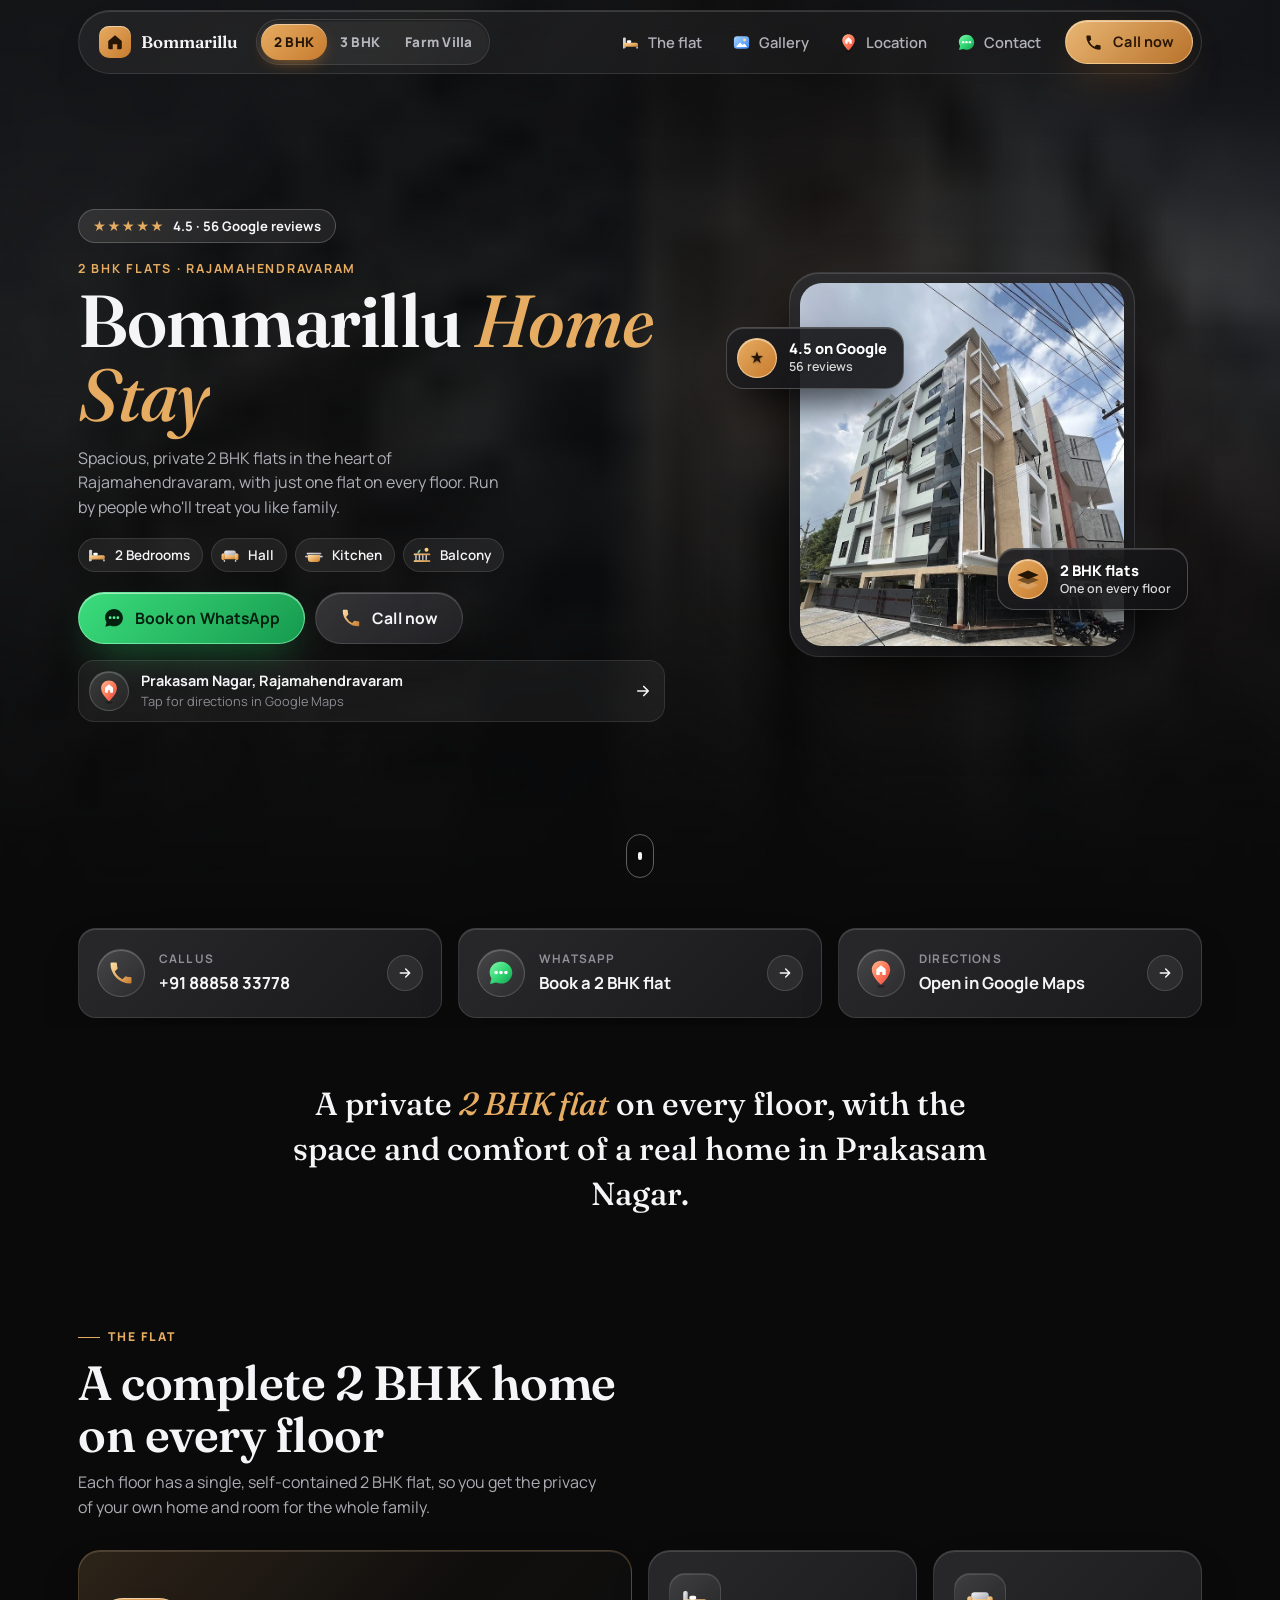
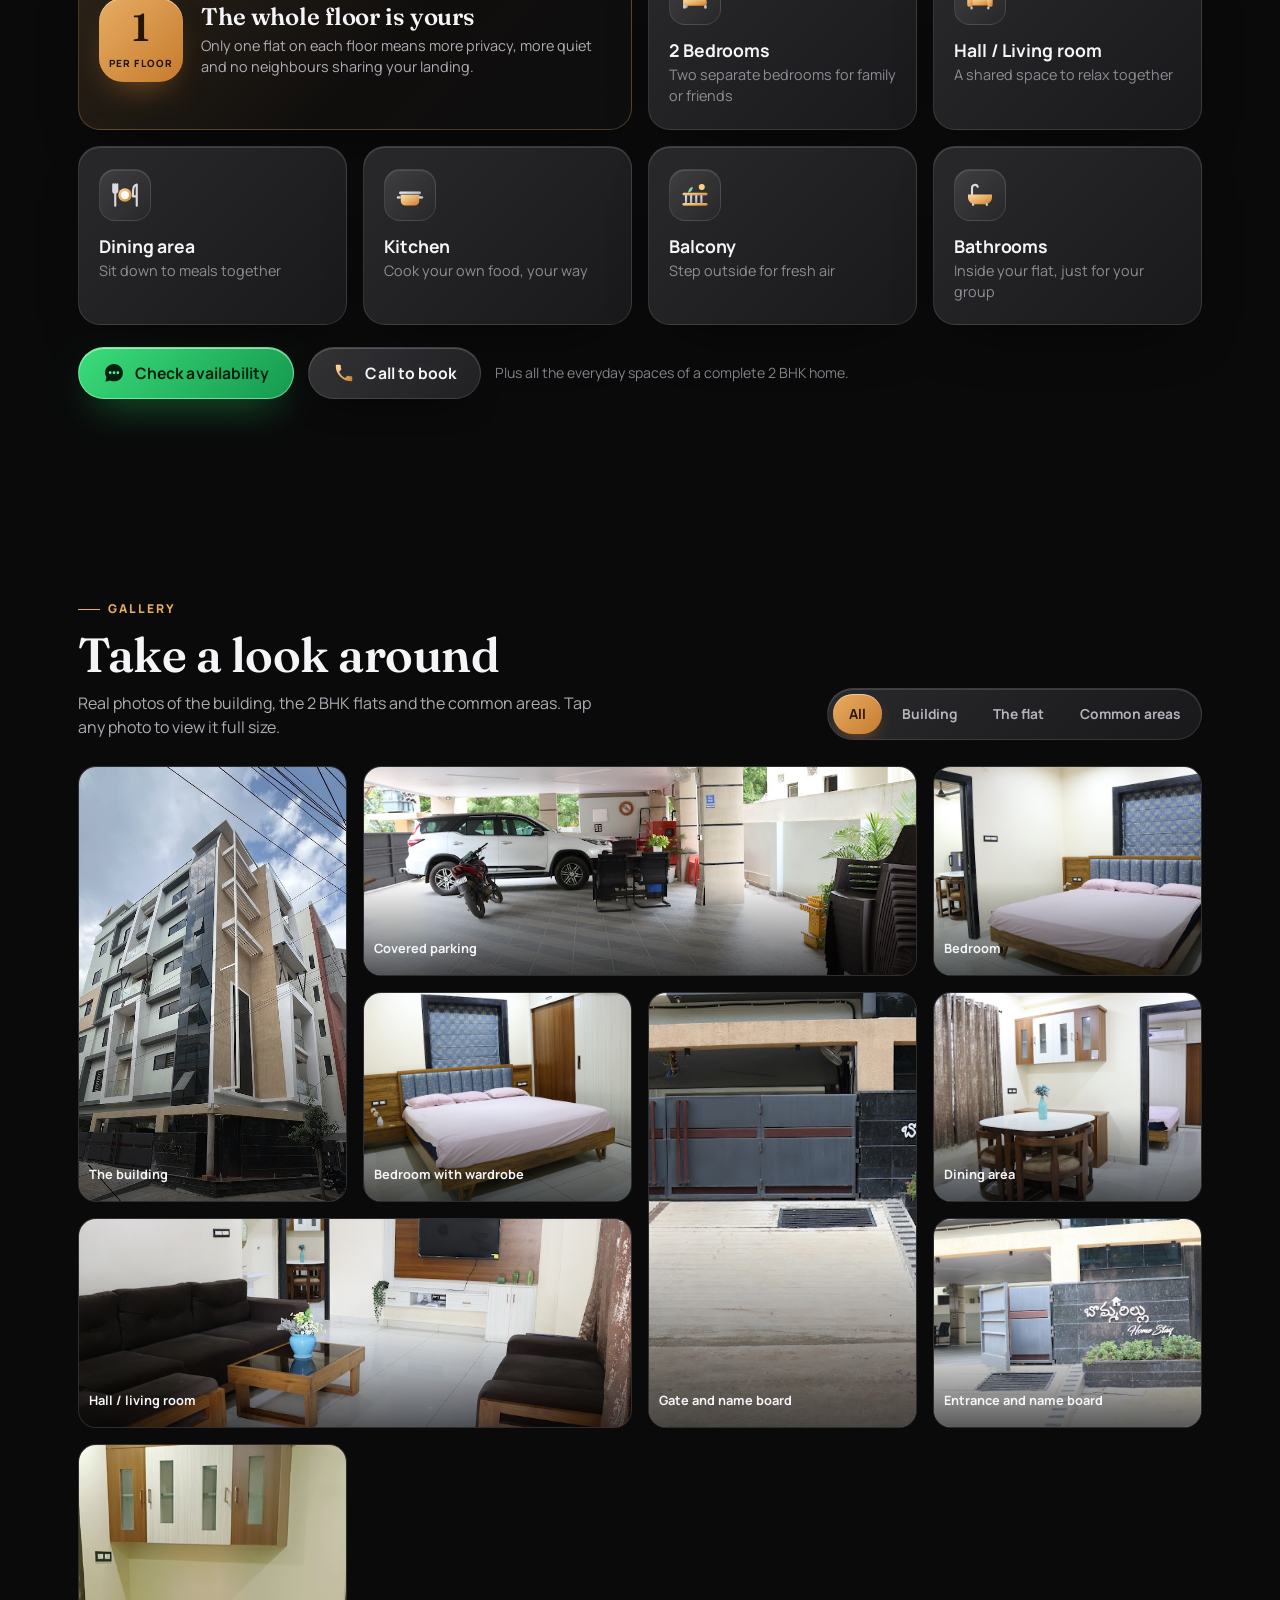
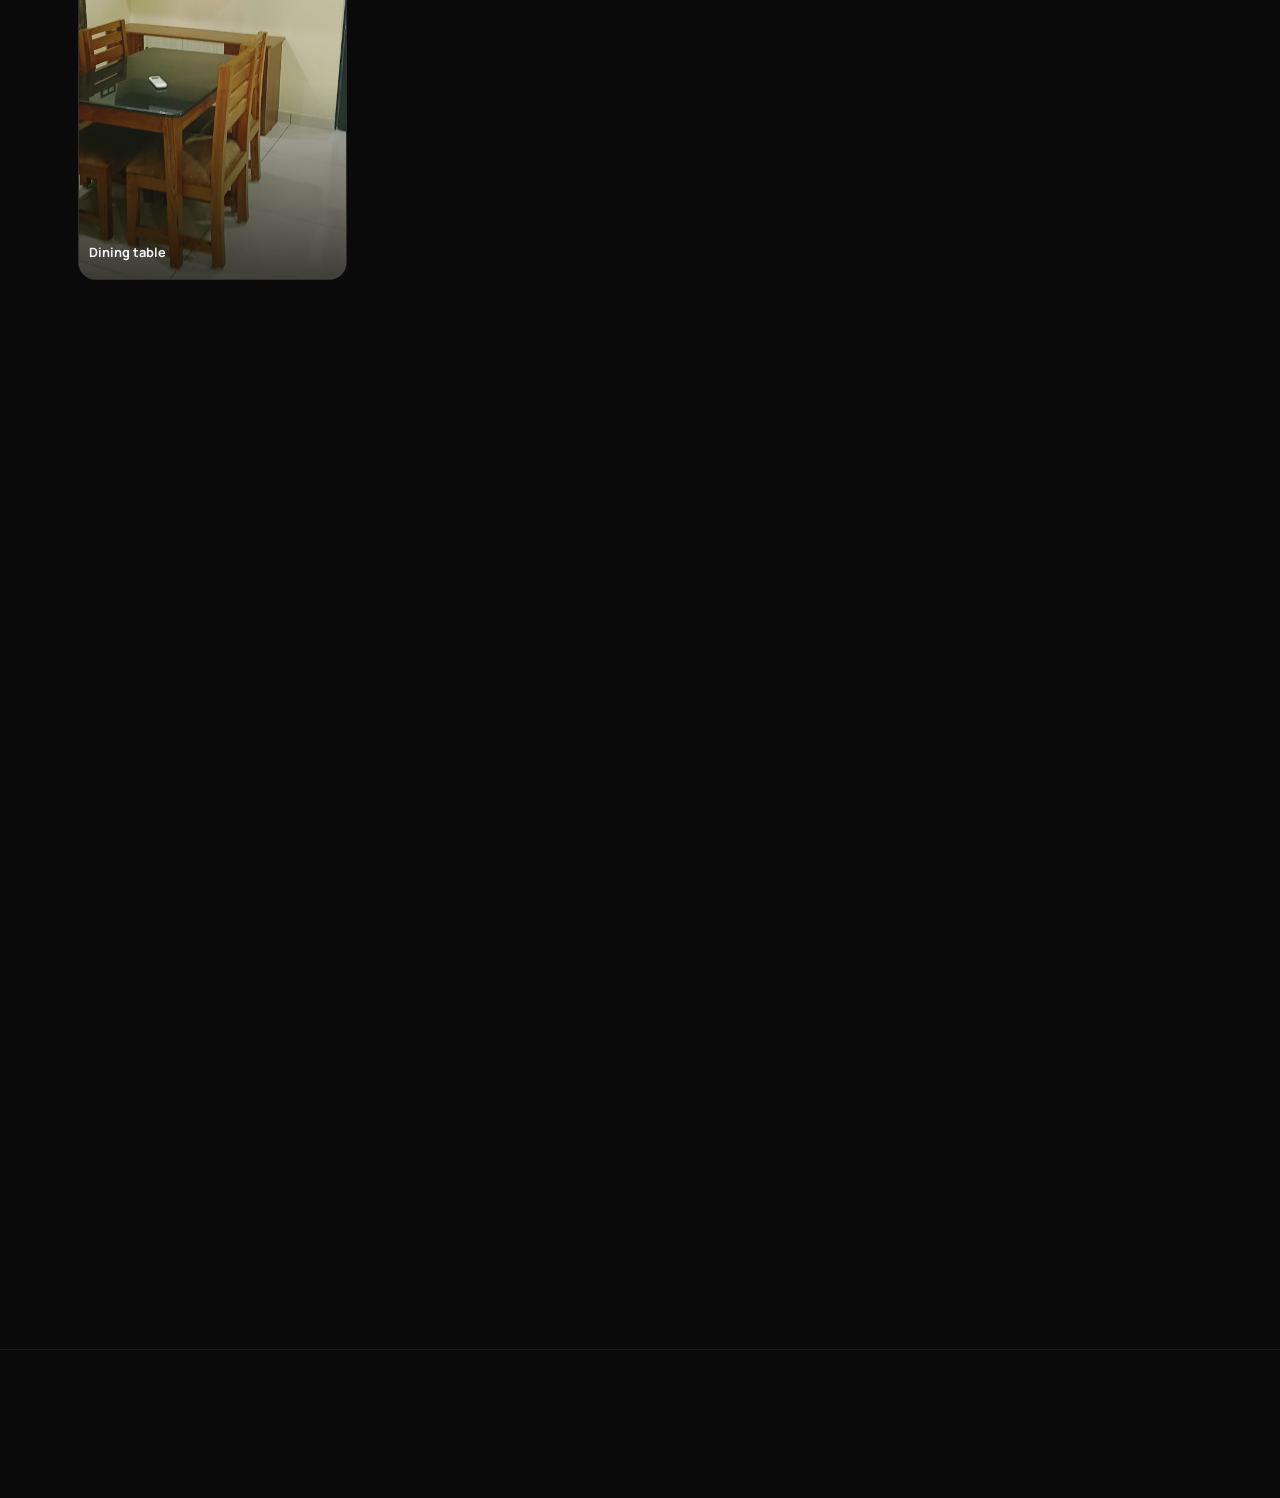
<file: index.html>
<!DOCTYPE html>
<!-- Generated by tools/build.py from src/page.html and src/stays.json. Edit those files, then run: python tools/build.py -->
<html lang="en" data-stay="2bhk" style="--hero-w:739;--hero-h:830;--hero-pos:50% 50%;--hero-pw:739;--hero-ph:830;--hero-ppos:50% 50%;--frame-w:739;--frame-h:830;--frame-pos:50% 50%">
<head>
<meta charset="UTF-8">
<meta name="viewport" content="width=device-width, initial-scale=1.0, viewport-fit=cover">
<meta name="theme-color" content="#0A0A0B">
<meta name="color-scheme" content="dark">
<meta name="format-detection" content="telephone=yes">
<title>Bommarillu Home Stay — 2 BHK Flats in Rajamahendravaram</title>
<meta name="description" content="Private 2 BHK flats in Prakasam Nagar, Rajamahendravaram. One flat per floor with 2 bedrooms, a hall, dining area, kitchen, balcony and bathrooms. Rated 4.5 on Google. Call or WhatsApp +91 88858 33778.">
<link rel="canonical" href="https://akhil8790.github.io/BOMMARILLU-HOME-STAY/">
<meta property="og:type" content="website">
<meta property="og:title" content="Bommarillu Home Stay — 2 BHK Flats in Rajamahendravaram">
<meta property="og:description" content="Private 2 BHK flats, one on every floor, in Prakasam Nagar, Rajamahendravaram. Rated 4.5 on Google. Call or WhatsApp to book.">
<meta property="og:url" content="https://akhil8790.github.io/BOMMARILLU-HOME-STAY/">
<meta property="og:image" content="https://akhil8790.github.io/BOMMARILLU-HOME-STAY/assets/2bhk/hero-og.jpg">
<meta name="twitter:card" content="summary_large_image">
<link rel="icon" href="data:image/svg+xml,%3Csvg xmlns='http://www.w3.org/2000/svg' viewBox='0 0 64 64'%3E%3Crect width='64' height='64' rx='16' fill='%230A0A0B'/%3E%3Cpath d='M14 30 32 15l18 15v19a2 2 0 0 1-2 2H38V38H26v13H16a2 2 0 0 1-2-2z' fill='%23E0A45A'/%3E%3C/svg%3E">
<link rel="preload" as="image" href="assets/2bhk/p1.jpg" fetchpriority="high">
<link rel="prefetch" href="3bhk/">
<link rel="prefetch" href="farm-villa/">
<script type="speculationrules">
{"prerender": [{"source": "list", "urls": ["3bhk/", "farm-villa/"], "eagerness": "eager"}]}
</script>
<link rel="preload" as="font" type="font/woff2" href="assets/fonts/manrope.woff2" crossorigin>
<link rel="preload" as="font" type="font/woff2" href="assets/fonts/fraunces.woff2" crossorigin>
<link rel="preload" as="font" type="font/woff2" href="assets/fonts/fraunces-italic.woff2" crossorigin>
<script>
document.documentElement.classList.add('js');
(function(){
  function markSwitch(){
    try { if (sessionStorage.getItem('stay-switch')) { sessionStorage.removeItem('stay-switch'); document.documentElement.classList.add('switched'); } } catch (e) {}
  }
  if (document.prerendering) document.addEventListener('prerenderingchange', markSwitch, {once: true}); else markSwitch();
})();
</script>
<script>
(function(){
  var ICONS = {
    call: '<svg viewBox="0 0 24 24" class="ai-call"><path class="wave w1" d="M14.6 6.3a3.9 3.9 0 0 1 3.2 3.2"/><path class="wave w2" d="M14.7 2.7a7.4 7.4 0 0 1 6.7 6.7"/><g class="hand"><path class="f" d="M6.62 10.79a15.05 15.05 0 0 0 6.59 6.59l2.2-2.2a1 1 0 0 1 1.02-.24c1.12.37 2.33.57 3.57.57a1 1 0 0 1 1 1V20a1 1 0 0 1-1 1A17 17 0 0 1 3 4a1 1 0 0 1 1-1h3.5a1 1 0 0 1 1 1c0 1.25.2 2.45.57 3.57a1 1 0 0 1-.25 1.02z"/></g></svg>',
    pin: '<svg viewBox="0 0 24 26" class="ai-pin"><ellipse class="ripple" cx="12" cy="23.4" rx="3.2" ry="1.05"/><ellipse class="shadow" cx="12" cy="23.4" rx="3.3" ry="1"/><g class="drop"><path class="f" d="M12 1.6c-4.4 0-7.9 3.35-7.9 7.7 0 5.5 6.5 11.7 7.3 12.4.34.3.86.3 1.2 0 .8-.7 7.3-6.9 7.3-12.4 0-4.35-3.5-7.7-7.9-7.7z"/><path class="d" d="M12 5.3 8 8.7v4.4c0 .36.3.64.65.64h2.25v-2.6h2.2v2.6h2.25c.36 0 .65-.28.65-.64V8.7z"/></g></svg>',
    chat: '<svg viewBox="0 0 24 24" class="ai-chat"><g class="bub"><path class="f" d="M12 2.3c-5.4 0-9.7 4.05-9.7 9.2 0 1.85.56 3.55 1.52 5L2.6 21.5l5.2-1.4c1.27.63 2.7.98 4.2.98 5.4 0 9.7-4.1 9.7-9.2S17.4 2.3 12 2.3z"/><circle class="dot d1" cx="7.8" cy="11.6" r="1.5"/><circle class="dot d2" cx="12" cy="11.6" r="1.5"/><circle class="dot d3" cx="16.2" cy="11.6" r="1.5"/></g></svg>',
    route: '<svg viewBox="0 0 24 24" class="ai-route"><path class="trail" d="M4.6 20c4.2 0 3.6-5.2 7.6-5.6 2.7-.3 4.3-.9 5.3-2.6"/><circle class="start" cx="4.6" cy="20" r="2.2"/><g class="flag"><path class="f" d="M17.6 1.6c-2.6 0-4.7 2-4.7 4.6 0 3.2 3.9 6.9 4.3 7.3.22.2.58.2.8 0 .4-.4 4.3-4.1 4.3-7.3 0-2.6-2.1-4.6-4.7-4.6z"/><circle class="d" cx="17.6" cy="6.2" r="1.7"/></g></svg>',
    photo: '<svg viewBox="0 0 24 24" class="ai-photo"><rect class="f" x="2.4" y="4" width="19.2" height="16" rx="4.2"/><path class="d" d="M5.4 17.2l4.1-4.5c.42-.46 1.13-.46 1.55 0l2.3 2.5 1.35-1.4c.42-.43 1.1-.43 1.5.02l2.4 2.9c.3.35.05.88-.4.88H5.8c-.45 0-.68-.1-.4-.4z"/><circle class="sun" cx="15.9" cy="8.9" r="1.8"/></svg>',
    bed: '<svg viewBox="0 0 24 24" class="ai-spec ai-bed"><rect class="f2" x="2.6" y="5.6" width="3.6" height="13.8" rx="1.6"/><g class="lift"><rect class="f" x="2.6" y="12.2" width="18.8" height="5.2" rx="2"/><rect class="d" x="7.4" y="9.3" width="5.6" height="3.2" rx="1.6"/></g><rect class="f2" x="2.6" y="17" width="2" height="2.8" rx=".9"/><rect class="f2" x="19.4" y="17" width="2" height="2.8" rx=".9"/></svg>',
    sofa: '<svg viewBox="0 0 24 24" class="ai-spec ai-sofa"><rect class="f2" x="5" y="6.5" width="14" height="7.5" rx="2.6"/><g class="lift"><rect class="f" x="4.2" y="12" width="15.6" height="5.2" rx="1.8"/></g><rect class="f" x="1.8" y="9.8" width="4.2" height="8.4" rx="2.1"/><rect class="f" x="18" y="9.8" width="4.2" height="8.4" rx="2.1"/><rect class="f2" x="4.4" y="18" width="1.8" height="2.4" rx=".8"/><rect class="f2" x="17.8" y="18" width="1.8" height="2.4" rx=".8"/></svg>',
    dine: '<svg viewBox="0 0 24 24" class="ai-spec ai-dine"><path class="ln" d="M2.6 3.5v5.2a1.6 1.6 0 0 0 3.2 0V3.5M4.2 3.5v17"/><path class="ln" d="M21.4 20.5V3.6c-1.9.6-3 2.6-3 5.2v4.3h3"/><g class="lift"><circle class="f" cx="12" cy="12" r="5.4"/><circle class="d" cx="12" cy="12" r="3.3"/></g></svg>',
    kitchen: '<svg viewBox="0 0 24 24" class="ai-spec ai-kitchen"><path class="ln steam s1" d="M8.6 7.2c-.9-1-.9-2.1 0-3.1"/><path class="ln steam s2" d="M12 7.2c-.9-1-.9-2.1 0-3.1"/><path class="ln steam s3" d="M15.4 7.2c-.9-1-.9-2.1 0-3.1"/><rect class="f2" x="3.2" y="9.2" width="17.6" height="2.3" rx="1.15"/><path class="f" d="M4.6 12h14.8v4.8a3.6 3.6 0 0 1-3.6 3.6H8.2a3.6 3.6 0 0 1-3.6-3.6z"/><rect class="f2" x="1.4" y="13" width="3.6" height="1.9" rx=".95"/><rect class="f2" x="19" y="13" width="3.6" height="1.9" rx=".95"/></svg>',
    balcony: '<svg viewBox="0 0 24 24" class="ai-spec ai-balcony"><circle class="sun" cx="17.4" cy="5.6" r="2.4"/><path class="leaf" d="M6.5 10.2c0-2.6 1.4-4.4 3.8-4.9-.2 2.5-1.5 4.3-3.8 4.9z"/><rect class="f" x="2" y="10.2" width="20" height="2.1" rx="1.05"/><rect class="f2" x="4" y="12" width="1.7" height="6.6" rx=".85"/><rect class="f2" x="8.1" y="12" width="1.7" height="6.6" rx=".85"/><rect class="f2" x="12.2" y="12" width="1.7" height="6.6" rx=".85"/><rect class="f2" x="16.3" y="12" width="1.7" height="6.6" rx=".85"/><rect class="f" x="2" y="18.4" width="20" height="2.1" rx="1.05"/></svg>',
    bath: '<svg viewBox="0 0 24 24" class="ai-spec ai-bath"><path class="ln" d="M5.6 11.5V6.4a2.4 2.4 0 0 1 4.6-1"/><circle class="bubble b1" cx="13.2" cy="8.6" r="1.25"/><circle class="bubble b2" cx="16.6" cy="7.2" r=".95"/><circle class="bubble b3" cx="15.4" cy="10" r=".75"/><path class="f" d="M2.4 11.5h19.2v2.4a5.4 5.4 0 0 1-5.4 5.4H7.8a5.4 5.4 0 0 1-5.4-5.4z"/><rect class="f2" x="5.6" y="18.6" width="1.8" height="2.2" rx=".8"/><rect class="f2" x="16.6" y="18.6" width="1.8" height="2.2" rx=".8"/></svg>',
    floor: '<svg viewBox="0 0 24 24" class="ai-spec ai-floor"><path class="f3" d="M12 21 2.8 17.3 12 13.6l9.2 3.7z"/><path class="f2" d="M12 16.6 2.8 12.9 12 9.2l9.2 3.7z"/><path class="f top" d="M12 12.2 2.8 8.5 12 4.8l9.2 3.7z"/></svg>',
    pool: '<svg viewBox="0 0 24 24" class="ai-spec ai-pool"><path class="ln" d="M8.2 14V6.6a2.3 2.3 0 0 0-2.3-2.3M15.8 14V6.6a2.3 2.3 0 0 0-2.3-2.3M8.2 8.4h7.6M8.2 11.4h7.6"/><path class="f water" d="M1.8 15.6c1.7 0 1.7-1.3 3.4-1.3s1.7 1.3 3.4 1.3 1.7-1.3 3.4-1.3 1.7 1.3 3.4 1.3 1.7-1.3 3.4-1.3 1.7 1.3 3.4 1.3v4.6a1.6 1.6 0 0 1-1.6 1.6H3.4a1.6 1.6 0 0 1-1.6-1.6z"/></svg>',
    theatre: '<svg viewBox="0 0 24 24" class="ai-spec ai-theatre"><rect class="f2" x="2.4" y="3.8" width="19.2" height="12.8" rx="2.4"/><path class="f play" d="M10.2 7.4v5.6l4.8-2.8z"/><path class="ln" d="M8 20.4h8M12 16.6v3.8"/></svg>',
    fire: '<svg viewBox="0 0 24 24" class="ai-spec ai-fire"><rect class="f2" x="3" y="17.4" width="18" height="2.6" rx="1.3" transform="rotate(-11 12 18.7)"/><rect class="f2" x="3" y="17.4" width="18" height="2.6" rx="1.3" transform="rotate(11 12 18.7)"/><g class="flame"><path class="fl" d="M12 2.8c.7 2.6 4.2 4.1 4.2 7.9a4.2 4.2 0 0 1-8.4 0c0-1.9 1.1-3.1 2-4-.1 1.5.5 2.5 1.5 2.8-.3-2.5.1-4.8.7-6.7z"/><path class="d2" d="M12 9.6c1 1.1 1.8 2 1.8 3.2a1.8 1.8 0 0 1-3.6 0c0-1.1.8-2 1.8-3.2z"/></g></svg>',
    lift: '<svg viewBox="0 0 24 24" class="ai-spec ai-lift"><rect class="f2" x="4" y="2.4" width="16" height="19.2" rx="2.6"/><path class="f up" d="M12 5.6l3.2 3.6H8.8z"/><path class="f dn" d="M12 18.4l-3.2-3.6h6.4z"/><path class="ln" d="M12 10.6v2.8"/></svg>',
    speaker: '<svg viewBox="0 0 24 24" class="ai-spec ai-speaker"><rect class="f2" x="5.2" y="2.4" width="13.6" height="19.2" rx="3"/><circle class="f" cx="12" cy="14.2" r="4.3"/><circle class="d" cx="12" cy="14.2" r="1.5"/><circle class="d" cx="12" cy="6.4" r="1.6"/><path class="ln wave w1" d="M20.6 10.2a5 5 0 0 1 0 8"/><path class="ln wave w2" d="M3.4 10.2a5 5 0 0 0 0 8"/></svg>',
    shield: '<svg viewBox="0 0 24 24" class="ai-spec ai-shield"><path class="f" d="M12 2.4 4.4 5.3v5.9c0 4.7 3.2 8.8 7.6 10.4 4.4-1.6 7.6-5.7 7.6-10.4V5.3z"/><path class="ck" d="M8.4 12.2l2.5 2.5 4.8-5.1"/></svg>'
  };
  // A cross-page transition the browser decides to skip (e.g. tab in the background) is not an error.
  window.addEventListener('unhandledrejection', function(e){
    if (e.reason && e.reason.name === 'AbortError' && /transition/i.test(e.reason.message || '')) e.preventDefault();
  });
  // Stays sit in toggle order, so a switch can slide forward (to the right of the toggle) or back.
  var STAY_PATHS = ["", "3bhk/", "farm-villa/"];
  function stayIndex(url){
    var path = new URL(url, location.href).pathname, best = -1, len = -1;
    STAY_PATHS.forEach(function(p, i){
      if ((p === '' || path.slice(-p.length - 1) === '/' + p) && p.length > len) { best = i; len = p.length; }
    });
    return best;
  }
  function switchType(from, to){
    if (!from || !to) return null;
    var a = stayIndex(from), b = stayIndex(to);
    return a < 0 || b < 0 || a === b ? null : (b > a ? 'forward' : 'back');
  }
  ['pageswap', 'pagereveal'].forEach(function(type){
    window.addEventListener(type, function(e){
      var vt = e.viewTransition;
      if (!vt) return;
      [vt.ready, vt.finished, vt.updateCallbackDone].forEach(function(p){ if (p) p.catch(function(){}); });
      var act = type === 'pageswap' ? e.activation : (window.navigation && navigation.activation);
      var dir = act && act.from && act.entry && switchType(act.from.url, act.entry.url);
      if (type === 'pageswap' && act && act.entry) dir = switchType(location.href, act.entry.url);
      if (dir && vt.types) vt.types.add(dir);
    });
  });
  // Browsers without cross-page transitions get a short fade instead of a hard cut.
  if (!('onpagereveal' in window)) document.documentElement.classList.add('no-vt');
  customElements.define('bm-icon', class extends HTMLElement {
    connectedCallback(){
      if (this.firstChild) return;
      this.setAttribute('aria-hidden', 'true');
      this.innerHTML = ICONS[this.getAttribute('name')] || '';
    }
  });
})();
</script>
<script type="application/ld+json">
{
  "@context": "https://schema.org",
  "@type": "LodgingBusiness",
  "name": "Bommarillu Home Stay",
  "description": "Private 2 BHK flats in Prakasam Nagar, Rajamahendravaram, with one flat on each floor.",
  "url": "https://akhil8790.github.io/BOMMARILLU-HOME-STAY/",
  "containsPlace": {
    "@type": "Apartment",
    "name": "2 BHK flat",
    "numberOfBedrooms": 2,
    "accommodationCategory": "2 BHK flat"
  },
  "telephone": "+91-8885833778",
  "image": "https://akhil8790.github.io/BOMMARILLU-HOME-STAY/assets/2bhk/hero-og.jpg",
  "address": {
    "@type": "PostalAddress",
    "streetAddress": "Savera Bar Street, D.No:54-07-14/2, Anala Venkatappa Rao Rd, Sheela Nagar, Prakasam Nagar",
    "addressLocality": "Rajamahendravaram",
    "addressRegion": "Andhra Pradesh",
    "postalCode": "533103",
    "addressCountry": "IN"
  },
  "geo": {
    "@type": "GeoCoordinates",
    "latitude": 17.011994,
    "longitude": 81.7957109
  },
  "hasMap": "https://www.google.com/maps/place/BOMMARILLU+HOME+STAY/@17.0119429,81.7932099,17z/data=!4m6!3m5!1s0x3a37a34ad8bc8c2d:0x29eae7fe3744b1fa!8m2!3d17.011994!4d81.7957109!16s%2Fg%2F11ltjmh80h"
}
</script>
<style>
  @font-face{font-family:'Manrope';font-style:normal;font-weight:400 800;font-display:optional;src:url(assets/fonts/manrope.woff2) format('woff2');}
  @font-face{font-family:'Fraunces';font-style:normal;font-weight:500 600;font-display:optional;src:url(assets/fonts/fraunces.woff2) format('woff2');}
  @font-face{font-family:'Fraunces';font-style:italic;font-weight:500;font-display:optional;src:url(assets/fonts/fraunces-italic.woff2) format('woff2');}
  :root{
    --bg:#0A0A0B;
    --bg-2:#0E0E10;
    --surface:#161618;
    --ink:#F5F5F7;
    --muted:rgba(235,235,245,.72);
    --faint:rgba(235,235,245,.54);
    --brass:#E6AC62;
    --brass-2:#C77B2E;
    --wa:#25D366;
    --wa-2:#128C4A;
    --glass-1:rgba(255,255,255,.085);
    --glass-2:rgba(255,255,255,.025);
    --glass-line:rgba(255,255,255,.11);
    --glass-hi:rgba(255,255,255,.14);
    --blur:18px;
    --r-lg:26px;
    --r-md:18px;
    --ease:cubic-bezier(.22,1,.36,1);
    --smooth:cubic-bezier(.2,.8,.2,1);
    --font-display:'Fraunces', Georgia, 'Times New Roman', serif;
    --font-body:'Manrope', -apple-system, BlinkMacSystemFont, 'Segoe UI', Roboto, system-ui, sans-serif;
    --st:env(safe-area-inset-top,0px);
    --sb:env(safe-area-inset-bottom,0px);
    --sl:env(safe-area-inset-left,0px);
    --sr:env(safe-area-inset-right,0px);
    --crop-ar:1170/1804;
    --crop-pos:50% 66.8%;
  }

  *,*::before,*::after{box-sizing:border-box;}
  html{scroll-behavior:smooth;-webkit-text-size-adjust:100%;text-size-adjust:100%;scroll-padding-top:96px;}
  body{
    margin:0;min-height:100vh;
    background:var(--bg);
    color:var(--ink);
    font-family:var(--font-body);
    line-height:1.55;
    -webkit-font-smoothing:antialiased;
    -webkit-tap-highlight-color:transparent;
    overflow-x:hidden;
  }
  img{display:block;max-width:100%;}
  a{color:inherit;text-decoration:none;}
  button{font:inherit;color:inherit;}
  svg{flex:none;}
  :focus-visible{outline:2px solid var(--brass);outline-offset:3px;border-radius:12px;}
  ::selection{background:rgba(230,172,98,.32);color:#fff;}
  .wrap{width:100%;max-width:1180px;margin:0 auto;padding-left:max(18px,var(--sl));padding-right:max(18px,var(--sr));}
  @media (min-width:700px){.wrap{padding-left:max(28px,var(--sl));padding-right:max(28px,var(--sr));}}
  .sr-only{position:absolute;width:1px;height:1px;overflow:hidden;clip:rect(0 0 0 0);white-space:nowrap;}

  /* ---------- Ambient background ---------- */
  .ambient{position:fixed;inset:0;z-index:-1;pointer-events:none;overflow:hidden;
    background:
      radial-gradient(1200px 700px at 110% -10%, rgba(230,172,98,.07), transparent 60%),
      radial-gradient(1000px 760px at -20% 40%, rgba(150,150,170,.09), transparent 62%),
      linear-gradient(180deg,var(--bg) 0%, var(--bg-2) 100%);
  }
  .orb{position:absolute;border-radius:50%;opacity:.6;will-change:transform;}
  .orb.a{width:46vmax;height:46vmax;left:-12vmax;top:55vh;background:radial-gradient(circle,rgba(160,160,180,.12),transparent 65%);animation:drift 22s ease-in-out infinite alternate;}
  .orb.b{width:38vmax;height:38vmax;right:-10vmax;top:120vh;background:radial-gradient(circle,rgba(230,172,98,.10),transparent 65%);animation:drift 28s ease-in-out infinite alternate-reverse;}
  @keyframes drift{from{transform:translate3d(0,0,0);}to{transform:translate3d(6vmax,-8vmax,0);}}

  /* ---------- Glass primitives ---------- */
  /* Cards use a layered fill instead of backdrop blur: blur re-renders every frame and was the main source of lag. */
  .glass{
    background:linear-gradient(135deg,var(--glass-1),var(--glass-2)), rgba(24,24,27,.82);
    border:1px solid var(--glass-line);
    box-shadow:inset 0 1px 0 var(--glass-hi), 0 24px 60px -30px rgba(0,0,0,.75);
  }
  .nav-bar.glass{
    background:linear-gradient(135deg,rgba(255,255,255,.08),rgba(255,255,255,.025)), rgba(14,14,16,.55);
    -webkit-backdrop-filter:blur(12px);backdrop-filter:blur(12px);
  }

  /* ---------- Buttons ---------- */
  .btn{
    position:relative;isolation:isolate;overflow:hidden;
    display:inline-flex;align-items:center;justify-content:center;gap:10px;
    min-height:52px;padding:0 24px;border-radius:999px;
    font-weight:700;font-size:.98rem;letter-spacing:.005em;white-space:nowrap;
    cursor:pointer;border:1px solid var(--glass-line);
    background:linear-gradient(135deg,rgba(255,255,255,.12),rgba(255,255,255,.04)), rgba(28,28,31,.78);
    box-shadow:inset 0 1px 0 rgba(255,255,255,.2), 0 14px 34px -18px rgba(0,0,0,.9);
    transition:transform .2s var(--smooth), box-shadow .2s var(--smooth), background .2s var(--smooth), border-color .2s var(--smooth);
    -webkit-user-select:none;user-select:none;
  }
  .btn::before{
    content:"";position:absolute;inset:0;z-index:-1;pointer-events:none;
    background:linear-gradient(115deg,transparent 30%,rgba(255,255,255,.42) 48%,rgba(255,255,255,.08) 56%,transparent 70%);
    transform:translateX(-130%);
    transition:transform .9s var(--ease);
  }
  .btn:active{transform:scale(.965);}
  @media (hover:hover){
    .btn:hover{transform:translateY(-3px);border-color:rgba(255,255,255,.34);box-shadow:inset 0 1px 0 rgba(255,255,255,.35), 0 22px 44px -20px rgba(0,0,0,.85);}
    .btn:hover::before{transform:translateX(130%);}
    .btn:hover .ico-arrow{transform:translateX(4px);}
  }
  .btn-wa{
    color:#04210F;border-color:rgba(160,255,200,.55);
    background:linear-gradient(135deg,rgba(62,232,130,.95),rgba(24,170,86,.9));
    box-shadow:inset 0 1px 0 rgba(255,255,255,.55), 0 16px 40px -16px rgba(37,211,102,.65);
  }
  .btn-wa::before{animation:sheen 4.5s var(--ease) 1.6s infinite;}
  @keyframes sheen{0%,70%{transform:translateX(-130%);}100%{transform:translateX(130%);}}
  @media (hover:hover){.btn-wa:hover{box-shadow:inset 0 1px 0 rgba(255,255,255,.6), 0 24px 50px -16px rgba(37,211,102,.8);}}
  .btn-brass{
    color:#2A1604;border-color:rgba(255,215,160,.6);
    background:linear-gradient(135deg,rgba(242,190,120,.96),rgba(199,123,46,.92));
    box-shadow:inset 0 1px 0 rgba(255,255,255,.5), 0 16px 40px -16px rgba(199,123,46,.7);
  }
  .btn-sm{min-height:44px;padding:0 18px;font-size:.9rem;}
  .ico-arrow{transition:transform .25s var(--smooth);}

  .ripple{
    position:absolute;border-radius:50%;pointer-events:none;z-index:-1;
    width:16px;height:16px;margin:-8px 0 0 -8px;
    background:radial-gradient(circle,rgba(255,255,255,.55),rgba(255,255,255,0) 70%);
    transform:scale(0);animation:ripple .7s var(--ease) forwards;
  }
  @keyframes ripple{to{transform:scale(26);opacity:0;}}

  /* ---------- Animated icon badges ---------- */
  .badge{
    position:relative;display:grid;place-items:center;
    width:48px;height:48px;border-radius:50%;
    background:linear-gradient(135deg,rgba(255,255,255,.14),rgba(255,255,255,.035));
    border:1px solid rgba(255,255,255,.16);
    box-shadow:inset 0 1px 0 rgba(255,255,255,.2);
    color:var(--brass);
  }
  .badge::after{
    content:"";position:absolute;inset:-1px;border-radius:50%;
    border:1.5px solid currentColor;opacity:0;
    animation:halo 2.8s var(--ease) infinite;
  }
  @keyframes halo{0%{transform:scale(1);opacity:.55;}80%,100%{transform:scale(1.75);opacity:0;}}
  .badge.wa{color:var(--wa);}
  /* ---------- Animated icons ---------- */
  bm-icon{display:inline-grid;place-items:center;flex:none;width:22px;height:22px;
    --ic-brass:url(#gr-brass);--ic-coral:url(#gr-coral);--ic-green:url(#gr-green);--ic-sky:url(#gr-sky);--ic-silver:url(#gr-silver);
    --ic-detail:#fff;--ic-line:#F6C88C;--ic-line2:#FF9A76;--ic-shadow:rgba(0,0,0,.35);--spd:1;--play:running;}
  bm-icon svg{display:block;width:100%;height:100%;overflow:visible;}
  bm-icon svg *{animation-play-state:var(--play) !important;}

  .ai-call .f{fill:var(--ic-fill,var(--ic-brass));}
  .ai-call .hand{transform-box:fill-box;transform-origin:50% 50%;animation:icRing calc(2.6s * var(--spd)) ease-in-out infinite;}
  .ai-call .wave{fill:none;stroke:var(--ic-line);stroke-width:2.1;stroke-linecap:round;opacity:0;animation:icWave calc(2.6s * var(--spd)) ease-out infinite;}
  .ai-call .w2{animation-delay:calc(.18s * var(--spd));}
  @keyframes icRing{0%,34%,70%,100%{transform:rotate(0)}38%{transform:rotate(-14deg)}44%{transform:rotate(12deg)}50%{transform:rotate(-10deg)}56%{transform:rotate(8deg)}62%{transform:rotate(-4deg)}}
  @keyframes icWave{0%,36%{opacity:0;transform:translate(-2px,2px)}50%{opacity:1;transform:translate(0,0)}80%,100%{opacity:0;transform:translate(1.5px,-1.5px)}}

  .ai-pin .f{fill:var(--ic-fill,var(--ic-coral));}
  .ai-pin .d{fill:var(--ic-detail);}
  .ai-pin .drop{transform-box:fill-box;transform-origin:50% 100%;animation:icDrop calc(2.4s * var(--spd)) cubic-bezier(.3,.7,.4,1) infinite;}
  .ai-pin .shadow{fill:var(--ic-shadow);transform-box:fill-box;transform-origin:50% 50%;animation:icShadow calc(2.4s * var(--spd)) cubic-bezier(.3,.7,.4,1) infinite;}
  .ai-pin .ripple{fill:none;stroke:var(--ic-line2);stroke-width:1;transform-box:fill-box;transform-origin:50% 50%;opacity:0;animation:icRipple calc(2.4s * var(--spd)) ease-out infinite;}
  @keyframes icDrop{0%,100%{transform:translateY(0) scale(1)}28%{transform:translateY(-3.4px) scale(.97,1.04)}48%{transform:translateY(0) scale(1.1,.88)}58%{transform:translateY(0) scale(.96,1.04)}68%{transform:translateY(0) scale(1)}}
  @keyframes icShadow{0%,100%{transform:scale(1);opacity:.9}28%{transform:scale(.55);opacity:.4}48%{transform:scale(1.18);opacity:1}68%{transform:scale(1)}}
  @keyframes icRipple{0%,46%{opacity:0;transform:scale(.6)}52%{opacity:.9}100%{opacity:0;transform:scale(2.9)}}

  .ai-chat .f{fill:var(--ic-fill,var(--ic-green));}
  .ai-chat .dot{fill:var(--ic-detail);transform-box:fill-box;transform-origin:50% 50%;animation:icType calc(1.5s * var(--spd)) ease-in-out infinite;}
  .ai-chat .d2{animation-delay:calc(.15s * var(--spd));}
  .ai-chat .d3{animation-delay:calc(.3s * var(--spd));}
  .ai-chat .bub{transform-box:fill-box;transform-origin:15% 90%;animation:icPop calc(3.2s * var(--spd)) ease-in-out infinite;}
  @keyframes icType{0%,60%,100%{transform:translateY(0);opacity:.7}30%{transform:translateY(-2px);opacity:1}}
  @keyframes icPop{0%,70%,100%{transform:scale(1) rotate(0)}78%{transform:scale(1.1) rotate(-5deg)}86%{transform:scale(.97) rotate(1deg)}93%{transform:scale(1.02) rotate(0)}}

  .ai-route .f{fill:var(--ic-fill,var(--ic-brass));}
  .ai-route .d{fill:var(--ic-detail);}
  .ai-route .trail{fill:none;stroke:var(--ic-line);stroke-width:2;stroke-linecap:round;stroke-dasharray:.1 3.3;animation:icMarch calc(1.1s * var(--spd)) linear infinite;}
  .ai-route .start{fill:var(--ic-line);transform-box:fill-box;transform-origin:50% 50%;animation:icBeat calc(1.4s * var(--spd)) ease-in-out infinite;}
  .ai-route .flag{transform-box:fill-box;transform-origin:50% 100%;animation:icDrop calc(2.4s * var(--spd)) cubic-bezier(.3,.7,.4,1) infinite;}
  @keyframes icMarch{to{stroke-dashoffset:-6.8}}
  @keyframes icBeat{0%,100%{transform:scale(1)}50%{transform:scale(.68)}}

  .ai-photo .f{fill:var(--ic-fill,var(--ic-sky));}
  .ai-photo .d{fill:var(--ic-detail);}
  .ai-photo .sun{fill:#FFE08A;transform-box:fill-box;transform-origin:50% 50%;animation:icSun calc(2.8s * var(--spd)) ease-in-out infinite;}
  @keyframes icSun{0%,100%{transform:scale(1)}50%{transform:scale(1.35)}}

  .ai-spec .f{fill:var(--ic-fill,var(--ic-brass));}
  .ai-spec .f2{fill:var(--ic-fill2,var(--ic-silver));}
  .ai-spec .f3{fill:rgba(255,255,255,.16);}
  .ai-spec .d{fill:var(--ic-detail);}
  .ai-spec .ln{fill:none;stroke:var(--ic-stroke,#DADAE0);stroke-width:1.7;stroke-linecap:round;stroke-linejoin:round;}
  .ai-spec .lift{transform-box:fill-box;transition:transform .25s var(--smooth);}
  .ai-spec .steam{transform-box:fill-box;opacity:0;animation:icSteam calc(2.6s * var(--spd)) ease-out infinite;}
  .ai-spec .s2{animation-delay:calc(.35s * var(--spd));}
  .ai-spec .s3{animation-delay:calc(.7s * var(--spd));}
  @keyframes icSteam{0%{opacity:0;transform:translateY(2px)}35%{opacity:.95}100%{opacity:0;transform:translateY(-3px)}}
  .ai-spec .bubble{fill:#EDEDF2;transform-box:fill-box;transform-origin:50% 50%;opacity:0;animation:icBubble calc(3s * var(--spd)) ease-in-out infinite;}
  .ai-spec .b2{animation-delay:calc(.6s * var(--spd));}
  .ai-spec .b3{animation-delay:calc(1.2s * var(--spd));}
  @keyframes icBubble{0%{opacity:0;transform:translateY(2px) scale(.5)}30%{opacity:1}100%{opacity:0;transform:translateY(-4px) scale(1)}}
  .ai-spec .sun{fill:#FFD27A;transform-box:fill-box;transform-origin:50% 50%;animation:icSun calc(3.2s * var(--spd)) ease-in-out infinite;}
  .ai-spec .leaf{fill:#8FD19E;transform-box:fill-box;transform-origin:0% 100%;animation:icSway calc(3.4s * var(--spd)) ease-in-out infinite;}
  @keyframes icSway{0%,100%{transform:rotate(0)}50%{transform:rotate(-9deg)}}
  .ai-floor .top{transform-box:fill-box;animation:icFloat calc(3s * var(--spd)) ease-in-out infinite;}
  .ai-pool .water{fill:var(--ic-fill,var(--ic-sky));transform-box:fill-box;animation:icWater calc(2.8s * var(--spd)) ease-in-out infinite;}
  @keyframes icWater{0%,100%{transform:translateX(0)}50%{transform:translateX(-1.4px)}}
  .ai-lift .up,.ai-lift .dn{transform-box:fill-box;animation:icLiftUp calc(2.4s * var(--spd)) ease-in-out infinite;}
  .ai-lift .dn{animation-name:icLiftDn;}
  .ai-lift .ln{stroke-width:1.3;opacity:.55;}
  @keyframes icLiftUp{0%,100%{transform:translateY(0);opacity:1}25%{transform:translateY(-1.6px);opacity:.55}50%{transform:translateY(0);opacity:1}}
  @keyframes icLiftDn{0%,50%,100%{transform:translateY(0);opacity:1}75%{transform:translateY(1.6px);opacity:.55}}
  .ai-speaker .f{transform-box:fill-box;transform-origin:50% 50%;animation:icThump calc(.9s * var(--spd)) ease-in-out infinite;}
  .ai-speaker .wave{stroke:var(--ic-line);opacity:0;animation:icWaveOut calc(1.8s * var(--spd)) ease-out infinite;}
  .ai-speaker .w2{animation-delay:calc(.3s * var(--spd));}
  @keyframes icThump{0%,100%{transform:scale(1)}50%{transform:scale(1.14)}}
  @keyframes icWaveOut{0%{opacity:0;transform:scale(.8)}30%{opacity:.9}100%{opacity:0;transform:scale(1.25)}}
  .ai-speaker .wave{transform-box:fill-box;transform-origin:50% 50%;}
  .ai-theatre .play{transform-box:fill-box;transform-origin:50% 50%;animation:icBeat calc(2s * var(--spd)) ease-in-out infinite;}
  .ai-fire .fl{fill:var(--ic-fill,var(--ic-coral));}
  .ai-fire .d2{fill:#FFE08A;}
  .ai-fire .flame{transform-box:fill-box;transform-origin:50% 100%;animation:icFlicker calc(1.6s * var(--spd)) ease-in-out infinite;}
  @keyframes icFlicker{0%,100%{transform:scale(1,1) rotate(0)}25%{transform:scale(.94,1.06) rotate(-2deg)}55%{transform:scale(1.04,.95) rotate(1.5deg)}80%{transform:scale(.97,1.03) rotate(-1deg)}}
  .ai-shield .ck{fill:none;stroke:var(--ic-detail);stroke-width:2.1;stroke-linecap:round;stroke-linejoin:round;stroke-dasharray:12;stroke-dashoffset:0;animation:icCheck calc(3s * var(--spd)) ease-in-out infinite;}
  @keyframes icCheck{0%,15%{stroke-dashoffset:12}40%,100%{stroke-dashoffset:0}}
  @keyframes icFloat{0%,100%{transform:translateY(0)}50%{transform:translateY(-1.8px)}}

  .badge bm-icon{width:28px;height:28px;}
  .addr-link .badge bm-icon{width:24px;height:24px;}
  .btn bm-icon{width:22px;height:22px;}
  .btn-sm bm-icon{width:19px;height:19px;}
  .btn-brass bm-icon{--ic-fill:#2A1604;--ic-detail:#F7C98A;--ic-line:#2A1604;--ic-line2:#2A1604;--ic-shadow:rgba(42,22,4,.3);}
  .btn-wa bm-icon{--ic-fill:#04210F;--ic-detail:#5CF29A;--ic-line:#04210F;--ic-line2:#04210F;--ic-shadow:rgba(4,33,15,.3);}
  .fab bm-icon{width:32px;height:32px;--ic-fill:#fff;--ic-detail:#15A34A;}
  .nav-links bm-icon{width:19px;height:19px;}
  .drawer nav bm-icon{width:24px;height:24px;}
  @media (hover:hover){
    .nav-links bm-icon{--play:paused;}
    .nav-links a:hover bm-icon{--play:running;}
    .tile:hover bm-icon,.row:hover bm-icon,.btn:hover bm-icon,.addr-link:hover bm-icon,.fab:hover bm-icon{--spd:.6;}
  }

  /* ---------- Nav ---------- */
  .nav{position:fixed;left:0;right:0;top:0;z-index:50;padding-top:calc(10px + var(--st));transition:padding .4s var(--ease);}
  .nav-bar{
    display:flex;align-items:center;justify-content:space-between;gap:10px;
    height:60px;padding:0 8px 0 16px;border-radius:999px;
    transition:background .2s var(--smooth), box-shadow .2s var(--smooth);
    transform:translateZ(0);
  }
  .nav.scrolled .nav-bar.glass{background:linear-gradient(135deg,rgba(255,255,255,.06),rgba(255,255,255,.02)), rgba(14,14,16,.82);}
  .brand{display:flex;align-items:center;gap:10px;font-family:var(--font-display);font-weight:600;font-size:1.06rem;white-space:nowrap;}
  .brand-mark{width:32px;height:32px;border-radius:10px;display:grid;place-items:center;background:linear-gradient(135deg,var(--brass),var(--brass-2));color:#241505;box-shadow:inset 0 1px 0 rgba(255,255,255,.5);}
  .nav-links{display:none;list-style:none;margin:0;padding:0;gap:2px;}
  .nav-links a{display:flex;align-items:center;gap:8px;padding:10px 14px;border-radius:999px;font-weight:600;font-size:.92rem;color:var(--muted);transition:color .2s var(--smooth), background .2s var(--smooth);}
  .nav-links a:hover{color:var(--ink);background:rgba(255,255,255,.08);}
  .nav-actions{display:flex;align-items:center;gap:8px;}
  .nav-call{min-height:44px;width:44px;padding:0;}
  .nav-call .lbl{display:none;}
  .menu-btn{width:44px;height:44px;border-radius:50%;display:grid;place-items:center;cursor:pointer;border:1px solid var(--glass-line);background:rgba(255,255,255,.06);}
  .menu-btn:active{transform:scale(.94);}
  .nav-bar .brand{min-width:0;}
  @media (max-width:479px){ .nav-bar .brand-name{display:none;} }
  @media (min-width:900px){
    .nav-call{width:auto;padding:0 18px;}
    .nav-call .lbl{display:inline;}
    .nav-bar{padding:0 8px 0 20px;height:64px;}
  }
  @media (min-width:1140px){
    .nav-links{display:flex;}
    .menu-btn{display:none;}
  }

  /* ---------- Stay toggle ---------- */
  .stay-toggle{
    position:relative;isolation:isolate;flex:none;display:flex;
    margin:0 auto;padding:4px;border-radius:999px;
    background:rgba(255,255,255,.06);border:1px solid rgba(255,255,255,.1);
    box-shadow:inset 0 1px 2px rgba(0,0,0,.35);
  }
  .st-pill{
    position:absolute;z-index:-1;top:4px;bottom:4px;left:0;width:0;border-radius:999px;opacity:0;
    background:linear-gradient(135deg,var(--brass),var(--brass-2));
    box-shadow:inset 0 1px 0 rgba(255,255,255,.45), 0 6px 16px -6px rgba(199,123,46,.75);
    view-transition-name:stay-pill;
  }
  .stay-toggle.ready .st-pill{opacity:1;}
  .stay-toggle.animate .st-pill{transition:left .2s var(--smooth), width .2s var(--smooth);}
  .st-opt{
    display:grid;place-items:center;min-width:56px;height:36px;padding:0 12px;border-radius:999px;
    font-weight:800;font-size:.8rem;letter-spacing:.02em;white-space:nowrap;color:var(--muted);
    transition:color .2s var(--smooth);-webkit-tap-highlight-color:transparent;
  }
  .stay-toggle:not(.ready) .st-opt[aria-current="page"]{background:linear-gradient(135deg,var(--brass),var(--brass-2));}
  .st-opt[aria-current="page"]{color:#241505;}
  .st-opt:not([aria-current]):hover{color:var(--ink);}
  .st-opt:active{transform:scale(.96);}
  @media (hover:none){ .st-opt{height:40px;} }
  @media (max-width:479px){
    .nav-call{display:none;}
    .st-opt{min-width:50px;padding:0 10px;font-size:.76rem;}
  }
  @media (max-width:359px){ .nav-bar .brand{display:none;} .st-opt{padding:0 8px;} }
  @media (min-width:900px){ .stay-toggle{margin:0 auto 0 8px;} .st-opt{min-width:66px;font-size:.84rem;} }

  /* Cross-page switch between stays */
  /* The nav stays put, the pill glides to the new stay, the hero photo dissolves on its own layer,
     and the page content slides a little in the direction of the switch. Only opacity and transform
     are animated, so it all runs on the compositor. */
  @view-transition{navigation:auto;}
  .nav-bar{view-transition-name:site-nav;}
  .hero-bg{view-transition-name:hero-media;}
  .frame{view-transition-name:hero-frame;}
  .st-opt:nth-of-type(1){view-transition-name:st-opt-1;}
  .st-opt:nth-of-type(2){view-transition-name:st-opt-2;}
  .st-opt:nth-of-type(3){view-transition-name:st-opt-3;}
  ::view-transition-group(*){animation-duration:.5s;animation-timing-function:var(--ease);}
  ::view-transition-group(stay-pill){animation-duration:.42s;animation-timing-function:cubic-bezier(.3,1.25,.4,1);}
  ::view-transition-old(root){animation:vt-fade-out .22s cubic-bezier(.4,0,1,1) both;}
  ::view-transition-new(root){animation:vt-fade-in .5s var(--ease) both;}
  ::view-transition-old(hero-media),::view-transition-old(hero-frame){animation:vt-fade-out .5s var(--ease) both;}
  ::view-transition-new(hero-media),::view-transition-new(hero-frame){animation:vt-media-in .7s var(--ease) both;}
  ::view-transition-old(hero-frame),::view-transition-new(hero-frame){height:100%;object-fit:cover;overflow:hidden;border-radius:30px;}
  html:active-view-transition-type(forward)::view-transition-old(root){animation-name:vt-out-left;}
  html:active-view-transition-type(forward)::view-transition-new(root){animation-name:vt-in-right;}
  html:active-view-transition-type(back)::view-transition-old(root){animation-name:vt-out-right;}
  html:active-view-transition-type(back)::view-transition-new(root){animation-name:vt-in-left;}
  @keyframes vt-fade-out{to{opacity:0;}}
  @keyframes vt-fade-in{from{opacity:0;}}
  @keyframes vt-media-in{from{opacity:0;transform:scale(1.04);}}
  @keyframes vt-out-left{to{opacity:0;transform:translate3d(-28px,0,0);}}
  @keyframes vt-out-right{to{opacity:0;transform:translate3d(28px,0,0);}}
  @keyframes vt-in-right{from{opacity:0;transform:translate3d(40px,0,0);}}
  @keyframes vt-in-left{from{opacity:0;transform:translate3d(-40px,0,0);}}

  /* Fallback without view transitions: fade the page out on click and back in on arrival. */
  html.no-vt.leaving body{opacity:0;transition:opacity .18s cubic-bezier(.4,0,1,1);}
  html.no-vt.switched body{animation:vt-fade-in .45s var(--ease) both;}

  /* ---------- Drawer ---------- */
  .scrim{position:fixed;inset:0;z-index:60;background:rgba(0,0,0,.68);opacity:0;pointer-events:none;transition:opacity .25s var(--smooth);}
  .scrim.open{opacity:1;pointer-events:auto;}
  .drawer{
    position:fixed;z-index:70;left:10px;right:10px;top:calc(10px + var(--st));
    border-radius:var(--r-lg);padding:14px;
    background:linear-gradient(160deg,rgba(40,40,44,.97),rgba(18,18,20,.97));
    transform:translateY(-16px) scale(.97);opacity:0;pointer-events:none;
    transition:transform .25s var(--smooth), opacity .35s var(--ease);
  }
  .drawer.open{transform:none;opacity:1;pointer-events:auto;}
  .drawer-top{display:flex;align-items:center;justify-content:space-between;padding:2px 2px 10px 6px;}
  .drawer nav .dl{display:flex;align-items:center;gap:12px;}
  .drawer nav a{display:flex;align-items:center;justify-content:space-between;padding:16px 14px;border-radius:14px;font-weight:600;font-size:1.05rem;}
  .drawer nav a:active{background:rgba(255,255,255,.08);}
  .drawer nav a + a{border-top:1px solid rgba(255,255,255,.07);}
  .drawer-cta{display:grid;grid-template-columns:1fr 1fr;gap:10px;margin-top:12px;}
  .drawer-cta .btn{padding:0 12px;}
  @media (max-width:359px){ .drawer-cta{grid-template-columns:1fr;} }

  /* ---------- Hero ---------- */
  .hero{position:relative;min-height:100vh;min-height:100svh;display:flex;align-items:flex-end;overflow:hidden;isolation:isolate;}
  .hero-bg{position:absolute;inset:0;z-index:-2;overflow:hidden;container-type:size;background:#0A0A0B;}
  .shot{position:relative;overflow:hidden;aspect-ratio:var(--crop-ar);}
  .shot img{width:100%;height:100%;object-fit:cover;object-position:var(--crop-pos);}
  .shot picture{display:block;width:100%;height:100%;}
  .hero-bg .shot{
    position:absolute;left:50%;top:50%;
    aspect-ratio:var(--hero-w) / var(--hero-h);
    width:100%;
    width:max(100cqw, calc(100cqh * var(--hero-w) / var(--hero-h)));
    transform:translate(-50%,-50%) scale(1.08);
    animation:heroZoom 16s var(--ease) forwards;
    will-change:transform;
  }
  .hero-bg .shot img{object-position:var(--hero-pos);}
  @media (max-width:979px) and (orientation:portrait){
    .hero-bg .shot{aspect-ratio:var(--hero-pw) / var(--hero-ph);width:max(100cqw, calc(100cqh * var(--hero-pw) / var(--hero-ph)));}
    .hero-bg .shot img{object-position:var(--hero-ppos);}
    .hero-bg.top-fit .shot{top:0;width:100cqw;transform:translate(-50%,0) scale(1.06);animation:heroZoomTop 16s var(--ease) forwards;
      -webkit-mask-image:linear-gradient(#000 62%,transparent 100%);mask-image:linear-gradient(#000 62%,transparent 100%);}
    @keyframes heroZoomTop{to{transform:translate(-50%,0) scale(1);}}
  }
  @keyframes heroZoom{to{transform:translate(-50%,-50%) scale(1);}}
  .hero-bg .shot{translate:0 var(--py, 0px);}
  .hero-card{will-change:transform,opacity;}
  .hero-veil{position:absolute;inset:0;z-index:-1;
    background:
      linear-gradient(180deg,rgba(10,10,11,.55) 0%,rgba(10,10,11,0) 22%,rgba(10,10,11,0) 38%,rgba(10,10,11,.8) 70%,var(--bg) 100%);
  }
  .hero-grid{position:relative;display:grid;grid-template-columns:minmax(0,1fr);gap:32px;padding-top:110px;padding-bottom:calc(28px + var(--sb));}
  .hero-card{border-radius:var(--r-lg);padding:22px 20px 20px;}
  .chip{
    display:inline-flex;align-items:center;gap:8px;min-height:34px;padding:0 14px;border-radius:999px;
    font-size:.82rem;font-weight:700;color:var(--ink);
    background:linear-gradient(135deg,rgba(255,255,255,.12),rgba(255,255,255,.06)), rgba(20,20,22,.7);border:1px solid rgba(255,255,255,.2);
    transition:background .2s var(--smooth), transform .25s var(--smooth);
  }
  a.chip:hover{background:rgba(255,255,255,.18);transform:translateY(-2px);}
  .stars{color:var(--brass);letter-spacing:1.5px;font-size:.9rem;}
  .eyebrow{margin:16px 0 6px;font-size:.78rem;font-weight:700;letter-spacing:.14em;text-transform:uppercase;color:var(--brass);}
  .hero h1{
    margin:0;font-family:var(--font-display);font-weight:600;
    font-size:clamp(2rem, 10.5vw, 4.6rem);line-height:1;letter-spacing:-.015em;
  }
  .hero h1 em{font-style:italic;font-weight:500;color:var(--brass);
    background:linear-gradient(110deg,var(--brass) 0%,var(--brass) 40%,#FFF1D6 50%,var(--brass) 60%,var(--brass) 100%);
    background-size:250% 100%;-webkit-background-clip:text;background-clip:text;-webkit-text-fill-color:transparent;
    animation:shine 7s linear 1.4s infinite;}
  @keyframes shine{0%{background-position:120% 0}18%{background-position:-120% 0}100%{background-position:-120% 0}}
  .lede{margin:14px 0 0;color:var(--muted);font-size:1rem;max-width:44ch;}
  .hero-actions{display:grid;grid-template-columns:1fr 1fr;gap:10px;margin-top:20px;}
  .hero-actions .btn{padding:0 12px;}
  @media (max-width:399px){ .hero-actions .btn{padding:0 8px;gap:8px;} }
  @media (max-width:359px){ .hero-actions{grid-template-columns:1fr;} }
  .addr-link{
    display:flex;align-items:center;gap:12px;margin-top:16px;padding:10px 12px 10px 10px;border-radius:16px;
    background:rgba(255,255,255,.05);border:1px solid rgba(255,255,255,.1);
    transition:background .2s var(--smooth), transform .25s var(--smooth), border-color .2s var(--smooth);
  }
  .addr-link .badge{width:40px;height:40px;}
  .addr-link .t{flex:1;min-width:0;font-size:.9rem;line-height:1.35;}
  .addr-link .t b{display:block;font-weight:700;}
  .addr-link .t span{color:var(--faint);font-size:.8rem;}
  .addr-link:active{transform:scale(.98);}
  @media (hover:hover){.addr-link:hover{background:rgba(255,255,255,.1);border-color:rgba(255,255,255,.2);transform:translateY(-2px);} .addr-link:hover .ico-arrow{transform:translateX(4px);}}

  .hero-visual{display:none;}
  .scroll-cue{display:none;}
  .lg{display:none;}
  @media (min-width:600px){ .sm{display:none;} }
  .lede{display:none;}
  @media (min-width:600px){ .lg{display:inline;} .lede{display:block;} }

  @media (min-width:380px){ .hero-card{padding:24px;} }
  @media (min-width:600px){
    .hero-card{max-width:560px;padding:30px;}
    .hero-actions{display:flex;flex-wrap:wrap;}
    .hero-actions .btn{padding:0 24px;}
  }
  @media (min-width:980px){
    .hero{align-items:center;}
    .hero-bg .shot img{filter:brightness(.55);}
    .hero-bg .shot{transform:translate(-50%,-50%) scale(1.2);animation:none;}
    .hero-veil{background:
      radial-gradient(900px 600px at 78% 50%, rgba(10,10,11,.2), rgba(10,10,11,.78) 70%),
      linear-gradient(180deg,rgba(10,10,11,.45) 0%,rgba(10,10,11,.25) 40%,var(--bg) 100%);}
    .hero-grid{grid-template-columns:minmax(0,1.1fr) minmax(0,.9fr);align-items:center;gap:56px;padding-top:120px;padding-bottom:90px;}
    .hero-card{background:none;border:0;box-shadow:none;-webkit-backdrop-filter:none;backdrop-filter:none;padding:0;max-width:600px;}
    .hero-visual{display:block;position:relative;justify-self:center;perspective:1200px;}
    .frame{
      position:relative;width:clamp(300px,27vw,390px);border-radius:30px;padding:10px;
      transform-style:preserve-3d;will-change:transform;
    }
    .frame .shot{border-radius:22px;box-shadow:0 40px 80px -30px rgba(0,0,0,.9);aspect-ratio:var(--frame-w) / var(--frame-h);}
    .frame .shot img{object-position:var(--frame-pos);}
    .frame .shot::after{content:"";position:absolute;inset:0;border-radius:inherit;pointer-events:none;
      background:linear-gradient(125deg,rgba(255,255,255,.22) 0%,rgba(255,255,255,0) 35%);}
    .float-chip{position:absolute;z-index:2;display:flex;align-items:center;gap:12px;padding:10px 16px 10px 10px;border-radius:18px;
      font-size:.92rem;font-weight:800;line-height:1.2;white-space:nowrap;color:#fff;
      background:linear-gradient(135deg,rgba(30,30,33,.94),rgba(16,16,18,.88));
      border:1px solid rgba(255,255,255,.22);
      box-shadow:inset 0 1px 0 rgba(255,255,255,.16), 0 18px 40px -12px rgba(0,0,0,.85);
      text-shadow:0 1px 2px rgba(0,0,0,.35);}
    .float-chip small{display:block;margin-top:2px;font-weight:600;color:rgba(255,255,255,.82);font-size:.78rem;}
    .float-chip .badge{width:40px;height:40px;color:#241505;border-color:rgba(255,220,170,.7);
      background:linear-gradient(135deg,var(--brass),var(--brass-2));box-shadow:inset 0 1px 0 rgba(255,255,255,.5);}
    .float-chip .badge::after{display:none;}
    .float-chip .badge .stars{color:#241505 !important;}
    .float-chip .badge bm-icon{--ic-fill:#241505;--ic-fill2:rgba(36,21,5,.55);}
    .float-chip.one{left:-64px;top:var(--chip1-top,14%);animation:bob 6s ease-in-out infinite;}
    .float-chip.two{right:-54px;bottom:12%;animation:bob 7s ease-in-out -2s infinite;}
    @keyframes bob{0%,100%{translate:0 0;}50%{translate:0 -10px;}}
    .scroll-cue{display:grid;place-items:center;position:absolute;left:50%;bottom:22px;translate:-50% 0;width:28px;height:44px;border-radius:999px;border:1.5px solid rgba(255,255,255,.35);}
    .scroll-cue::after{content:"";width:4px;height:8px;border-radius:4px;background:var(--ink);animation:cue 1.8s var(--ease) infinite;}
    @keyframes cue{0%{transform:translateY(-8px);opacity:0;}40%{opacity:1;}100%{transform:translateY(8px);opacity:0;}}
  }

  /* Hero entrance */
  .rise{opacity:0;transform:translateY(18px);animation:rise .9s var(--ease) forwards;}
  .d1{animation-delay:.1s}.d2{animation-delay:.2s}.d3{animation-delay:.3s}.d4{animation-delay:.42s}.d5{animation-delay:.54s}.d6{animation-delay:.66s}
  @keyframes rise{to{opacity:1;transform:none;}}
  .switched .rise{animation:none;opacity:1;transform:none;}
  .switched .reveal{opacity:1 !important;transform:none !important;transition:none !important;}
  .switched .grid .g{opacity:1 !important;transform:none !important;animation:none !important;}

  /* ---------- Quick action tiles ---------- */
  .quick{position:relative;z-index:2;padding:28px 0 8px;}
  .tiles{display:grid;gap:12px;}
  .tile{
    position:relative;isolation:isolate;overflow:hidden;
    display:flex;align-items:center;gap:14px;padding:16px 16px 16px 14px;border-radius:var(--r-md);
    transition:transform .25s var(--smooth), border-color .2s var(--smooth), box-shadow .2s var(--smooth), opacity .9s var(--ease);
  }
  .tile::before{
    content:"";position:absolute;inset:0;z-index:-1;pointer-events:none;
    background:linear-gradient(115deg,transparent 30%,rgba(255,255,255,.16) 48%,transparent 66%);
    transform:translateX(-130%);transition:transform 1s var(--ease);
  }
  .tile .t{flex:1;min-width:0;}
  .tile .k{display:block;font-size:.74rem;font-weight:700;letter-spacing:.1em;text-transform:uppercase;color:var(--faint);}
  .tile .v{display:block;font-weight:700;font-size:1.04rem;margin-top:2px;overflow-wrap:anywhere;}
  .tile .go{width:36px;height:36px;border-radius:50%;display:grid;place-items:center;background:rgba(255,255,255,.08);border:1px solid rgba(255,255,255,.14);transition:background .2s var(--smooth), transform .25s var(--smooth);}
  .tile:active{transform:scale(.975);}
  @media (hover:hover){
    .tile:hover{transform:translateY(-5px);border-color:rgba(255,255,255,.3);box-shadow:inset 0 1px 0 var(--glass-hi), 0 30px 60px -28px rgba(0,0,0,.9);}
    .tile:hover::before{transform:translateX(130%);}
    .tile:hover .go{background:var(--brass);color:#241505;transform:rotate(-45deg);}
  }
  @media (min-width:760px){ .tiles{grid-template-columns:repeat(3,1fr);gap:16px;} .tile{padding:20px 18px;} }

  /* ---------- Sections ---------- */
  .section,.quick,.welcome,footer{content-visibility:auto;contain-intrinsic-size:auto 700px;}
  .section{padding:64px 0;}
  @media (min-width:760px){.section{padding:96px 0;}}
  .kicker{display:inline-flex;align-items:center;gap:8px;font-size:.76rem;font-weight:800;letter-spacing:.16em;text-transform:uppercase;color:var(--brass);}
  .kicker::before{content:"";width:22px;height:1.5px;background:currentColor;}
  .section h2{margin:10px 0 10px;font-family:var(--font-display);font-weight:600;font-size:clamp(1.8rem,6vw,3rem);line-height:1.08;letter-spacing:-.01em;}
  .section-lede{margin:0;color:var(--muted);max-width:52ch;}

  .welcome{padding:56px 0 8px;text-align:center;}
  .welcome p{margin:0 auto;max-width:34ch;font-family:var(--font-display);font-size:clamp(1.3rem,4.6vw,2rem);line-height:1.4;}
  .welcome p em{color:var(--brass);}

  /* ---------- The flat ---------- */
  .flat-head{display:flex;flex-wrap:wrap;align-items:flex-end;justify-content:space-between;gap:18px 32px;}
  .flat-grid{display:grid;grid-template-columns:repeat(2,minmax(0,1fr));gap:12px;margin-top:30px;}
  @media (min-width:760px){.flat-grid{grid-template-columns:repeat(3,minmax(0,1fr));gap:16px;}}
  @media (min-width:1040px){.flat-grid{grid-template-columns:repeat(4,minmax(0,1fr));}}
  .spec{
    position:relative;isolation:isolate;overflow:hidden;border-radius:22px;padding:18px 16px 18px;
    display:flex;flex-direction:column;gap:14px;min-height:152px;
    transition:transform .25s var(--smooth), border-color .2s var(--smooth), box-shadow .2s var(--smooth);
  }
  @media (min-width:600px){.spec{padding:22px 20px;min-height:172px;}}
  .spec .ic{width:52px;height:52px;border-radius:16px;display:grid;place-items:center;
    background:linear-gradient(135deg,rgba(255,255,255,.11),rgba(255,255,255,.02));border:1px solid rgba(255,255,255,.1);
    box-shadow:inset 0 1px 0 rgba(255,255,255,.12);}
  .spec .ic bm-icon{width:30px;height:30px;}
  .spec h3{margin:auto 0 0;font-size:1.02rem;font-weight:700;letter-spacing:-.005em;line-height:1.25;}
  @media (min-width:600px){.spec h3{font-size:1.1rem;}}
  .spec p{margin:4px 0 0;color:var(--faint);font-size:.84rem;line-height:1.45;}
  @media (min-width:600px){.spec p{font-size:.9rem;}}
  .spec:active{transform:scale(.98);}
  @media (hover:hover){
    .spec:hover{transform:translateY(-5px);border-color:rgba(255,255,255,.2);box-shadow:inset 0 1px 0 var(--glass-hi), 0 30px 60px -30px rgba(0,0,0,.95);}
    .spec:hover .lift{transform:translateY(-2px);}
    .spec:hover bm-icon{--spd:.6;}
  }
  .spec.hl{
    grid-column:1 / -1;flex-direction:row;align-items:center;gap:18px;min-height:0;
    background:linear-gradient(135deg,rgba(230,172,98,.16),rgba(230,172,98,.03) 55%,rgba(255,255,255,.02));
    border-color:rgba(230,172,98,.28);
  }
  @media (min-width:1040px){.spec.hl{grid-column:span 2;}}
  .spec.hl .stat{flex:none;display:grid;place-items:center;width:84px;height:84px;border-radius:24px;
    background:linear-gradient(135deg,var(--brass),var(--brass-2));color:#241505;box-shadow:inset 0 1px 0 rgba(255,255,255,.5), 0 16px 34px -16px rgba(199,123,46,.7);}
  .spec.hl .stat b{font-family:var(--font-display);font-size:2.4rem;line-height:1;font-weight:600;}
  .spec.hl .stat span{display:block;font-size:.62rem;font-weight:800;letter-spacing:.12em;text-transform:uppercase;margin-top:-10px;}
  @media (max-width:599px){
    .spec.hl{gap:14px;padding:16px;}
    .spec.hl .stat{width:66px;height:66px;border-radius:20px;}
    .spec.hl .stat b{font-size:1.9rem;}
    .spec.hl .stat span{font-size:.54rem;margin-top:-6px;}
    .spec.hl h3{font-size:1.18rem;}
  }
  .spec.hl h3{margin:0;font-family:var(--font-display);font-weight:600;font-size:1.3rem;}
  @media (min-width:600px){.spec.hl h3{font-size:1.5rem;}}
  .spec.hl p{color:var(--muted);}
  .flat-cta{display:flex;flex-wrap:wrap;align-items:center;gap:10px 14px;margin-top:22px;}
  .flat-cta .note{color:var(--faint);font-size:.88rem;}
  @media (max-width:520px){.flat-cta .btn{flex:1 1 100%;}.flat-cta .note{width:100%;text-align:center;}}

  .facts{display:none;list-style:none;margin:18px 0 0;padding:0;flex-wrap:wrap;gap:8px;}
  .facts li{display:inline-flex;align-items:center;gap:8px;min-height:34px;padding:0 12px 0 8px;border-radius:999px;font-size:.84rem;font-weight:600;color:var(--ink);
    background:rgba(255,255,255,.07);border:1px solid rgba(255,255,255,.11);}
  .facts bm-icon{width:20px;height:20px;}
  @media (min-width:600px){.facts{display:flex;}}

  /* ---------- Gallery ---------- */
  .g-head{display:flex;flex-wrap:wrap;align-items:flex-end;justify-content:space-between;gap:18px;margin-bottom:26px;}
  .filters{position:relative;display:flex;gap:4px;padding:5px;border-radius:999px;max-width:100%;overflow-x:auto;scrollbar-width:none;}
  .filters::-webkit-scrollbar{display:none;}
  @media (max-width:599px){ .filters{width:100%;} .filter-btn{flex:1 1 auto !important;padding:0 10px !important;font-size:.82rem !important;} }
  .filter-btn{position:relative;z-index:1;flex:none;min-height:40px;padding:0 16px;border-radius:999px;border:0;background:transparent;font-weight:700;font-size:.86rem;color:var(--muted);cursor:pointer;transition:color .2s var(--smooth);}
  .filter-btn.active{color:#241505;}
  .filter-pill{position:absolute;z-index:0;top:5px;bottom:5px;left:0;width:0;border-radius:999px;background:linear-gradient(135deg,var(--brass),var(--brass-2));box-shadow:inset 0 1px 0 rgba(255,255,255,.45), 0 8px 20px -8px rgba(199,123,46,.7);transition:left .25s var(--smooth), width .25s var(--smooth);}

  .grid{display:grid;grid-template-columns:repeat(2,1fr);grid-auto-rows:150px;grid-auto-flow:dense;gap:10px;}
  @media (min-width:600px){.grid{grid-auto-rows:190px;gap:14px;}}
  @media (min-width:900px){.grid{grid-template-columns:repeat(4,1fr);grid-auto-rows:210px;gap:16px;}}
  .g{
    position:relative;overflow:hidden;border-radius:18px;cursor:zoom-in;border:1px solid rgba(255,255,255,.1);
    background:var(--surface);padding:0;
    transition:transform .25s var(--smooth), opacity .45s var(--ease), box-shadow .2s var(--smooth);
  }
  .g.tall{grid-row:span 2;}
  @media (max-width:899px){.g.mtall{grid-row:span 2;}}
  @media (min-width:900px){.g.wide{grid-column:span 2;}}
  .g img{width:100%;height:100%;object-fit:cover;transition:transform .55s var(--smooth);}
  .g.has-crop{container-type:size;}
  .gcrop{position:absolute;left:50%;top:50%;overflow:hidden;aspect-ratio:var(--crop-ar);width:100%;width:max(100cqw, calc(100cqh * 1170 / 1804));transform:translate(-50%,-50%);}
  .gcrop img{object-position:var(--crop-pos);}
  .g::after{content:"";position:absolute;inset:0;background:linear-gradient(180deg,transparent 55%,rgba(0,0,0,.72));opacity:.9;transition:opacity .4s;}
  .g .cap{position:absolute;z-index:1;left:10px;right:10px;bottom:10px;display:flex;align-items:center;justify-content:space-between;gap:8px;text-align:left;transition:transform .35s var(--smooth);}
  @media (hover:hover){.g:hover .cap{transform:translateY(-4px);}}
  .g .cap span{font-size:.8rem;font-weight:700;line-height:1.25;}
  .g .zoom{width:34px;height:34px;border-radius:50%;display:grid;place-items:center;flex:none;background:rgba(30,30,32,.6);border:1px solid rgba(255,255,255,.22);opacity:0;transform:scale(.6);transition:opacity .35s, transform .25s var(--smooth);}
  .g:active{transform:scale(.97);}
  @media (hover:hover){
    .g:hover img{transform:scale(1.06);}
    .g:hover .zoom{opacity:1;transform:none;}
    .g:hover{box-shadow:0 30px 60px -30px rgba(0,0,0,.9);}
  }
  @media (hover:none){.g .zoom{opacity:1;transform:none;width:30px;height:30px;}}
  .g.is-hidden{display:none;}
  .g.pop{animation:pop .25s var(--smooth) both;}
  @keyframes pop{from{opacity:0;transform:scale(.92) translateY(10px);}to{opacity:1;transform:none;}}

  /* ---------- Lightbox ---------- */
  .lb{position:fixed;inset:0;z-index:100;display:flex;align-items:center;justify-content:center;padding:calc(64px + var(--st)) 12px calc(96px + var(--sb));
    background:rgba(0,0,0,.94);
    opacity:0;visibility:hidden;transition:opacity .35s var(--ease), visibility 0s linear .35s;}
  .lb.open{opacity:1;visibility:visible;transition:opacity .35s var(--ease);}
  .lb-img{max-width:100%;max-height:100%;border-radius:16px;box-shadow:0 40px 90px -30px rgba(0,0,0,.9);transform:scale(.94);opacity:0;transition:transform .25s var(--smooth), opacity .35s var(--ease);object-fit:cover;}
  .lb.open .lb-img.ready{transform:none;opacity:1;}
  .lb-btn{position:absolute;width:48px;height:48px;border-radius:50%;display:grid;place-items:center;cursor:pointer;
    background:rgba(40,40,44,.85);border:1px solid rgba(255,255,255,.22);
    transition:background .2s var(--smooth), transform .25s var(--smooth);}
  .lb-btn:hover{background:rgba(255,255,255,.2);}
  .lb-btn:active{transform:scale(.9);}
  .lb-close{top:calc(12px + var(--st));right:12px;}
  .lb-prev{left:12px;bottom:calc(22px + var(--sb));}
  .lb-next{right:12px;bottom:calc(22px + var(--sb));}
  .lb-meta{position:absolute;left:72px;right:72px;bottom:calc(22px + var(--sb));min-height:48px;display:flex;flex-direction:column;align-items:center;justify-content:center;text-align:center;}
  .lb-meta b{font-size:.95rem;}
  .lb-meta span{font-size:.78rem;color:var(--faint);}
  .lb-count{position:absolute;top:calc(22px + var(--st));left:18px;font-size:.85rem;font-weight:700;color:var(--muted);}
  @media (min-width:900px){
    .lb{padding:70px 110px 110px;}
    .lb-prev{left:24px;top:50%;bottom:auto;translate:0 -50%;}
    .lb-next{right:24px;top:50%;bottom:auto;translate:0 -50%;}
    .lb-meta{bottom:28px;}
    .lb-close{top:20px;right:24px;}
  }

  /* ---------- Visit ---------- */
  .visit-grid{display:grid;gap:16px;margin-top:30px;}
  @media (min-width:960px){.visit-grid{grid-template-columns:1fr 1.15fr;gap:22px;}}
  .card{border-radius:var(--r-lg);padding:18px;}
  @media (min-width:600px){.card{padding:26px;}}
  .card h3{margin:0 0 6px 4px;font-family:var(--font-display);font-weight:600;font-size:1.45rem;}
  .card .sub{margin:0 0 14px 4px;color:var(--faint);font-size:.88rem;}
  .row{
    position:relative;isolation:isolate;overflow:hidden;
    display:flex;align-items:center;gap:14px;padding:14px 12px;border-radius:16px;
    border:1px solid transparent;
    transition:background .2s var(--smooth), border-color .2s var(--smooth), transform .25s var(--smooth);
  }
  .row + .row{margin-top:6px;}
  .row .t{flex:1;min-width:0;}
  .row .k{display:block;font-size:.72rem;font-weight:800;letter-spacing:.12em;text-transform:uppercase;color:var(--faint);}
  .row .v{display:block;font-weight:600;font-size:.98rem;line-height:1.4;margin-top:2px;overflow-wrap:anywhere;}
  .row .hint{display:inline-flex;align-items:center;gap:6px;margin-top:6px;font-size:.78rem;font-weight:700;color:var(--brass);}
  .row:active{transform:scale(.98);background:rgba(255,255,255,.08);}
  @media (hover:hover){
    .row:hover{background:rgba(255,255,255,.07);border-color:rgba(255,255,255,.14);transform:translateX(4px);}
    .row:hover .ico-arrow{transform:translateX(4px);}
  }
  .card-actions{display:flex;flex-wrap:wrap;gap:10px;margin-top:16px;}
  .card-actions .btn{flex:1 1 auto;padding:0 20px;}
  .map{position:relative;border-radius:var(--r-lg);overflow:hidden;min-height:340px;padding:8px;}
  .map iframe{display:block;width:100%;height:100%;min-height:324px;border:0;border-radius:20px;background:var(--surface);}
  .map .btn{position:absolute;right:20px;bottom:20px;}
  @media (min-width:960px){.map{min-height:100%;}}

  /* ---------- Footer ---------- */
  footer{padding:30px 0 calc(110px + var(--sb));border-top:1px solid rgba(255,255,255,.08);margin-top:30px;}
  .foot{display:flex;flex-wrap:wrap;gap:18px 30px;align-items:center;justify-content:space-between;}
  .foot .brand{font-size:1.1rem;}
  .foot-links{display:flex;flex-wrap:wrap;gap:8px;}
  .foot small{display:block;width:100%;color:var(--faint);font-size:.8rem;}
  @media (min-width:760px){footer{padding-bottom:calc(36px + var(--sb));}}

  /* ---------- Floating WhatsApp ---------- */
  .fab{
    position:fixed;z-index:45;right:max(16px,var(--sr));bottom:calc(16px + var(--sb));
    width:60px;height:60px;border-radius:50%;display:grid;place-items:center;color:#04210F;
    background:linear-gradient(135deg,rgba(62,232,130,.96),rgba(24,170,86,.92));
    border:1px solid rgba(180,255,210,.6);
    box-shadow:inset 0 1px 0 rgba(255,255,255,.55), 0 18px 40px -12px rgba(37,211,102,.6);
    transform:translateY(120px) scale(.6);opacity:0;
    transition:transform .25s var(--smooth), opacity .4s var(--ease);
  }
  .fab.show{transform:none;opacity:1;}
  .fab::before,.fab::after{content:"";position:absolute;inset:-1px;border-radius:50%;border:2px solid var(--wa);opacity:0;animation:halo 3s var(--ease) infinite;}
  .fab::after{animation-delay:1.1s;}
  .fab:active{transform:scale(.92);}
  .fab-tip{position:absolute;right:calc(100% + 12px);top:50%;margin-top:-19px;height:38px;display:flex;align-items:center;white-space:nowrap;padding:0 14px;
    border-radius:14px 14px 4px 14px;font-weight:700;font-size:.86rem;color:var(--ink);
    background:linear-gradient(135deg,rgba(40,40,44,.96),rgba(22,22,24,.94));border:1px solid rgba(255,255,255,.18);
    box-shadow:0 14px 30px -12px rgba(0,0,0,.8);opacity:0;transform:translateX(10px) scale(.9);transform-origin:100% 50%;
    transition:opacity .35s var(--ease),transform .25s var(--smooth);pointer-events:none;}
  .fab.tip .fab-tip{opacity:1;transform:none;}
  @media (hover:hover){.fab:hover .fab-tip{opacity:1;transform:none;}}
  @media (hover:hover){.fab:hover{transform:translateY(-4px) scale(1.05);}}

  /* ---------- Toast ---------- */
  .toast{position:fixed;z-index:120;left:50%;bottom:calc(92px + var(--sb));translate:-50% 0;padding:12px 18px;border-radius:999px;font-weight:700;font-size:.9rem;
    display:flex;align-items:center;gap:8px;opacity:0;transform:translateY(16px) scale(.96);pointer-events:none;transition:opacity .35s var(--ease), transform .25s var(--smooth);}
  .toast.show{opacity:1;transform:none;}
  .toast svg{color:var(--wa);}

  /* ---------- Reveal ---------- */
  .js .reveal{opacity:0;transform:translateY(28px);transition:opacity .9s var(--ease), transform .9s var(--ease);}
  .js .reveal.in{opacity:1;transform:none;}
  .js .reveal.r2{transition-delay:.08s}.js .reveal.r3{transition-delay:.16s}
  .js .reveal[style*="--rd"]{transition-delay:var(--rd);}
  .js .grid .g{opacity:0;transform:translateY(22px) scale(.97);}
  .js .grid.in .g{animation:gIn .55s var(--smooth) both;animation-delay:var(--d,0s);}
  @keyframes gIn{to{opacity:1;transform:none;}}
  .grid.in .g.pop{animation:pop .25s var(--smooth) both;}

  @media (prefers-reduced-motion:reduce){
    @view-transition{navigation:none;}
    *,*::before,*::after{animation-duration:.001ms !important;animation-iteration-count:1 !important;animation-delay:0s !important;transition-duration:.001ms !important;}
    html{scroll-behavior:auto;}
    .js .reveal{opacity:1;transform:none;}
  }
</style>
</head>
<body>

<div class="ambient" aria-hidden="true"><div class="orb a"></div><div class="orb b"></div></div>

<svg width="0" height="0" style="position:absolute" aria-hidden="true">
  <defs>
    <linearGradient id="gr-brass" x1="0" y1="0" x2="1" y2="1"><stop offset="0" stop-color="#FFDDA6"/><stop offset=".55" stop-color="#E6AC62"/><stop offset="1" stop-color="#C77B2E"/></linearGradient>
    <linearGradient id="gr-coral" x1="0" y1="0" x2="1" y2="1"><stop offset="0" stop-color="#FFB38E"/><stop offset=".5" stop-color="#FF7A59"/><stop offset="1" stop-color="#E0473F"/></linearGradient>
    <linearGradient id="gr-green" x1="0" y1="0" x2="1" y2="1"><stop offset="0" stop-color="#86F7AF"/><stop offset=".5" stop-color="#34D876"/><stop offset="1" stop-color="#12A04F"/></linearGradient>
    <linearGradient id="gr-sky" x1="0" y1="0" x2="1" y2="1"><stop offset="0" stop-color="#A9D6FF"/><stop offset="1" stop-color="#3D86F5"/></linearGradient>
    <linearGradient id="gr-silver" x1="0" y1="0" x2="1" y2="1"><stop offset="0" stop-color="#F4F4F7"/><stop offset="1" stop-color="#9C9CA6"/></linearGradient>
    <symbol id="i-arrow" viewBox="0 0 24 24"><path fill="none" stroke="currentColor" stroke-width="2.2" stroke-linecap="round" stroke-linejoin="round" d="M5 12h14M13 6l6 6-6 6"/></symbol>
    <symbol id="i-copy" viewBox="0 0 24 24"><rect x="9" y="9" width="12" height="12" rx="2.5" fill="none" stroke="currentColor" stroke-width="2"/><path fill="none" stroke="currentColor" stroke-width="2" stroke-linecap="round" d="M5 15H4a2 2 0 0 1-2-2V4a2 2 0 0 1 2-2h9a2 2 0 0 1 2 2v1"/></symbol>
    <symbol id="i-check" viewBox="0 0 24 24"><path fill="none" stroke="currentColor" stroke-width="2.6" stroke-linecap="round" stroke-linejoin="round" d="M20 6 9 17l-5-5"/></symbol>
    <symbol id="i-expand" viewBox="0 0 24 24"><path fill="none" stroke="currentColor" stroke-width="2" stroke-linecap="round" stroke-linejoin="round" d="M15 3h6v6M9 21H3v-6M21 3l-7 7M3 21l7-7"/></symbol>
    <symbol id="i-house" viewBox="0 0 24 24"><path fill="currentColor" d="M3 10.6 12 3l9 7.6V20a1.5 1.5 0 0 1-1.5 1.5H15v-6.5H9v6.5H4.5A1.5 1.5 0 0 1 3 20z"/></symbol>
  </defs>
</svg>

<!-- Nav -->
<header class="nav" id="nav">
  <div class="wrap">
    <div class="nav-bar glass">
      <a href="#top" class="brand" aria-label="Bommarillu Home Stay, back to top">
        <span class="brand-mark"><svg width="18" height="18"><use href="#i-house"/></svg></span>
        <span class="brand-name">Bommarillu</span>
      </a>
      <nav class="stay-toggle" aria-label="Choose your stay">
        <span class="st-pill" aria-hidden="true"></span>
        <a class="st-opt" href="./" aria-current="page" title="Bommarillu Home Stay">2 BHK</a>
        <a class="st-opt" href="3bhk/" title="Bommarillu Vididillu">3 BHK</a>
        <a class="st-opt" href="farm-villa/" title="Farm Villa">Farm Villa</a>
      </nav>
      <ul class="nav-links">
        <li><a href="#flat"><bm-icon name="bed"></bm-icon>The flat</a></li>
        <li><a href="#gallery"><bm-icon name="photo"></bm-icon>Gallery</a></li>
        <li><a href="#visit"><bm-icon name="pin"></bm-icon>Location</a></li>
        <li><a href="#contact"><bm-icon name="chat"></bm-icon>Contact</a></li>
      </ul>
      <div class="nav-actions">
        <a class="btn btn-brass btn-sm nav-call" href="tel:+918885833778" aria-label="Call +91 88858 33778">
          <bm-icon name="call"></bm-icon><span class="lbl">Call now</span>
        </a>
        <button class="menu-btn" id="menuBtn" aria-label="Open menu" aria-expanded="false" aria-controls="drawer">
          <svg width="20" height="20" viewBox="0 0 24 24" fill="none" stroke="currentColor" stroke-width="2" stroke-linecap="round"><path d="M4 8h16M4 16h10"/></svg>
        </button>
      </div>
    </div>
  </div>
</header>

<div class="scrim" id="scrim"></div>
<div class="drawer glass" id="drawer" role="dialog" aria-modal="true" aria-label="Menu" aria-hidden="true">
  <div class="drawer-top">
    <span class="brand"><span class="brand-mark"><svg width="18" height="18"><use href="#i-house"/></svg></span>Bommarillu</span>
    <button class="menu-btn" id="drawerClose" aria-label="Close menu">
      <svg width="20" height="20" viewBox="0 0 24 24" fill="none" stroke="currentColor" stroke-width="2" stroke-linecap="round"><path d="M18 6 6 18M6 6l12 12"/></svg>
    </button>
  </div>
  <nav>
    <a href="#flat"><span class="dl"><bm-icon name="bed"></bm-icon>The flat</span><svg width="18" height="18"><use href="#i-arrow"/></svg></a>
    <a href="#gallery"><span class="dl"><bm-icon name="photo"></bm-icon>Gallery</span><svg width="18" height="18"><use href="#i-arrow"/></svg></a>
    <a href="#visit"><span class="dl"><bm-icon name="pin"></bm-icon>Location</span><svg width="18" height="18"><use href="#i-arrow"/></svg></a>
    <a href="#contact"><span class="dl"><bm-icon name="chat"></bm-icon>Contact</span><svg width="18" height="18"><use href="#i-arrow"/></svg></a>
  </nav>
  <div class="drawer-cta">
    <a class="btn btn-wa" href="https://wa.me/918885833778?text=Hi%2C%20I%27d%20like%20to%20book%20a%202%20BHK%20flat%20at%20Bommarillu%20Home%20Stay" target="_blank" rel="noopener"><bm-icon name="chat"></bm-icon>WhatsApp</a>
    <a class="btn btn-brass" href="tel:+918885833778"><bm-icon name="call"></bm-icon>Call</a>
  </div>
</div>

<main>
<!-- Hero -->
<section class="hero" id="top">
  <div class="hero-bg" aria-hidden="true">
    <div class="shot"><picture><source media="(min-width: 980px)" srcset="assets/2bhk/hero-tiny.jpg"><img src="assets/2bhk/p1.jpg" alt="" width="739" height="830" fetchpriority="high" decoding="async"></picture></div>
  </div>
  <div class="hero-veil"></div>

  <div class="wrap hero-grid">
    <div class="hero-card glass">
      <a class="chip rise d1" href="https://www.google.com/maps/place/BOMMARILLU+HOME+STAY/@17.0119429,81.7932099,17z/data=!4m6!3m5!1s0x3a37a34ad8bc8c2d:0x29eae7fe3744b1fa!8m2!3d17.011994!4d81.7957109!16s%2Fg%2F11ltjmh80h" target="_blank" rel="noopener" aria-label="Rated 4.5 out of 5 from 56 Google reviews">
        <span class="stars" aria-hidden="true">★★★★★</span> 4.5 · 56 Google reviews
      </a>
      <p class="eyebrow rise d2">2 BHK flats<span class="sm"> · One per floor</span><span class="lg"> · Rajamahendravaram</span></p>
      <h1 class="rise d3">Bommarillu <em>Home Stay</em></h1>
      <p class="lede rise d4">Spacious, private 2 BHK flats in the heart of Rajamahendravaram, with just one flat on every floor. Run by people who'll treat you like family.</p>
      <ul class="facts rise d4" aria-label="What each flat has">
        <li><bm-icon name="bed"></bm-icon>2 Bedrooms</li>
        <li><bm-icon name="sofa"></bm-icon>Hall</li>
        <li><bm-icon name="kitchen"></bm-icon>Kitchen</li>
        <li><bm-icon name="balcony"></bm-icon>Balcony</li>
      </ul>
      <div class="hero-actions rise d5">
        <a class="btn btn-wa" href="https://wa.me/918885833778?text=Hi%2C%20I%27d%20like%20to%20book%20a%202%20BHK%20flat%20at%20Bommarillu%20Home%20Stay" target="_blank" rel="noopener">
          <bm-icon name="chat"></bm-icon><span><span class="lg">Book on </span>WhatsApp</span>
        </a>
        <a class="btn" href="tel:+918885833778">
          <bm-icon name="call"></bm-icon>Call now
        </a>
      </div>
      <a class="addr-link rise d6" href="https://www.google.com/maps/place/BOMMARILLU+HOME+STAY/@17.0119429,81.7932099,17z/data=!4m6!3m5!1s0x3a37a34ad8bc8c2d:0x29eae7fe3744b1fa!8m2!3d17.011994!4d81.7957109!16s%2Fg%2F11ltjmh80h" target="_blank" rel="noopener">
        <span class="badge" aria-hidden="true">
          <bm-icon name="pin"></bm-icon>
        </span>
        <span class="t"><b>Prakasam Nagar, Rajamahendravaram</b><span>Tap for directions in Google Maps</span></span>
        <svg class="ico-arrow" width="18" height="18" aria-hidden="true"><use href="#i-arrow"/></svg>
      </a>
    </div>

    <div class="hero-visual" aria-hidden="true">
      <div class="frame glass" id="tilt">
        <div class="shot"><img src="assets/2bhk/p1.jpg" alt="" loading="lazy" decoding="async"></div>
        <div class="float-chip one glass"><span class="badge"><span class="stars" style="font-size:1rem;letter-spacing:0">★</span></span><span>4.5 on Google<small>56 reviews</small></span></div>
        <div class="float-chip two glass"><span class="badge"><bm-icon name="floor"></bm-icon></span><span>2 BHK flats<small>One on every floor</small></span></div>
      </div>
    </div>
  </div>
  <a class="scroll-cue" href="#quick" aria-label="Scroll down"></a>
</section>

<!-- Quick actions -->
<section class="quick" id="quick" aria-label="Contact quick actions">
  <div class="wrap tiles">
    <a class="tile glass reveal" href="tel:+918885833778">
      <span class="badge" aria-hidden="true"><bm-icon name="call"></bm-icon></span>
      <span class="t"><span class="k">Call us</span><span class="v">+91 88858 33778</span></span>
      <span class="go" aria-hidden="true"><svg width="16" height="16"><use href="#i-arrow"/></svg></span>
    </a>
    <a class="tile glass reveal r2" href="https://wa.me/918885833778?text=Hi%2C%20I%27d%20like%20to%20book%20a%202%20BHK%20flat%20at%20Bommarillu%20Home%20Stay" target="_blank" rel="noopener">
      <span class="badge wa" aria-hidden="true"><bm-icon name="chat"></bm-icon></span>
      <span class="t"><span class="k">WhatsApp</span><span class="v">Book a 2 BHK flat</span></span>
      <span class="go" aria-hidden="true"><svg width="16" height="16"><use href="#i-arrow"/></svg></span>
    </a>
    <a class="tile glass reveal r3" href="https://www.google.com/maps/place/BOMMARILLU+HOME+STAY/@17.0119429,81.7932099,17z/data=!4m6!3m5!1s0x3a37a34ad8bc8c2d:0x29eae7fe3744b1fa!8m2!3d17.011994!4d81.7957109!16s%2Fg%2F11ltjmh80h" target="_blank" rel="noopener">
      <span class="badge" aria-hidden="true">
        <bm-icon name="pin"></bm-icon>
      </span>
      <span class="t"><span class="k">Directions</span><span class="v">Open in Google Maps</span></span>
      <span class="go" aria-hidden="true"><svg width="16" height="16"><use href="#i-arrow"/></svg></span>
    </a>
  </div>
</section>

<section class="welcome wrap reveal">
  <p>A private <em>2 BHK flat</em> on every floor, with the space and comfort of a real home in Prakasam Nagar.</p>
</section>

<!-- The flat -->
<section class="section" id="flat">
  <div class="wrap">
    <div class="flat-head">
      <div class="reveal">
        <span class="kicker">The flat</span>
        <h2>A complete 2 BHK home<br>on every floor</h2>
        <p class="section-lede">Each floor has a single, self-contained 2 BHK flat, so you get the privacy of your own home and room for the whole family.</p>
      </div>
    </div>

    <div class="flat-grid">
      <article class="spec hl glass reveal">
        <div class="stat" aria-hidden="true"><b>1</b><span>per floor</span></div>
        <div>
          <h3>The whole floor is yours</h3>
          <p>Only one flat on each floor means more privacy, more quiet and no neighbours sharing your landing.</p>
        </div>
      </article>
      <article class="spec glass reveal">
        <span class="ic"><bm-icon name="bed"></bm-icon></span>
        <div><h3>2 Bedrooms</h3><p>Two separate bedrooms for family or friends</p></div>
      </article>
      <article class="spec glass reveal">
        <span class="ic"><bm-icon name="sofa"></bm-icon></span>
        <div><h3>Hall / Living room</h3><p>A shared space to relax together</p></div>
      </article>
      <article class="spec glass reveal">
        <span class="ic"><bm-icon name="dine"></bm-icon></span>
        <div><h3>Dining area</h3><p>Sit down to meals together</p></div>
      </article>
      <article class="spec glass reveal">
        <span class="ic"><bm-icon name="kitchen"></bm-icon></span>
        <div><h3>Kitchen</h3><p>Cook your own food, your way</p></div>
      </article>
      <article class="spec glass reveal">
        <span class="ic"><bm-icon name="balcony"></bm-icon></span>
        <div><h3>Balcony</h3><p>Step outside for fresh air</p></div>
      </article>
      <article class="spec glass reveal">
        <span class="ic"><bm-icon name="bath"></bm-icon></span>
        <div><h3>Bathrooms</h3><p>Inside your flat, just for your group</p></div>
      </article>
    </div>

    <div class="flat-cta reveal">
      <a class="btn btn-wa" href="https://wa.me/918885833778?text=Hi%2C%20I%27d%20like%20to%20book%20a%202%20BHK%20flat%20at%20Bommarillu%20Home%20Stay" target="_blank" rel="noopener"><bm-icon name="chat"></bm-icon>Check availability</a>
      <a class="btn" href="tel:+918885833778"><bm-icon name="call"></bm-icon>Call to book</a>
      <span class="note">Plus all the everyday spaces of a complete 2 BHK home.</span>
    </div>
  </div>
</section>

<!-- Gallery -->
<section class="section" id="gallery">
  <div class="wrap">
    <div class="g-head">
      <div class="reveal">
        <span class="kicker">Gallery</span>
        <h2>Take a look around</h2>
        <p class="section-lede">Real photos of the building, the 2 BHK flats and the common areas. Tap any photo to view it full size.</p>
      </div>
      <div class="filters glass reveal r2" role="tablist" aria-label="Filter photos" id="filters">
        <span class="filter-pill" id="filterPill" aria-hidden="true"></span>
        <button class="filter-btn active" role="tab" aria-selected="true" data-filter="all">All</button>
        <button class="filter-btn" role="tab" aria-selected="false" data-filter="building">Building</button>
        <button class="filter-btn" role="tab" aria-selected="false" data-filter="flat">The flat</button>
        <button class="filter-btn" role="tab" aria-selected="false" data-filter="common">Common areas</button>
      </div>
    </div>
    <div class="grid" id="grid"></div>
  </div>
</section>

<!-- Visit -->
<section class="section" id="visit">
  <div class="wrap">
    <div class="reveal">
      <span class="kicker">Location</span>
      <h2>Find your way here</h2>
      <p class="section-lede">Tap the address to open turn-by-turn directions, or tap the number to call.</p>
    </div>
    <div class="visit-grid" id="contact">
      <div class="card glass reveal">
        <h3>Bommarillu Home Stay</h3>
        <p class="sub">2 BHK flats · One per floor · 4.5 ★ on Google</p>

        <a class="row" href="https://www.google.com/maps/place/BOMMARILLU+HOME+STAY/@17.0119429,81.7932099,17z/data=!4m6!3m5!1s0x3a37a34ad8bc8c2d:0x29eae7fe3744b1fa!8m2!3d17.011994!4d81.7957109!16s%2Fg%2F11ltjmh80h" target="_blank" rel="noopener">
          <span class="badge" aria-hidden="true">
            <bm-icon name="pin"></bm-icon>
          </span>
          <span class="t">
            <span class="k">Address</span>
            <span class="v" id="addrText" data-name="Bommarillu Home Stay">Savera Bar Street, D.No:54-07-14/2, Anala Venkatappa Rao Rd, Sheela Nagar, Prakasam Nagar, Rajamahendravaram, Andhra Pradesh 533103</span>
            <span class="hint">Get directions <svg class="ico-arrow" width="14" height="14"><use href="#i-arrow"/></svg></span>
          </span>
        </a>

        <a class="row" href="tel:+918885833778">
          <span class="badge" aria-hidden="true"><bm-icon name="call"></bm-icon></span>
          <span class="t">
            <span class="k">Phone</span>
            <span class="v">+91 88858 33778</span>
            <span class="hint">Tap to call <svg class="ico-arrow" width="14" height="14"><use href="#i-arrow"/></svg></span>
          </span>
        </a>

        <a class="row" href="https://wa.me/918885833778?text=Hi%2C%20I%27d%20like%20to%20book%20a%202%20BHK%20flat%20at%20Bommarillu%20Home%20Stay" target="_blank" rel="noopener">
          <span class="badge wa" aria-hidden="true"><bm-icon name="chat"></bm-icon></span>
          <span class="t">
            <span class="k">WhatsApp</span>
            <span class="v">+91 88858 33778</span>
            <span class="hint" style="color:var(--wa)">Start a chat <svg class="ico-arrow" width="14" height="14"><use href="#i-arrow"/></svg></span>
          </span>
        </a>

        <div class="card-actions">
          <a class="btn btn-brass" href="https://www.google.com/maps/place/BOMMARILLU+HOME+STAY/@17.0119429,81.7932099,17z/data=!4m6!3m5!1s0x3a37a34ad8bc8c2d:0x29eae7fe3744b1fa!8m2!3d17.011994!4d81.7957109!16s%2Fg%2F11ltjmh80h" target="_blank" rel="noopener">
            <bm-icon name="route"></bm-icon>Get directions
          </a>
          <button class="btn" type="button" id="copyAddr">
            <svg width="18" height="18" id="copyIcon"><use href="#i-copy"/></svg><span id="copyLbl">Copy address</span>
          </button>
        </div>
      </div>

      <div class="map glass reveal r2">
        <iframe data-src="https://www.google.com/maps?q=17.011994,81.7957109&amp;z=17&amp;output=embed" loading="lazy" title="Map showing Bommarillu Home Stay" referrerpolicy="no-referrer-when-downgrade" allowfullscreen></iframe>
        <a class="btn btn-sm" href="https://www.google.com/maps/place/BOMMARILLU+HOME+STAY/@17.0119429,81.7932099,17z/data=!4m6!3m5!1s0x3a37a34ad8bc8c2d:0x29eae7fe3744b1fa!8m2!3d17.011994!4d81.7957109!16s%2Fg%2F11ltjmh80h" target="_blank" rel="noopener" style="background:linear-gradient(135deg,rgba(24,24,26,.86),rgba(18,18,20,.72))">
          <bm-icon name="route"></bm-icon>Open in Maps<svg class="ico-arrow" width="16" height="16"><use href="#i-arrow"/></svg>
        </a>
      </div>
    </div>
  </div>
</section>
</main>

<footer>
  <div class="wrap foot">
    <span class="brand"><span class="brand-mark"><svg width="18" height="18"><use href="#i-house"/></svg></span>Bommarillu Home Stay</span>
    <div class="foot-links">
      <a class="btn btn-sm" href="tel:+918885833778"><bm-icon name="call"></bm-icon>Call</a>
      <a class="btn btn-sm" href="https://wa.me/918885833778?text=Hi%2C%20I%27d%20like%20to%20book%20a%202%20BHK%20flat%20at%20Bommarillu%20Home%20Stay" target="_blank" rel="noopener"><bm-icon name="chat"></bm-icon>WhatsApp</a>
      <a class="btn btn-sm" href="https://www.google.com/maps/place/BOMMARILLU+HOME+STAY/@17.0119429,81.7932099,17z/data=!4m6!3m5!1s0x3a37a34ad8bc8c2d:0x29eae7fe3744b1fa!8m2!3d17.011994!4d81.7957109!16s%2Fg%2F11ltjmh80h" target="_blank" rel="noopener"><bm-icon name="pin"></bm-icon>Maps</a>
    </div>
    <small>© <span id="year">2026</span> Bommarillu Home Stay · 2 BHK flats · Prakasam Nagar, Rajamahendravaram, Andhra Pradesh 533103</small>
  </div>
</footer>

<a class="fab" id="fab" href="https://wa.me/918885833778?text=Hi%2C%20I%27d%20like%20to%20book%20a%202%20BHK%20flat%20at%20Bommarillu%20Home%20Stay" target="_blank" rel="noopener" aria-label="Chat on WhatsApp">
  <bm-icon name="chat"></bm-icon>
  <span class="fab-tip">Chat with us</span>
</a>

<div class="lb" id="lb" role="dialog" aria-modal="true" aria-label="Photo viewer" aria-hidden="true">
  <span class="lb-count" id="lbCount"></span>
  <button class="lb-btn lb-close" id="lbClose" aria-label="Close photo viewer"><svg width="20" height="20" viewBox="0 0 24 24" fill="none" stroke="currentColor" stroke-width="2" stroke-linecap="round"><path d="M18 6 6 18M6 6l12 12"/></svg></button>
  <img class="lb-img" id="lbImg" alt="">
  <button class="lb-btn lb-prev" id="lbPrev" aria-label="Previous photo"><svg width="20" height="20" viewBox="0 0 24 24" fill="none" stroke="currentColor" stroke-width="2.2" stroke-linecap="round" stroke-linejoin="round"><path d="M15 18l-6-6 6-6"/></svg></button>
  <div class="lb-meta"><b id="lbCap"></b><span id="lbCat"></span></div>
  <button class="lb-btn lb-next" id="lbNext" aria-label="Next photo"><svg width="20" height="20" viewBox="0 0 24 24" fill="none" stroke="currentColor" stroke-width="2.2" stroke-linecap="round" stroke-linejoin="round"><path d="M9 18l6-6-6-6"/></svg></button>
</div>

<div class="toast glass" id="toast" role="status" aria-live="polite"><svg width="18" height="18"><use href="#i-check"/></svg><span id="toastText"></span></div>

<script>
(function(){
  var reduce = window.matchMedia('(prefers-reduced-motion: reduce)').matches;
  var finePointer = window.matchMedia('(hover: hover) and (pointer: fine)').matches;
  var CAT = {"building": "Building", "flat": "Inside the 2 BHK flat", "common": "Common areas"};
  var PHOTOS = [{"src": "assets/2bhk/p1.jpg", "thumb": "assets/2bhk/p1-800.jpg", "local": true, "cat": "building", "cap": "The building", "size": "tall", "w": 739, "pos": "50% 50%"}, {"src": "assets/2bhk/p5.jpg", "thumb": "assets/2bhk/p5-800.jpg", "local": true, "cat": "common", "cap": "Covered parking", "size": "wide", "w": 1600}, {"src": "assets/2bhk/p4.jpg", "thumb": "assets/2bhk/p4-800.jpg", "local": true, "cat": "flat", "cap": "Bedroom", "w": 1600}, {"src": "assets/2bhk/p6.jpg", "thumb": "assets/2bhk/p6-800.jpg", "local": true, "cat": "flat", "cap": "Bedroom with wardrobe", "w": 1600}, {"src": "assets/2bhk/p10.jpg", "thumb": "assets/2bhk/p10-800.jpg", "local": true, "cat": "building", "cap": "Gate and name board", "size": "tall", "w": 1600}, {"src": "assets/2bhk/p9.jpg", "thumb": "assets/2bhk/p9-800.jpg", "local": true, "cat": "flat", "cap": "Hall / living room", "size": "wide", "w": 1600}, {"src": "assets/2bhk/p7.jpg", "thumb": "assets/2bhk/p7-800.jpg", "local": true, "cat": "flat", "cap": "Dining area", "w": 1600}, {"src": "assets/2bhk/p8.jpg", "thumb": "assets/2bhk/p8-800.jpg", "local": true, "cat": "building", "cap": "Entrance and name board", "w": 1600}, {"src": "assets/2bhk/p3.jpg", "thumb": "assets/2bhk/p3-800.jpg", "local": true, "cat": "flat", "cap": "Dining table", "size": "tall", "w": 900}];

  function url(p, w, h){
    if (p.local) return (w > 900 || h > 900) ? p.src : (p.thumb || p.src);
    return p.src + '=w' + w + '-h' + h + (p.g ? '-k-no-rj-l80' : '-no');
  }

  /* Ripple */
  document.addEventListener('pointerdown', function(e){
    var el = e.target.closest('.btn, .tile, .row');
    if(!el || reduce) return;
    var r = el.getBoundingClientRect();
    var s = document.createElement('span');
    s.className = 'ripple';
    s.style.left = (e.clientX - r.left) + 'px';
    s.style.top = (e.clientY - r.top) + 'px';
    el.appendChild(s);
    s.addEventListener('animationend', function(){ s.remove(); });
  }, {passive:true});

  /* Nav + FAB on scroll */
  var nav = document.getElementById('nav');
  var fab = document.getElementById('fab');
  var ticking = false;
  var tipShown = false;
  var heroBg = document.querySelector('.hero-bg .shot');
  var heroCard = document.querySelector('.hero-card');
  function onScroll(){
    var y = window.scrollY;
    nav.classList.toggle('scrolled', y > 40);
    if(!reduce && y < window.innerHeight){
      heroBg.style.setProperty('--py', (y * .28).toFixed(1) + 'px');
      heroCard.style.transform = 'translateY(' + (y * .12).toFixed(1) + 'px)';
      heroCard.style.opacity = Math.max(0, 1 - y / (window.innerHeight * .85)).toFixed(3);
    }
    var showFab = y > window.innerHeight * 0.55;
    fab.classList.toggle('show', showFab);
    if (showFab && !tipShown) {
      tipShown = true;
      setTimeout(function(){ fab.classList.add('tip'); }, 700);
      setTimeout(function(){ fab.classList.remove('tip'); }, 4700);
    }
    ticking = false;
  }
  window.addEventListener('scroll', function(){ if(!ticking){ ticking = true; requestAnimationFrame(onScroll); } }, {passive:true});
  onScroll();

  /* Drawer */
  var drawer = document.getElementById('drawer');
  var scrim = document.getElementById('scrim');
  var menuBtn = document.getElementById('menuBtn');
  function setDrawer(open){
    drawer.classList.toggle('open', open);
    scrim.classList.toggle('open', open);
    drawer.setAttribute('aria-hidden', String(!open));
    menuBtn.setAttribute('aria-expanded', String(open));
    document.documentElement.style.overflow = open ? 'hidden' : '';
    if(open) document.getElementById('drawerClose').focus(); else menuBtn.focus({preventScroll:true});
  }
  menuBtn.addEventListener('click', function(){ setDrawer(true); });
  document.getElementById('drawerClose').addEventListener('click', function(){ setDrawer(false); });
  scrim.addEventListener('click', function(){ setDrawer(false); });
  drawer.querySelectorAll('a').forEach(function(a){ a.addEventListener('click', function(){ setDrawer(false); }); });

  /* Stay toggle: the pill tracks the current stay; clicking slides it, and the link loads that stay's page */
  var stayToggle = document.querySelector('.stay-toggle');
  if(stayToggle){
    var stayPill = stayToggle.querySelector('.st-pill');
    var currentOpt = stayToggle.querySelector('.st-opt[aria-current]');
    var placePill = function(opt){ stayPill.style.left = opt.offsetLeft + 'px'; stayPill.style.width = opt.offsetWidth + 'px'; };
    placePill(currentOpt);
    stayToggle.classList.add('ready');
    requestAnimationFrame(function(){ stayToggle.classList.add('animate'); });
    stayToggle.querySelectorAll('.st-opt').forEach(function(a){
      a.addEventListener('click', function(e){
        if(a === currentOpt || e.metaKey || e.ctrlKey || e.shiftKey || e.button) return;
        try { sessionStorage.setItem('stay-switch', '1'); } catch (err) {}
        // With view transitions the pill glides across as part of the page switch.
        if(!document.documentElement.classList.contains('no-vt')) return;
        e.preventDefault();
        placePill(a);
        document.documentElement.classList.add('leaving');
        setTimeout(function(){ location.href = a.href; }, reduce ? 0 : 180);
      });
    });
    window.addEventListener('resize', function(){ placePill(currentOpt); });
    window.addEventListener('pageshow', function(){ document.documentElement.classList.remove('leaving'); placePill(currentOpt); });
    if(document.fonts && document.fonts.ready) document.fonts.ready.then(function(){ placePill(currentOpt); });
  }

  /* Gallery */
  var grid = document.getElementById('grid');
  PHOTOS.forEach(function(p, i){
    var b = document.createElement('button');
    b.type = 'button';
    b.className = 'g' + (p.size ? ' ' + p.size : '');
    b.dataset.cat = p.cat;
    b.dataset.i = i;
    b.setAttribute('aria-label', 'View photo: ' + p.cap);
    var tall = /\btall\b/.test(p.size || '');
    var tw = p.tw || (p.crop ? 700 : (tall ? 600 : 800)), th = p.th || (p.crop ? 1520 : (tall ? 900 : 600));
    var srcset = (p.local && p.thumb) ? ' srcset="' + p.thumb + ' 800w, ' + p.src + ' ' + (p.w || 1440) + 'w" sizes="(min-width: 900px) 560px, 50vw"' : '';
    var img = '<img loading="lazy" decoding="async" alt="' + p.cap + '" src="' + url(p, tw, th) + '"' + srcset + (p.pos ? ' style="object-position:' + p.pos + '"' : '') + '>';
    if(p.crop){ b.className += ' has-crop'; img = '<span class="gcrop">' + img + '</span>'; }
    b.innerHTML = img + '<span class="cap"><span>' + p.cap + '</span><span class="zoom" aria-hidden="true"><svg width="15" height="15"><use href="#i-expand"/></svg></span></span>';
    grid.appendChild(b);
  });

  var filters = document.getElementById('filters');
  var pill = document.getElementById('filterPill');
  function movePill(btn){
    pill.style.left = btn.offsetLeft + 'px';
    pill.style.width = btn.offsetWidth + 'px';
  }
  var activeBtn = filters.querySelector('.filter-btn.active');
  movePill(activeBtn);
  window.addEventListener('resize', function(){ movePill(filters.querySelector('.filter-btn.active')); });
  if(document.fonts && document.fonts.ready) document.fonts.ready.then(function(){ movePill(filters.querySelector('.filter-btn.active')); });

  filters.addEventListener('click', function(e){
    var btn = e.target.closest('.filter-btn');
    if(!btn) return;
    filters.querySelectorAll('.filter-btn').forEach(function(b){ b.classList.remove('active'); b.setAttribute('aria-selected','false'); });
    btn.classList.add('active'); btn.setAttribute('aria-selected','true');
    movePill(btn);
    var f = btn.dataset.filter;
    grid.querySelectorAll('.g').forEach(function(g, idx){
      var show = f === 'all' || g.dataset.cat === f;
      g.classList.toggle('is-hidden', !show);
      g.classList.remove('pop');
      if(show && !reduce){ void g.offsetWidth; g.style.animationDelay = (idx * 35) + 'ms'; g.classList.add('pop'); }
    });
  });

  /* Lightbox */
  var lb = document.getElementById('lb');
  var lbImg = document.getElementById('lbImg');
  var cur = 0, list = [], lastFocus = null, seq = 0;

  function visible(){ return Array.prototype.filter.call(grid.querySelectorAll('.g'), function(g){ return !g.classList.contains('is-hidden'); }); }

  function show(k){
    cur = (k + list.length) % list.length;
    var p = PHOTOS[+list[cur].dataset.i];
    lbImg.classList.remove('ready');
    var big = p.crop ? url(p, 1100, 2400) : url(p, 1600, 1600);
    var token = ++seq;
    var pre = new Image();
    pre.onload = function(){
      if(token !== seq) return;
      lbImg.src = big;
      lbImg.alt = p.cap;
      if(p.crop){
        lbImg.style.aspectRatio = p.crop[0] + '/' + p.crop[1];
        lbImg.style.objectPosition = p.crop[2];
      } else {
        lbImg.style.aspectRatio = pre.naturalWidth + '/' + pre.naturalHeight;
        lbImg.style.objectPosition = '50% 50%';
      }
      void lbImg.offsetWidth;
      lbImg.classList.add('ready');
    };
    pre.src = big;
    document.getElementById('lbCap').textContent = p.cap;
    document.getElementById('lbCat').textContent = CAT[p.cat];
    document.getElementById('lbCount').textContent = (cur + 1) + ' / ' + list.length;
    var n1 = PHOTOS[+list[(cur + 1) % list.length].dataset.i];
    new Image().src = n1.crop ? url(n1, 1100, 2400) : url(n1, 1600, 1600);
  }
  function openLb(btn){
    list = visible();
    lastFocus = btn;
    lb.classList.add('open');
    lb.setAttribute('aria-hidden','false');
    document.documentElement.style.overflow = 'hidden';
    show(list.indexOf(btn));
    document.getElementById('lbClose').focus();
  }
  function closeLb(){
    lb.classList.remove('open');
    lb.setAttribute('aria-hidden','true');
    document.documentElement.style.overflow = '';
    if(lastFocus) lastFocus.focus({preventScroll:true});
  }
  grid.addEventListener('click', function(e){ var g = e.target.closest('.g'); if(g) openLb(g); });
  document.getElementById('lbClose').addEventListener('click', closeLb);
  document.getElementById('lbPrev').addEventListener('click', function(){ show(cur - 1); });
  document.getElementById('lbNext').addEventListener('click', function(){ show(cur + 1); });
  lb.addEventListener('click', function(e){ if(e.target === lb) closeLb(); });
  document.addEventListener('keydown', function(e){
    if(e.key === 'Escape'){ if(lb.classList.contains('open')) closeLb(); else if(drawer.classList.contains('open')) setDrawer(false); }
    if(!lb.classList.contains('open')) return;
    if(e.key === 'ArrowLeft') show(cur - 1);
    if(e.key === 'ArrowRight') show(cur + 1);
  });
  var sx = 0, sy = 0;
  lb.addEventListener('touchstart', function(e){ sx = e.changedTouches[0].clientX; sy = e.changedTouches[0].clientY; }, {passive:true});
  lb.addEventListener('touchend', function(e){
    var dx = e.changedTouches[0].clientX - sx, dy = e.changedTouches[0].clientY - sy;
    if(Math.abs(dx) > 45 && Math.abs(dx) > Math.abs(dy)) show(cur + (dx < 0 ? 1 : -1));
    else if(dy > 90 && Math.abs(dy) > Math.abs(dx)) closeLb();
  }, {passive:true});

  /* Copy address */
  var toast = document.getElementById('toast');
  var toastTimer;
  function notify(msg){
    document.getElementById('toastText').textContent = msg;
    toast.classList.add('show');
    clearTimeout(toastTimer);
    toastTimer = setTimeout(function(){ toast.classList.remove('show'); }, 2200);
  }
  document.getElementById('copyAddr').addEventListener('click', function(){
    var addr = document.getElementById('addrText');
    var text = addr.dataset.name + ', ' + addr.textContent;
    function done(){
      notify('Address copied');
      document.getElementById('copyLbl').textContent = 'Copied';
      document.querySelector('#copyIcon use').setAttribute('href', '#i-check');
      setTimeout(function(){
        document.getElementById('copyLbl').textContent = 'Copy address';
        document.querySelector('#copyIcon use').setAttribute('href', '#i-copy');
      }, 2200);
    }
    if(navigator.clipboard && window.isSecureContext){
      navigator.clipboard.writeText(text).then(done, fallback);
    } else { fallback(); }
    function fallback(){
      var ta = document.createElement('textarea');
      ta.value = text; ta.setAttribute('readonly',''); ta.style.position = 'fixed'; ta.style.opacity = '0';
      document.body.appendChild(ta); ta.select();
      try { document.execCommand('copy'); done(); } catch(err){ notify('Press and hold the address to copy'); }
      ta.remove();
    }
  });

  /* Tilt on desktop */
  var tilt = document.getElementById('tilt');
  if(tilt && finePointer && !reduce){
    var hero = document.getElementById('top');
    var tx = 0, ty = 0, cx = 0, cy = 0, tiltRaf = 0;
    function tiltStep(){
      cx += (tx - cx) * .08; cy += (ty - cy) * .08;
      tilt.style.transform = 'rotateY(' + cx.toFixed(2) + 'deg) rotateX(' + cy.toFixed(2) + 'deg)';
      if(Math.abs(tx - cx) > .02 || Math.abs(ty - cy) > .02) tiltRaf = requestAnimationFrame(tiltStep); else tiltRaf = 0;
    }
    function tiltTo(x, y){ tx = x; ty = y; if(!tiltRaf) tiltRaf = requestAnimationFrame(tiltStep); }
    hero.addEventListener('pointermove', function(e){
      var r = hero.getBoundingClientRect();
      tiltTo(((e.clientX - r.left) / r.width - .5) * 5, -((e.clientY - r.top) / r.height - .5) * 4);
    });
    hero.addEventListener('pointerleave', function(){ tiltTo(0, 0); });
  }

  /* Reveal on scroll */
  document.querySelectorAll('.flat-grid, .tiles').forEach(function(group){
    group.querySelectorAll('.reveal').forEach(function(el, i){ el.style.setProperty('--rd', (i * 70) + 'ms'); });
  });
  grid.querySelectorAll('.g').forEach(function(el, i){ el.style.setProperty('--d', (i * 55) + 'ms'); });
  function countUp(el){
    var raw = el.textContent.trim(), num = parseFloat(raw);
    if(isNaN(num)) return;
    var dec = (raw.split('.')[1] || '').length, t0 = performance.now(), dur = 900;
    (function tick(t){
      var k = Math.min(1, (t - t0) / dur); k = 1 - Math.pow(1 - k, 3);
      el.textContent = (num * k).toFixed(dec);
      if(k < 1) requestAnimationFrame(tick); else el.textContent = raw;
    })(t0);
    setTimeout(function(){ el.textContent = raw; }, dur + 100);
  }
  var reveals = Array.prototype.slice.call(document.querySelectorAll('.reveal, .grid'));
  function revealNow(el){
    if(el.classList.contains('in')) return;
    el.classList.add('in');
    var stat = el.querySelector('.stat b'); if(stat && !reduce && !document.documentElement.classList.contains('switched')) countUp(stat);
  }
  if('IntersectionObserver' in window && !reduce){
    var io = new IntersectionObserver(function(entries){
      entries.forEach(function(en){ if(en.isIntersecting){ revealNow(en.target); io.unobserve(en.target); } });
    }, {rootMargin:'0px 0px -8% 0px', threshold:.08});
    reveals.forEach(function(el){ io.observe(el); });
    // Safety net: anything already on screen after a scroll is revealed even if the observer is late.
    window.addEventListener('scroll', function(){
      var vh = window.innerHeight;
      reveals = reveals.filter(function(el){
        if(el.classList.contains('in')) return false;
        if(el.getBoundingClientRect().top < vh * .92){ revealNow(el); io.unobserve(el); return false; }
        return true;
      });
    }, {passive:true});
  } else {
    reveals.forEach(function(el){ el.classList.add('in'); });
  }

  document.getElementById('year').textContent = new Date().getFullYear();

  var OTHER_HEROES = [{"portrait": "assets/3bhk/hero-portrait.jpg", "src": "assets/3bhk/p1.jpg", "frame": "assets/3bhk/hero-portrait.jpg", "bg": "assets/3bhk/hero-tiny.jpg"}, {"portrait": "assets/farm-villa/night-portrait.jpg", "src": "assets/farm-villa/night.jpg", "frame": "assets/farm-villa/night.jpg", "bg": "assets/farm-villa/night-tiny.jpg"}];
  function warmHeroes(){
    var portrait = window.matchMedia('(max-width: 979px) and (orientation: portrait)').matches;
    var desktop = window.matchMedia('(min-width: 980px)').matches;
    OTHER_HEROES.forEach(function(h){
      var pick = portrait && h.portrait ? h.portrait : (desktop ? [h.bg, h.frame] : h.src);
      [].concat(pick).forEach(function(u){ if(u) new Image().src = u; });
    });
  }
  if(!(navigator.connection && navigator.connection.saveData)){
    window.addEventListener('load', function(){
      if('requestIdleCallback' in window) requestIdleCallback(warmHeroes, {timeout: 2500}); else setTimeout(warmHeroes, 1500);
    });
  }

  /* Map: load Google Maps only when the location section is close */
  var mapFrame = document.querySelector('.map iframe[data-src]');
  if(mapFrame){
    var loadMap = function(){ mapFrame.src = mapFrame.dataset.src; mapFrame.removeAttribute('data-src'); };
    if('IntersectionObserver' in window){
      var mio = new IntersectionObserver(function(en){ if(en[0].isIntersecting){ loadMap(); mio.disconnect(); } }, {rootMargin:'500px 0px'});
      mio.observe(mapFrame);
      window.addEventListener('scroll', function onMapScroll(){
        if(!mapFrame.dataset.src){ window.removeEventListener('scroll', onMapScroll); return; }
        if(mapFrame.getBoundingClientRect().top < window.innerHeight + 500){ loadMap(); mio.disconnect(); window.removeEventListener('scroll', onMapScroll); }
      }, {passive:true});
    } else loadMap();
  }
})();
</script>
</body>
</html>
</file>
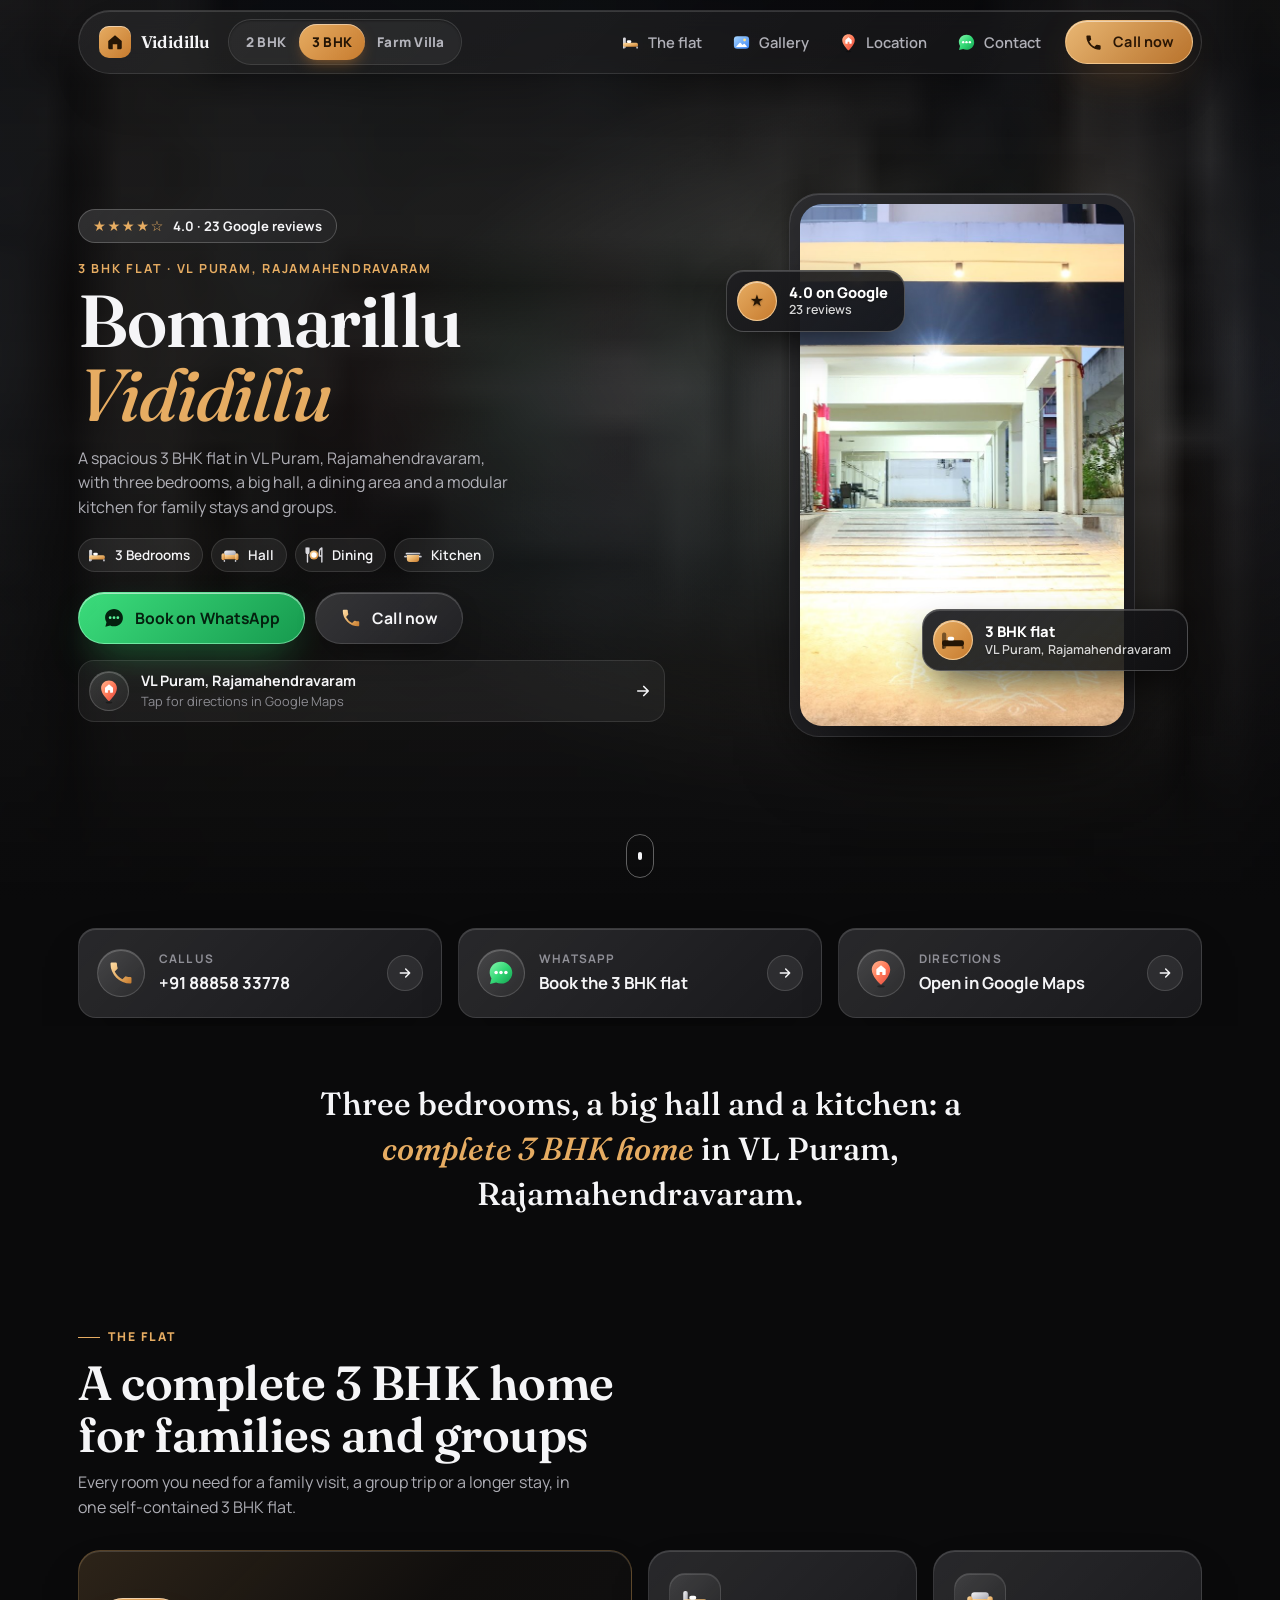
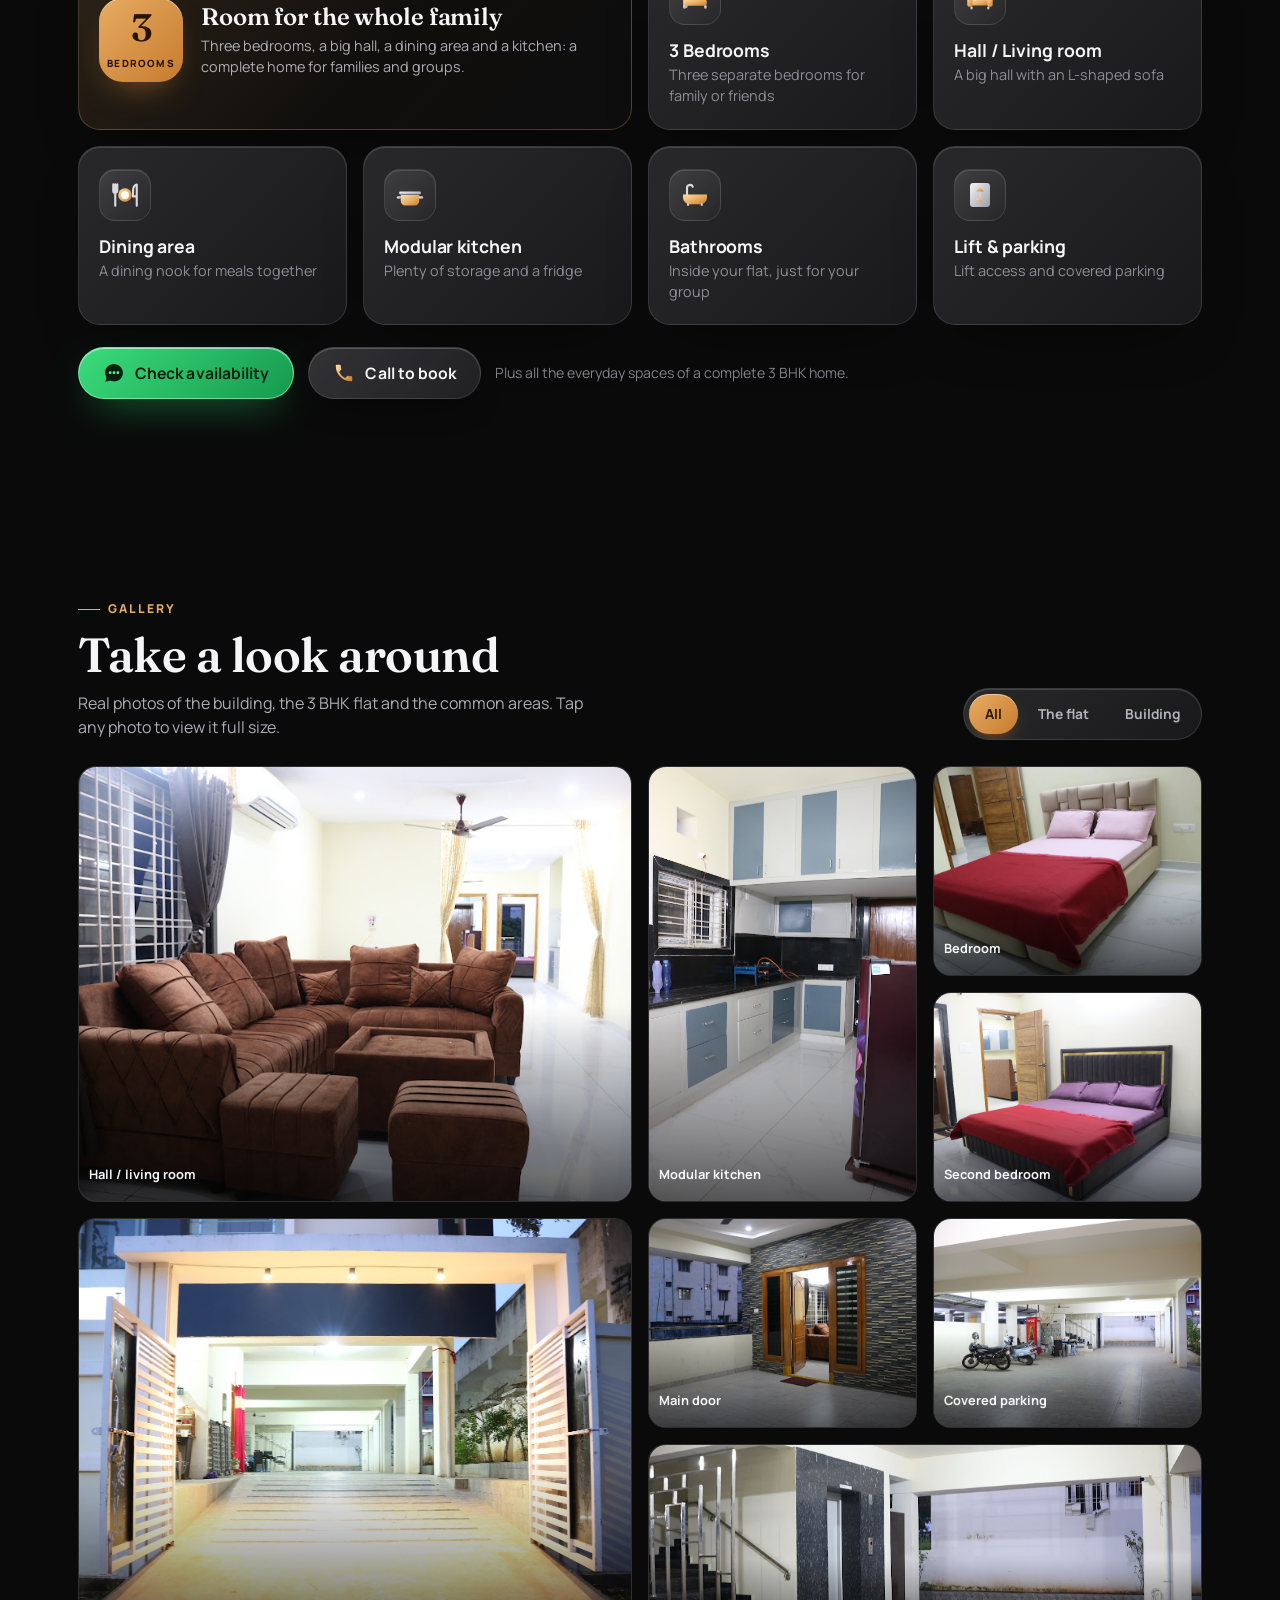
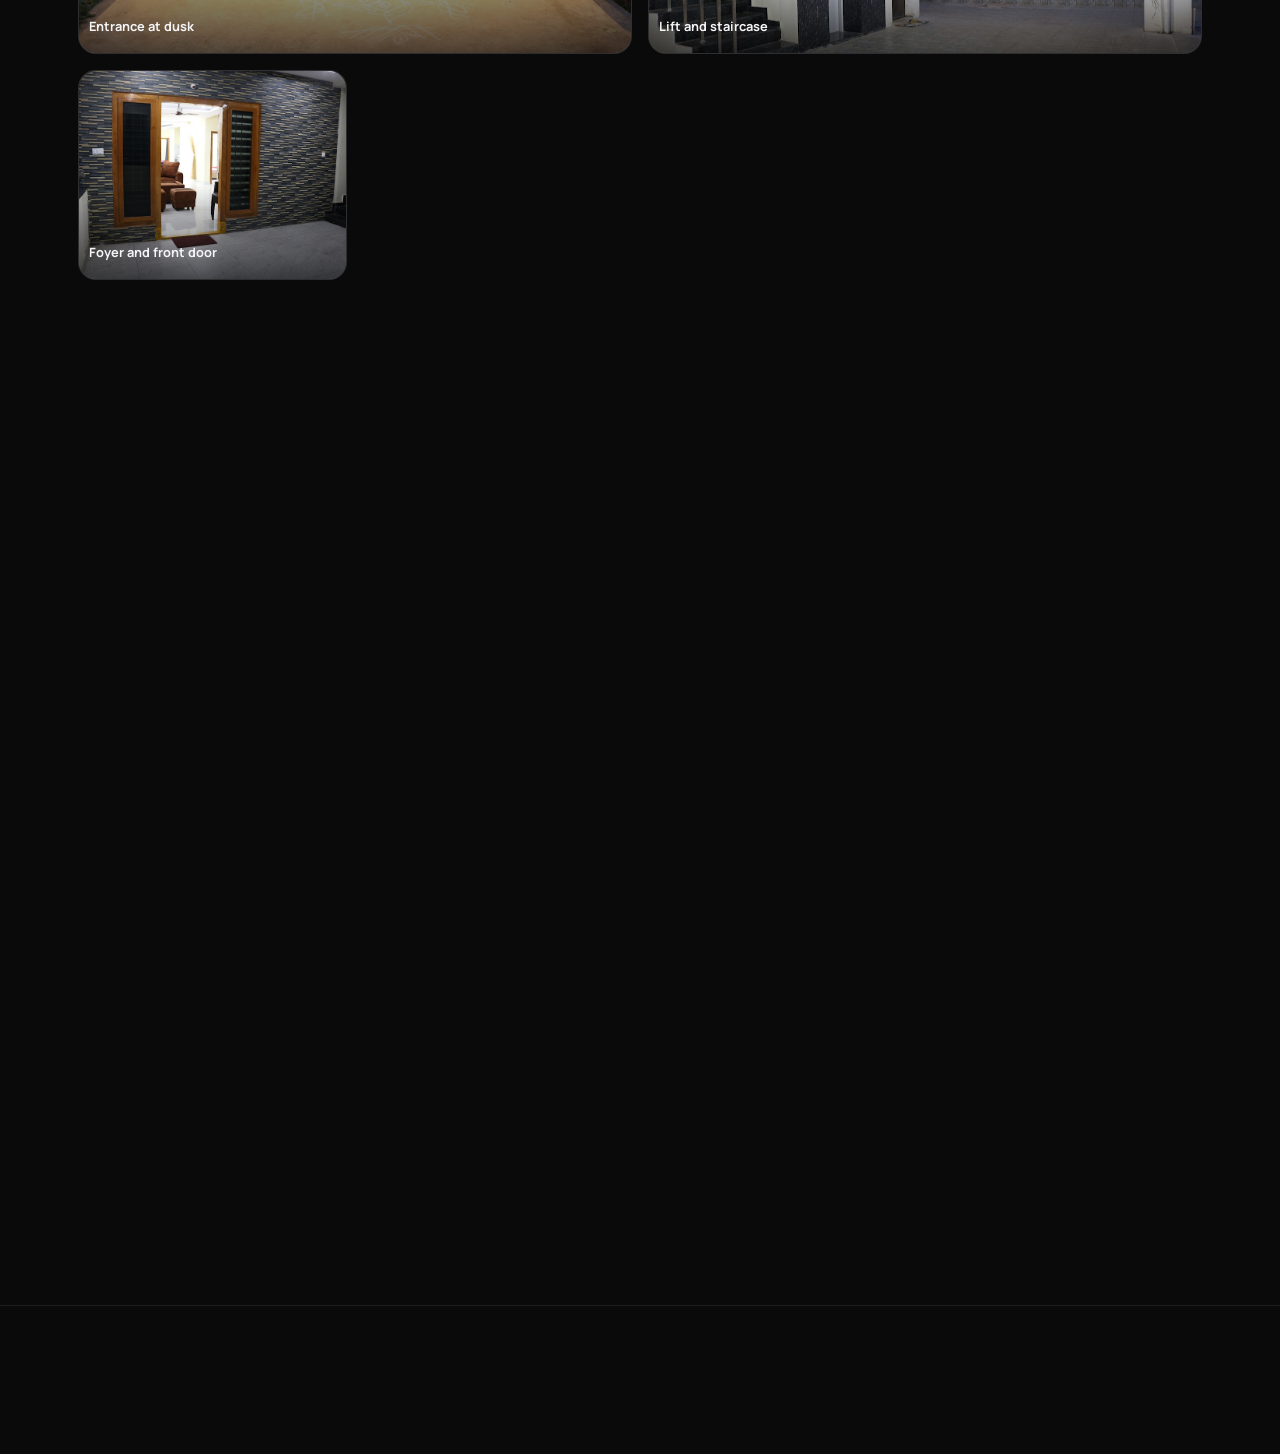
<file: 3bhk/index.html>
<!DOCTYPE html>
<!-- Generated by tools/build.py from src/page.html and src/stays.json. Edit those files, then run: python tools/build.py -->
<html lang="en" data-stay="3bhk" style="--hero-w:3;--hero-h:2;--hero-pos:50% 50%;--hero-pw:661;--hero-ph:1067;--hero-ppos:50% 50%;--frame-w:661;--frame-h:1067;--frame-pos:50% 50%">
<head>
<meta charset="UTF-8">
<meta name="viewport" content="width=device-width, initial-scale=1.0, viewport-fit=cover">
<meta name="theme-color" content="#0A0A0B">
<meta name="color-scheme" content="dark">
<meta name="format-detection" content="telephone=yes">
<title>Bommarillu Vididillu — 3 BHK Flat in VL Puram, Rajamahendravaram</title>
<meta name="description" content="A spacious 3 BHK flat in VL Puram, Venkateswara Nagar, Rajamahendravaram, with three bedrooms, a hall, dining area, modular kitchen, lift and covered parking. Rated 4.0 on Google. Call or WhatsApp +91 88858 33778.">
<link rel="canonical" href="https://akhil8790.github.io/BOMMARILLU-HOME-STAY/3bhk/">
<meta property="og:type" content="website">
<meta property="og:title" content="Bommarillu Vididillu — 3 BHK Flat in VL Puram, Rajamahendravaram">
<meta property="og:description" content="A spacious 3 BHK flat with three bedrooms, a big hall and a modular kitchen in VL Puram, Rajamahendravaram. Call or WhatsApp to book.">
<meta property="og:url" content="https://akhil8790.github.io/BOMMARILLU-HOME-STAY/3bhk/">
<meta property="og:image" content="https://akhil8790.github.io/BOMMARILLU-HOME-STAY/assets/3bhk/hero-og.jpg">
<meta name="twitter:card" content="summary_large_image">
<link rel="icon" href="data:image/svg+xml,%3Csvg xmlns='http://www.w3.org/2000/svg' viewBox='0 0 64 64'%3E%3Crect width='64' height='64' rx='16' fill='%230A0A0B'/%3E%3Cpath d='M14 30 32 15l18 15v19a2 2 0 0 1-2 2H38V38H26v13H16a2 2 0 0 1-2-2z' fill='%23E0A45A'/%3E%3C/svg%3E">
<link rel="preload" as="image" href="../assets/3bhk/hero-portrait.jpg" media="(max-width: 979px) and (orientation: portrait)" fetchpriority="high">
<link rel="preload" as="image" href="../assets/3bhk/p1.jpg" media="(min-width: 980px), (orientation: landscape)" fetchpriority="high">
<link rel="prefetch" href="../">
<link rel="prefetch" href="../farm-villa/">
<script type="speculationrules">
{"prerender": [{"source": "list", "urls": ["../", "../farm-villa/"], "eagerness": "eager"}]}
</script>
<link rel="preload" as="font" type="font/woff2" href="../assets/fonts/manrope.woff2" crossorigin>
<link rel="preload" as="font" type="font/woff2" href="../assets/fonts/fraunces.woff2" crossorigin>
<link rel="preload" as="font" type="font/woff2" href="../assets/fonts/fraunces-italic.woff2" crossorigin>
<script>
document.documentElement.classList.add('js');
(function(){
  function markSwitch(){
    try { if (sessionStorage.getItem('stay-switch')) { sessionStorage.removeItem('stay-switch'); document.documentElement.classList.add('switched'); } } catch (e) {}
  }
  if (document.prerendering) document.addEventListener('prerenderingchange', markSwitch, {once: true}); else markSwitch();
})();
</script>
<script>
(function(){
  var ICONS = {
    call: '<svg viewBox="0 0 24 24" class="ai-call"><path class="wave w1" d="M14.6 6.3a3.9 3.9 0 0 1 3.2 3.2"/><path class="wave w2" d="M14.7 2.7a7.4 7.4 0 0 1 6.7 6.7"/><g class="hand"><path class="f" d="M6.62 10.79a15.05 15.05 0 0 0 6.59 6.59l2.2-2.2a1 1 0 0 1 1.02-.24c1.12.37 2.33.57 3.57.57a1 1 0 0 1 1 1V20a1 1 0 0 1-1 1A17 17 0 0 1 3 4a1 1 0 0 1 1-1h3.5a1 1 0 0 1 1 1c0 1.25.2 2.45.57 3.57a1 1 0 0 1-.25 1.02z"/></g></svg>',
    pin: '<svg viewBox="0 0 24 26" class="ai-pin"><ellipse class="ripple" cx="12" cy="23.4" rx="3.2" ry="1.05"/><ellipse class="shadow" cx="12" cy="23.4" rx="3.3" ry="1"/><g class="drop"><path class="f" d="M12 1.6c-4.4 0-7.9 3.35-7.9 7.7 0 5.5 6.5 11.7 7.3 12.4.34.3.86.3 1.2 0 .8-.7 7.3-6.9 7.3-12.4 0-4.35-3.5-7.7-7.9-7.7z"/><path class="d" d="M12 5.3 8 8.7v4.4c0 .36.3.64.65.64h2.25v-2.6h2.2v2.6h2.25c.36 0 .65-.28.65-.64V8.7z"/></g></svg>',
    chat: '<svg viewBox="0 0 24 24" class="ai-chat"><g class="bub"><path class="f" d="M12 2.3c-5.4 0-9.7 4.05-9.7 9.2 0 1.85.56 3.55 1.52 5L2.6 21.5l5.2-1.4c1.27.63 2.7.98 4.2.98 5.4 0 9.7-4.1 9.7-9.2S17.4 2.3 12 2.3z"/><circle class="dot d1" cx="7.8" cy="11.6" r="1.5"/><circle class="dot d2" cx="12" cy="11.6" r="1.5"/><circle class="dot d3" cx="16.2" cy="11.6" r="1.5"/></g></svg>',
    route: '<svg viewBox="0 0 24 24" class="ai-route"><path class="trail" d="M4.6 20c4.2 0 3.6-5.2 7.6-5.6 2.7-.3 4.3-.9 5.3-2.6"/><circle class="start" cx="4.6" cy="20" r="2.2"/><g class="flag"><path class="f" d="M17.6 1.6c-2.6 0-4.7 2-4.7 4.6 0 3.2 3.9 6.9 4.3 7.3.22.2.58.2.8 0 .4-.4 4.3-4.1 4.3-7.3 0-2.6-2.1-4.6-4.7-4.6z"/><circle class="d" cx="17.6" cy="6.2" r="1.7"/></g></svg>',
    photo: '<svg viewBox="0 0 24 24" class="ai-photo"><rect class="f" x="2.4" y="4" width="19.2" height="16" rx="4.2"/><path class="d" d="M5.4 17.2l4.1-4.5c.42-.46 1.13-.46 1.55 0l2.3 2.5 1.35-1.4c.42-.43 1.1-.43 1.5.02l2.4 2.9c.3.35.05.88-.4.88H5.8c-.45 0-.68-.1-.4-.4z"/><circle class="sun" cx="15.9" cy="8.9" r="1.8"/></svg>',
    bed: '<svg viewBox="0 0 24 24" class="ai-spec ai-bed"><rect class="f2" x="2.6" y="5.6" width="3.6" height="13.8" rx="1.6"/><g class="lift"><rect class="f" x="2.6" y="12.2" width="18.8" height="5.2" rx="2"/><rect class="d" x="7.4" y="9.3" width="5.6" height="3.2" rx="1.6"/></g><rect class="f2" x="2.6" y="17" width="2" height="2.8" rx=".9"/><rect class="f2" x="19.4" y="17" width="2" height="2.8" rx=".9"/></svg>',
    sofa: '<svg viewBox="0 0 24 24" class="ai-spec ai-sofa"><rect class="f2" x="5" y="6.5" width="14" height="7.5" rx="2.6"/><g class="lift"><rect class="f" x="4.2" y="12" width="15.6" height="5.2" rx="1.8"/></g><rect class="f" x="1.8" y="9.8" width="4.2" height="8.4" rx="2.1"/><rect class="f" x="18" y="9.8" width="4.2" height="8.4" rx="2.1"/><rect class="f2" x="4.4" y="18" width="1.8" height="2.4" rx=".8"/><rect class="f2" x="17.8" y="18" width="1.8" height="2.4" rx=".8"/></svg>',
    dine: '<svg viewBox="0 0 24 24" class="ai-spec ai-dine"><path class="ln" d="M2.6 3.5v5.2a1.6 1.6 0 0 0 3.2 0V3.5M4.2 3.5v17"/><path class="ln" d="M21.4 20.5V3.6c-1.9.6-3 2.6-3 5.2v4.3h3"/><g class="lift"><circle class="f" cx="12" cy="12" r="5.4"/><circle class="d" cx="12" cy="12" r="3.3"/></g></svg>',
    kitchen: '<svg viewBox="0 0 24 24" class="ai-spec ai-kitchen"><path class="ln steam s1" d="M8.6 7.2c-.9-1-.9-2.1 0-3.1"/><path class="ln steam s2" d="M12 7.2c-.9-1-.9-2.1 0-3.1"/><path class="ln steam s3" d="M15.4 7.2c-.9-1-.9-2.1 0-3.1"/><rect class="f2" x="3.2" y="9.2" width="17.6" height="2.3" rx="1.15"/><path class="f" d="M4.6 12h14.8v4.8a3.6 3.6 0 0 1-3.6 3.6H8.2a3.6 3.6 0 0 1-3.6-3.6z"/><rect class="f2" x="1.4" y="13" width="3.6" height="1.9" rx=".95"/><rect class="f2" x="19" y="13" width="3.6" height="1.9" rx=".95"/></svg>',
    balcony: '<svg viewBox="0 0 24 24" class="ai-spec ai-balcony"><circle class="sun" cx="17.4" cy="5.6" r="2.4"/><path class="leaf" d="M6.5 10.2c0-2.6 1.4-4.4 3.8-4.9-.2 2.5-1.5 4.3-3.8 4.9z"/><rect class="f" x="2" y="10.2" width="20" height="2.1" rx="1.05"/><rect class="f2" x="4" y="12" width="1.7" height="6.6" rx=".85"/><rect class="f2" x="8.1" y="12" width="1.7" height="6.6" rx=".85"/><rect class="f2" x="12.2" y="12" width="1.7" height="6.6" rx=".85"/><rect class="f2" x="16.3" y="12" width="1.7" height="6.6" rx=".85"/><rect class="f" x="2" y="18.4" width="20" height="2.1" rx="1.05"/></svg>',
    bath: '<svg viewBox="0 0 24 24" class="ai-spec ai-bath"><path class="ln" d="M5.6 11.5V6.4a2.4 2.4 0 0 1 4.6-1"/><circle class="bubble b1" cx="13.2" cy="8.6" r="1.25"/><circle class="bubble b2" cx="16.6" cy="7.2" r=".95"/><circle class="bubble b3" cx="15.4" cy="10" r=".75"/><path class="f" d="M2.4 11.5h19.2v2.4a5.4 5.4 0 0 1-5.4 5.4H7.8a5.4 5.4 0 0 1-5.4-5.4z"/><rect class="f2" x="5.6" y="18.6" width="1.8" height="2.2" rx=".8"/><rect class="f2" x="16.6" y="18.6" width="1.8" height="2.2" rx=".8"/></svg>',
    floor: '<svg viewBox="0 0 24 24" class="ai-spec ai-floor"><path class="f3" d="M12 21 2.8 17.3 12 13.6l9.2 3.7z"/><path class="f2" d="M12 16.6 2.8 12.9 12 9.2l9.2 3.7z"/><path class="f top" d="M12 12.2 2.8 8.5 12 4.8l9.2 3.7z"/></svg>',
    pool: '<svg viewBox="0 0 24 24" class="ai-spec ai-pool"><path class="ln" d="M8.2 14V6.6a2.3 2.3 0 0 0-2.3-2.3M15.8 14V6.6a2.3 2.3 0 0 0-2.3-2.3M8.2 8.4h7.6M8.2 11.4h7.6"/><path class="f water" d="M1.8 15.6c1.7 0 1.7-1.3 3.4-1.3s1.7 1.3 3.4 1.3 1.7-1.3 3.4-1.3 1.7 1.3 3.4 1.3 1.7-1.3 3.4-1.3 1.7 1.3 3.4 1.3v4.6a1.6 1.6 0 0 1-1.6 1.6H3.4a1.6 1.6 0 0 1-1.6-1.6z"/></svg>',
    theatre: '<svg viewBox="0 0 24 24" class="ai-spec ai-theatre"><rect class="f2" x="2.4" y="3.8" width="19.2" height="12.8" rx="2.4"/><path class="f play" d="M10.2 7.4v5.6l4.8-2.8z"/><path class="ln" d="M8 20.4h8M12 16.6v3.8"/></svg>',
    fire: '<svg viewBox="0 0 24 24" class="ai-spec ai-fire"><rect class="f2" x="3" y="17.4" width="18" height="2.6" rx="1.3" transform="rotate(-11 12 18.7)"/><rect class="f2" x="3" y="17.4" width="18" height="2.6" rx="1.3" transform="rotate(11 12 18.7)"/><g class="flame"><path class="fl" d="M12 2.8c.7 2.6 4.2 4.1 4.2 7.9a4.2 4.2 0 0 1-8.4 0c0-1.9 1.1-3.1 2-4-.1 1.5.5 2.5 1.5 2.8-.3-2.5.1-4.8.7-6.7z"/><path class="d2" d="M12 9.6c1 1.1 1.8 2 1.8 3.2a1.8 1.8 0 0 1-3.6 0c0-1.1.8-2 1.8-3.2z"/></g></svg>',
    lift: '<svg viewBox="0 0 24 24" class="ai-spec ai-lift"><rect class="f2" x="4" y="2.4" width="16" height="19.2" rx="2.6"/><path class="f up" d="M12 5.6l3.2 3.6H8.8z"/><path class="f dn" d="M12 18.4l-3.2-3.6h6.4z"/><path class="ln" d="M12 10.6v2.8"/></svg>',
    speaker: '<svg viewBox="0 0 24 24" class="ai-spec ai-speaker"><rect class="f2" x="5.2" y="2.4" width="13.6" height="19.2" rx="3"/><circle class="f" cx="12" cy="14.2" r="4.3"/><circle class="d" cx="12" cy="14.2" r="1.5"/><circle class="d" cx="12" cy="6.4" r="1.6"/><path class="ln wave w1" d="M20.6 10.2a5 5 0 0 1 0 8"/><path class="ln wave w2" d="M3.4 10.2a5 5 0 0 0 0 8"/></svg>',
    shield: '<svg viewBox="0 0 24 24" class="ai-spec ai-shield"><path class="f" d="M12 2.4 4.4 5.3v5.9c0 4.7 3.2 8.8 7.6 10.4 4.4-1.6 7.6-5.7 7.6-10.4V5.3z"/><path class="ck" d="M8.4 12.2l2.5 2.5 4.8-5.1"/></svg>'
  };
  // A cross-page transition the browser decides to skip (e.g. tab in the background) is not an error.
  window.addEventListener('unhandledrejection', function(e){
    if (e.reason && e.reason.name === 'AbortError' && /transition/i.test(e.reason.message || '')) e.preventDefault();
  });
  // Stays sit in toggle order, so a switch can slide forward (to the right of the toggle) or back.
  var STAY_PATHS = ["", "3bhk/", "farm-villa/"];
  function stayIndex(url){
    var path = new URL(url, location.href).pathname, best = -1, len = -1;
    STAY_PATHS.forEach(function(p, i){
      if ((p === '' || path.slice(-p.length - 1) === '/' + p) && p.length > len) { best = i; len = p.length; }
    });
    return best;
  }
  function switchType(from, to){
    if (!from || !to) return null;
    var a = stayIndex(from), b = stayIndex(to);
    return a < 0 || b < 0 || a === b ? null : (b > a ? 'forward' : 'back');
  }
  ['pageswap', 'pagereveal'].forEach(function(type){
    window.addEventListener(type, function(e){
      var vt = e.viewTransition;
      if (!vt) return;
      [vt.ready, vt.finished, vt.updateCallbackDone].forEach(function(p){ if (p) p.catch(function(){}); });
      var act = type === 'pageswap' ? e.activation : (window.navigation && navigation.activation);
      var dir = act && act.from && act.entry && switchType(act.from.url, act.entry.url);
      if (type === 'pageswap' && act && act.entry) dir = switchType(location.href, act.entry.url);
      if (dir && vt.types) vt.types.add(dir);
    });
  });
  // Browsers without cross-page transitions get a short fade instead of a hard cut.
  if (!('onpagereveal' in window)) document.documentElement.classList.add('no-vt');
  customElements.define('bm-icon', class extends HTMLElement {
    connectedCallback(){
      if (this.firstChild) return;
      this.setAttribute('aria-hidden', 'true');
      this.innerHTML = ICONS[this.getAttribute('name')] || '';
    }
  });
})();
</script>
<script type="application/ld+json">
{
  "@context": "https://schema.org",
  "@type": "LodgingBusiness",
  "name": "Bommarillu Vididillu",
  "description": "A 3 BHK flat in VL Puram, Venkateswara Nagar, Rajamahendravaram.",
  "url": "https://akhil8790.github.io/BOMMARILLU-HOME-STAY/3bhk/",
  "containsPlace": {
    "@type": "Apartment",
    "name": "3 BHK flat",
    "numberOfBedrooms": 3,
    "accommodationCategory": "3 BHK flat"
  },
  "telephone": "+91-8885833778",
  "image": "https://akhil8790.github.io/BOMMARILLU-HOME-STAY/assets/3bhk/hero-og.jpg",
  "address": {
    "@type": "PostalAddress",
    "streetAddress": "VL Puram, Venkateswara Nagar",
    "addressLocality": "Rajamahendravaram",
    "addressRegion": "Andhra Pradesh",
    "postalCode": "533103",
    "addressCountry": "IN"
  },
  "geo": {
    "@type": "GeoCoordinates",
    "latitude": 17.0023292,
    "longitude": 81.800668
  },
  "hasMap": "https://www.google.com/maps/place/Bommarillu-Vididillu/@17.0023292,81.800668,17z/data=!3m1!4b1!4m6!3m5!1s0x3a37a3002b4ab2f7:0xe2e3ddd43df3a5e6!8m2!3d17.0023292!4d81.800668!16s%2Fg%2F11wqpbgcxy"
}
</script>
<style>
  @font-face{font-family:'Manrope';font-style:normal;font-weight:400 800;font-display:optional;src:url(../assets/fonts/manrope.woff2) format('woff2');}
  @font-face{font-family:'Fraunces';font-style:normal;font-weight:500 600;font-display:optional;src:url(../assets/fonts/fraunces.woff2) format('woff2');}
  @font-face{font-family:'Fraunces';font-style:italic;font-weight:500;font-display:optional;src:url(../assets/fonts/fraunces-italic.woff2) format('woff2');}
  :root{
    --bg:#0A0A0B;
    --bg-2:#0E0E10;
    --surface:#161618;
    --ink:#F5F5F7;
    --muted:rgba(235,235,245,.72);
    --faint:rgba(235,235,245,.54);
    --brass:#E6AC62;
    --brass-2:#C77B2E;
    --wa:#25D366;
    --wa-2:#128C4A;
    --glass-1:rgba(255,255,255,.085);
    --glass-2:rgba(255,255,255,.025);
    --glass-line:rgba(255,255,255,.11);
    --glass-hi:rgba(255,255,255,.14);
    --blur:18px;
    --r-lg:26px;
    --r-md:18px;
    --ease:cubic-bezier(.22,1,.36,1);
    --smooth:cubic-bezier(.2,.8,.2,1);
    --font-display:'Fraunces', Georgia, 'Times New Roman', serif;
    --font-body:'Manrope', -apple-system, BlinkMacSystemFont, 'Segoe UI', Roboto, system-ui, sans-serif;
    --st:env(safe-area-inset-top,0px);
    --sb:env(safe-area-inset-bottom,0px);
    --sl:env(safe-area-inset-left,0px);
    --sr:env(safe-area-inset-right,0px);
    --crop-ar:1170/1804;
    --crop-pos:50% 66.8%;
  }

  *,*::before,*::after{box-sizing:border-box;}
  html{scroll-behavior:smooth;-webkit-text-size-adjust:100%;text-size-adjust:100%;scroll-padding-top:96px;}
  body{
    margin:0;min-height:100vh;
    background:var(--bg);
    color:var(--ink);
    font-family:var(--font-body);
    line-height:1.55;
    -webkit-font-smoothing:antialiased;
    -webkit-tap-highlight-color:transparent;
    overflow-x:hidden;
  }
  img{display:block;max-width:100%;}
  a{color:inherit;text-decoration:none;}
  button{font:inherit;color:inherit;}
  svg{flex:none;}
  :focus-visible{outline:2px solid var(--brass);outline-offset:3px;border-radius:12px;}
  ::selection{background:rgba(230,172,98,.32);color:#fff;}
  .wrap{width:100%;max-width:1180px;margin:0 auto;padding-left:max(18px,var(--sl));padding-right:max(18px,var(--sr));}
  @media (min-width:700px){.wrap{padding-left:max(28px,var(--sl));padding-right:max(28px,var(--sr));}}
  .sr-only{position:absolute;width:1px;height:1px;overflow:hidden;clip:rect(0 0 0 0);white-space:nowrap;}

  /* ---------- Ambient background ---------- */
  .ambient{position:fixed;inset:0;z-index:-1;pointer-events:none;overflow:hidden;
    background:
      radial-gradient(1200px 700px at 110% -10%, rgba(230,172,98,.07), transparent 60%),
      radial-gradient(1000px 760px at -20% 40%, rgba(150,150,170,.09), transparent 62%),
      linear-gradient(180deg,var(--bg) 0%, var(--bg-2) 100%);
  }
  .orb{position:absolute;border-radius:50%;opacity:.6;will-change:transform;}
  .orb.a{width:46vmax;height:46vmax;left:-12vmax;top:55vh;background:radial-gradient(circle,rgba(160,160,180,.12),transparent 65%);animation:drift 22s ease-in-out infinite alternate;}
  .orb.b{width:38vmax;height:38vmax;right:-10vmax;top:120vh;background:radial-gradient(circle,rgba(230,172,98,.10),transparent 65%);animation:drift 28s ease-in-out infinite alternate-reverse;}
  @keyframes drift{from{transform:translate3d(0,0,0);}to{transform:translate3d(6vmax,-8vmax,0);}}

  /* ---------- Glass primitives ---------- */
  /* Cards use a layered fill instead of backdrop blur: blur re-renders every frame and was the main source of lag. */
  .glass{
    background:linear-gradient(135deg,var(--glass-1),var(--glass-2)), rgba(24,24,27,.82);
    border:1px solid var(--glass-line);
    box-shadow:inset 0 1px 0 var(--glass-hi), 0 24px 60px -30px rgba(0,0,0,.75);
  }
  .nav-bar.glass{
    background:linear-gradient(135deg,rgba(255,255,255,.08),rgba(255,255,255,.025)), rgba(14,14,16,.55);
    -webkit-backdrop-filter:blur(12px);backdrop-filter:blur(12px);
  }

  /* ---------- Buttons ---------- */
  .btn{
    position:relative;isolation:isolate;overflow:hidden;
    display:inline-flex;align-items:center;justify-content:center;gap:10px;
    min-height:52px;padding:0 24px;border-radius:999px;
    font-weight:700;font-size:.98rem;letter-spacing:.005em;white-space:nowrap;
    cursor:pointer;border:1px solid var(--glass-line);
    background:linear-gradient(135deg,rgba(255,255,255,.12),rgba(255,255,255,.04)), rgba(28,28,31,.78);
    box-shadow:inset 0 1px 0 rgba(255,255,255,.2), 0 14px 34px -18px rgba(0,0,0,.9);
    transition:transform .2s var(--smooth), box-shadow .2s var(--smooth), background .2s var(--smooth), border-color .2s var(--smooth);
    -webkit-user-select:none;user-select:none;
  }
  .btn::before{
    content:"";position:absolute;inset:0;z-index:-1;pointer-events:none;
    background:linear-gradient(115deg,transparent 30%,rgba(255,255,255,.42) 48%,rgba(255,255,255,.08) 56%,transparent 70%);
    transform:translateX(-130%);
    transition:transform .9s var(--ease);
  }
  .btn:active{transform:scale(.965);}
  @media (hover:hover){
    .btn:hover{transform:translateY(-3px);border-color:rgba(255,255,255,.34);box-shadow:inset 0 1px 0 rgba(255,255,255,.35), 0 22px 44px -20px rgba(0,0,0,.85);}
    .btn:hover::before{transform:translateX(130%);}
    .btn:hover .ico-arrow{transform:translateX(4px);}
  }
  .btn-wa{
    color:#04210F;border-color:rgba(160,255,200,.55);
    background:linear-gradient(135deg,rgba(62,232,130,.95),rgba(24,170,86,.9));
    box-shadow:inset 0 1px 0 rgba(255,255,255,.55), 0 16px 40px -16px rgba(37,211,102,.65);
  }
  .btn-wa::before{animation:sheen 4.5s var(--ease) 1.6s infinite;}
  @keyframes sheen{0%,70%{transform:translateX(-130%);}100%{transform:translateX(130%);}}
  @media (hover:hover){.btn-wa:hover{box-shadow:inset 0 1px 0 rgba(255,255,255,.6), 0 24px 50px -16px rgba(37,211,102,.8);}}
  .btn-brass{
    color:#2A1604;border-color:rgba(255,215,160,.6);
    background:linear-gradient(135deg,rgba(242,190,120,.96),rgba(199,123,46,.92));
    box-shadow:inset 0 1px 0 rgba(255,255,255,.5), 0 16px 40px -16px rgba(199,123,46,.7);
  }
  .btn-sm{min-height:44px;padding:0 18px;font-size:.9rem;}
  .ico-arrow{transition:transform .25s var(--smooth);}

  .ripple{
    position:absolute;border-radius:50%;pointer-events:none;z-index:-1;
    width:16px;height:16px;margin:-8px 0 0 -8px;
    background:radial-gradient(circle,rgba(255,255,255,.55),rgba(255,255,255,0) 70%);
    transform:scale(0);animation:ripple .7s var(--ease) forwards;
  }
  @keyframes ripple{to{transform:scale(26);opacity:0;}}

  /* ---------- Animated icon badges ---------- */
  .badge{
    position:relative;display:grid;place-items:center;
    width:48px;height:48px;border-radius:50%;
    background:linear-gradient(135deg,rgba(255,255,255,.14),rgba(255,255,255,.035));
    border:1px solid rgba(255,255,255,.16);
    box-shadow:inset 0 1px 0 rgba(255,255,255,.2);
    color:var(--brass);
  }
  .badge::after{
    content:"";position:absolute;inset:-1px;border-radius:50%;
    border:1.5px solid currentColor;opacity:0;
    animation:halo 2.8s var(--ease) infinite;
  }
  @keyframes halo{0%{transform:scale(1);opacity:.55;}80%,100%{transform:scale(1.75);opacity:0;}}
  .badge.wa{color:var(--wa);}
  /* ---------- Animated icons ---------- */
  bm-icon{display:inline-grid;place-items:center;flex:none;width:22px;height:22px;
    --ic-brass:url(#gr-brass);--ic-coral:url(#gr-coral);--ic-green:url(#gr-green);--ic-sky:url(#gr-sky);--ic-silver:url(#gr-silver);
    --ic-detail:#fff;--ic-line:#F6C88C;--ic-line2:#FF9A76;--ic-shadow:rgba(0,0,0,.35);--spd:1;--play:running;}
  bm-icon svg{display:block;width:100%;height:100%;overflow:visible;}
  bm-icon svg *{animation-play-state:var(--play) !important;}

  .ai-call .f{fill:var(--ic-fill,var(--ic-brass));}
  .ai-call .hand{transform-box:fill-box;transform-origin:50% 50%;animation:icRing calc(2.6s * var(--spd)) ease-in-out infinite;}
  .ai-call .wave{fill:none;stroke:var(--ic-line);stroke-width:2.1;stroke-linecap:round;opacity:0;animation:icWave calc(2.6s * var(--spd)) ease-out infinite;}
  .ai-call .w2{animation-delay:calc(.18s * var(--spd));}
  @keyframes icRing{0%,34%,70%,100%{transform:rotate(0)}38%{transform:rotate(-14deg)}44%{transform:rotate(12deg)}50%{transform:rotate(-10deg)}56%{transform:rotate(8deg)}62%{transform:rotate(-4deg)}}
  @keyframes icWave{0%,36%{opacity:0;transform:translate(-2px,2px)}50%{opacity:1;transform:translate(0,0)}80%,100%{opacity:0;transform:translate(1.5px,-1.5px)}}

  .ai-pin .f{fill:var(--ic-fill,var(--ic-coral));}
  .ai-pin .d{fill:var(--ic-detail);}
  .ai-pin .drop{transform-box:fill-box;transform-origin:50% 100%;animation:icDrop calc(2.4s * var(--spd)) cubic-bezier(.3,.7,.4,1) infinite;}
  .ai-pin .shadow{fill:var(--ic-shadow);transform-box:fill-box;transform-origin:50% 50%;animation:icShadow calc(2.4s * var(--spd)) cubic-bezier(.3,.7,.4,1) infinite;}
  .ai-pin .ripple{fill:none;stroke:var(--ic-line2);stroke-width:1;transform-box:fill-box;transform-origin:50% 50%;opacity:0;animation:icRipple calc(2.4s * var(--spd)) ease-out infinite;}
  @keyframes icDrop{0%,100%{transform:translateY(0) scale(1)}28%{transform:translateY(-3.4px) scale(.97,1.04)}48%{transform:translateY(0) scale(1.1,.88)}58%{transform:translateY(0) scale(.96,1.04)}68%{transform:translateY(0) scale(1)}}
  @keyframes icShadow{0%,100%{transform:scale(1);opacity:.9}28%{transform:scale(.55);opacity:.4}48%{transform:scale(1.18);opacity:1}68%{transform:scale(1)}}
  @keyframes icRipple{0%,46%{opacity:0;transform:scale(.6)}52%{opacity:.9}100%{opacity:0;transform:scale(2.9)}}

  .ai-chat .f{fill:var(--ic-fill,var(--ic-green));}
  .ai-chat .dot{fill:var(--ic-detail);transform-box:fill-box;transform-origin:50% 50%;animation:icType calc(1.5s * var(--spd)) ease-in-out infinite;}
  .ai-chat .d2{animation-delay:calc(.15s * var(--spd));}
  .ai-chat .d3{animation-delay:calc(.3s * var(--spd));}
  .ai-chat .bub{transform-box:fill-box;transform-origin:15% 90%;animation:icPop calc(3.2s * var(--spd)) ease-in-out infinite;}
  @keyframes icType{0%,60%,100%{transform:translateY(0);opacity:.7}30%{transform:translateY(-2px);opacity:1}}
  @keyframes icPop{0%,70%,100%{transform:scale(1) rotate(0)}78%{transform:scale(1.1) rotate(-5deg)}86%{transform:scale(.97) rotate(1deg)}93%{transform:scale(1.02) rotate(0)}}

  .ai-route .f{fill:var(--ic-fill,var(--ic-brass));}
  .ai-route .d{fill:var(--ic-detail);}
  .ai-route .trail{fill:none;stroke:var(--ic-line);stroke-width:2;stroke-linecap:round;stroke-dasharray:.1 3.3;animation:icMarch calc(1.1s * var(--spd)) linear infinite;}
  .ai-route .start{fill:var(--ic-line);transform-box:fill-box;transform-origin:50% 50%;animation:icBeat calc(1.4s * var(--spd)) ease-in-out infinite;}
  .ai-route .flag{transform-box:fill-box;transform-origin:50% 100%;animation:icDrop calc(2.4s * var(--spd)) cubic-bezier(.3,.7,.4,1) infinite;}
  @keyframes icMarch{to{stroke-dashoffset:-6.8}}
  @keyframes icBeat{0%,100%{transform:scale(1)}50%{transform:scale(.68)}}

  .ai-photo .f{fill:var(--ic-fill,var(--ic-sky));}
  .ai-photo .d{fill:var(--ic-detail);}
  .ai-photo .sun{fill:#FFE08A;transform-box:fill-box;transform-origin:50% 50%;animation:icSun calc(2.8s * var(--spd)) ease-in-out infinite;}
  @keyframes icSun{0%,100%{transform:scale(1)}50%{transform:scale(1.35)}}

  .ai-spec .f{fill:var(--ic-fill,var(--ic-brass));}
  .ai-spec .f2{fill:var(--ic-fill2,var(--ic-silver));}
  .ai-spec .f3{fill:rgba(255,255,255,.16);}
  .ai-spec .d{fill:var(--ic-detail);}
  .ai-spec .ln{fill:none;stroke:var(--ic-stroke,#DADAE0);stroke-width:1.7;stroke-linecap:round;stroke-linejoin:round;}
  .ai-spec .lift{transform-box:fill-box;transition:transform .25s var(--smooth);}
  .ai-spec .steam{transform-box:fill-box;opacity:0;animation:icSteam calc(2.6s * var(--spd)) ease-out infinite;}
  .ai-spec .s2{animation-delay:calc(.35s * var(--spd));}
  .ai-spec .s3{animation-delay:calc(.7s * var(--spd));}
  @keyframes icSteam{0%{opacity:0;transform:translateY(2px)}35%{opacity:.95}100%{opacity:0;transform:translateY(-3px)}}
  .ai-spec .bubble{fill:#EDEDF2;transform-box:fill-box;transform-origin:50% 50%;opacity:0;animation:icBubble calc(3s * var(--spd)) ease-in-out infinite;}
  .ai-spec .b2{animation-delay:calc(.6s * var(--spd));}
  .ai-spec .b3{animation-delay:calc(1.2s * var(--spd));}
  @keyframes icBubble{0%{opacity:0;transform:translateY(2px) scale(.5)}30%{opacity:1}100%{opacity:0;transform:translateY(-4px) scale(1)}}
  .ai-spec .sun{fill:#FFD27A;transform-box:fill-box;transform-origin:50% 50%;animation:icSun calc(3.2s * var(--spd)) ease-in-out infinite;}
  .ai-spec .leaf{fill:#8FD19E;transform-box:fill-box;transform-origin:0% 100%;animation:icSway calc(3.4s * var(--spd)) ease-in-out infinite;}
  @keyframes icSway{0%,100%{transform:rotate(0)}50%{transform:rotate(-9deg)}}
  .ai-floor .top{transform-box:fill-box;animation:icFloat calc(3s * var(--spd)) ease-in-out infinite;}
  .ai-pool .water{fill:var(--ic-fill,var(--ic-sky));transform-box:fill-box;animation:icWater calc(2.8s * var(--spd)) ease-in-out infinite;}
  @keyframes icWater{0%,100%{transform:translateX(0)}50%{transform:translateX(-1.4px)}}
  .ai-lift .up,.ai-lift .dn{transform-box:fill-box;animation:icLiftUp calc(2.4s * var(--spd)) ease-in-out infinite;}
  .ai-lift .dn{animation-name:icLiftDn;}
  .ai-lift .ln{stroke-width:1.3;opacity:.55;}
  @keyframes icLiftUp{0%,100%{transform:translateY(0);opacity:1}25%{transform:translateY(-1.6px);opacity:.55}50%{transform:translateY(0);opacity:1}}
  @keyframes icLiftDn{0%,50%,100%{transform:translateY(0);opacity:1}75%{transform:translateY(1.6px);opacity:.55}}
  .ai-speaker .f{transform-box:fill-box;transform-origin:50% 50%;animation:icThump calc(.9s * var(--spd)) ease-in-out infinite;}
  .ai-speaker .wave{stroke:var(--ic-line);opacity:0;animation:icWaveOut calc(1.8s * var(--spd)) ease-out infinite;}
  .ai-speaker .w2{animation-delay:calc(.3s * var(--spd));}
  @keyframes icThump{0%,100%{transform:scale(1)}50%{transform:scale(1.14)}}
  @keyframes icWaveOut{0%{opacity:0;transform:scale(.8)}30%{opacity:.9}100%{opacity:0;transform:scale(1.25)}}
  .ai-speaker .wave{transform-box:fill-box;transform-origin:50% 50%;}
  .ai-theatre .play{transform-box:fill-box;transform-origin:50% 50%;animation:icBeat calc(2s * var(--spd)) ease-in-out infinite;}
  .ai-fire .fl{fill:var(--ic-fill,var(--ic-coral));}
  .ai-fire .d2{fill:#FFE08A;}
  .ai-fire .flame{transform-box:fill-box;transform-origin:50% 100%;animation:icFlicker calc(1.6s * var(--spd)) ease-in-out infinite;}
  @keyframes icFlicker{0%,100%{transform:scale(1,1) rotate(0)}25%{transform:scale(.94,1.06) rotate(-2deg)}55%{transform:scale(1.04,.95) rotate(1.5deg)}80%{transform:scale(.97,1.03) rotate(-1deg)}}
  .ai-shield .ck{fill:none;stroke:var(--ic-detail);stroke-width:2.1;stroke-linecap:round;stroke-linejoin:round;stroke-dasharray:12;stroke-dashoffset:0;animation:icCheck calc(3s * var(--spd)) ease-in-out infinite;}
  @keyframes icCheck{0%,15%{stroke-dashoffset:12}40%,100%{stroke-dashoffset:0}}
  @keyframes icFloat{0%,100%{transform:translateY(0)}50%{transform:translateY(-1.8px)}}

  .badge bm-icon{width:28px;height:28px;}
  .addr-link .badge bm-icon{width:24px;height:24px;}
  .btn bm-icon{width:22px;height:22px;}
  .btn-sm bm-icon{width:19px;height:19px;}
  .btn-brass bm-icon{--ic-fill:#2A1604;--ic-detail:#F7C98A;--ic-line:#2A1604;--ic-line2:#2A1604;--ic-shadow:rgba(42,22,4,.3);}
  .btn-wa bm-icon{--ic-fill:#04210F;--ic-detail:#5CF29A;--ic-line:#04210F;--ic-line2:#04210F;--ic-shadow:rgba(4,33,15,.3);}
  .fab bm-icon{width:32px;height:32px;--ic-fill:#fff;--ic-detail:#15A34A;}
  .nav-links bm-icon{width:19px;height:19px;}
  .drawer nav bm-icon{width:24px;height:24px;}
  @media (hover:hover){
    .nav-links bm-icon{--play:paused;}
    .nav-links a:hover bm-icon{--play:running;}
    .tile:hover bm-icon,.row:hover bm-icon,.btn:hover bm-icon,.addr-link:hover bm-icon,.fab:hover bm-icon{--spd:.6;}
  }

  /* ---------- Nav ---------- */
  .nav{position:fixed;left:0;right:0;top:0;z-index:50;padding-top:calc(10px + var(--st));transition:padding .4s var(--ease);}
  .nav-bar{
    display:flex;align-items:center;justify-content:space-between;gap:10px;
    height:60px;padding:0 8px 0 16px;border-radius:999px;
    transition:background .2s var(--smooth), box-shadow .2s var(--smooth);
    transform:translateZ(0);
  }
  .nav.scrolled .nav-bar.glass{background:linear-gradient(135deg,rgba(255,255,255,.06),rgba(255,255,255,.02)), rgba(14,14,16,.82);}
  .brand{display:flex;align-items:center;gap:10px;font-family:var(--font-display);font-weight:600;font-size:1.06rem;white-space:nowrap;}
  .brand-mark{width:32px;height:32px;border-radius:10px;display:grid;place-items:center;background:linear-gradient(135deg,var(--brass),var(--brass-2));color:#241505;box-shadow:inset 0 1px 0 rgba(255,255,255,.5);}
  .nav-links{display:none;list-style:none;margin:0;padding:0;gap:2px;}
  .nav-links a{display:flex;align-items:center;gap:8px;padding:10px 14px;border-radius:999px;font-weight:600;font-size:.92rem;color:var(--muted);transition:color .2s var(--smooth), background .2s var(--smooth);}
  .nav-links a:hover{color:var(--ink);background:rgba(255,255,255,.08);}
  .nav-actions{display:flex;align-items:center;gap:8px;}
  .nav-call{min-height:44px;width:44px;padding:0;}
  .nav-call .lbl{display:none;}
  .menu-btn{width:44px;height:44px;border-radius:50%;display:grid;place-items:center;cursor:pointer;border:1px solid var(--glass-line);background:rgba(255,255,255,.06);}
  .menu-btn:active{transform:scale(.94);}
  .nav-bar .brand{min-width:0;}
  @media (max-width:479px){ .nav-bar .brand-name{display:none;} }
  @media (min-width:900px){
    .nav-call{width:auto;padding:0 18px;}
    .nav-call .lbl{display:inline;}
    .nav-bar{padding:0 8px 0 20px;height:64px;}
  }
  @media (min-width:1140px){
    .nav-links{display:flex;}
    .menu-btn{display:none;}
  }

  /* ---------- Stay toggle ---------- */
  .stay-toggle{
    position:relative;isolation:isolate;flex:none;display:flex;
    margin:0 auto;padding:4px;border-radius:999px;
    background:rgba(255,255,255,.06);border:1px solid rgba(255,255,255,.1);
    box-shadow:inset 0 1px 2px rgba(0,0,0,.35);
  }
  .st-pill{
    position:absolute;z-index:-1;top:4px;bottom:4px;left:0;width:0;border-radius:999px;opacity:0;
    background:linear-gradient(135deg,var(--brass),var(--brass-2));
    box-shadow:inset 0 1px 0 rgba(255,255,255,.45), 0 6px 16px -6px rgba(199,123,46,.75);
    view-transition-name:stay-pill;
  }
  .stay-toggle.ready .st-pill{opacity:1;}
  .stay-toggle.animate .st-pill{transition:left .2s var(--smooth), width .2s var(--smooth);}
  .st-opt{
    display:grid;place-items:center;min-width:56px;height:36px;padding:0 12px;border-radius:999px;
    font-weight:800;font-size:.8rem;letter-spacing:.02em;white-space:nowrap;color:var(--muted);
    transition:color .2s var(--smooth);-webkit-tap-highlight-color:transparent;
  }
  .stay-toggle:not(.ready) .st-opt[aria-current="page"]{background:linear-gradient(135deg,var(--brass),var(--brass-2));}
  .st-opt[aria-current="page"]{color:#241505;}
  .st-opt:not([aria-current]):hover{color:var(--ink);}
  .st-opt:active{transform:scale(.96);}
  @media (hover:none){ .st-opt{height:40px;} }
  @media (max-width:479px){
    .nav-call{display:none;}
    .st-opt{min-width:50px;padding:0 10px;font-size:.76rem;}
  }
  @media (max-width:359px){ .nav-bar .brand{display:none;} .st-opt{padding:0 8px;} }
  @media (min-width:900px){ .stay-toggle{margin:0 auto 0 8px;} .st-opt{min-width:66px;font-size:.84rem;} }

  /* Cross-page switch between stays */
  /* The nav stays put, the pill glides to the new stay, the hero photo dissolves on its own layer,
     and the page content slides a little in the direction of the switch. Only opacity and transform
     are animated, so it all runs on the compositor. */
  @view-transition{navigation:auto;}
  .nav-bar{view-transition-name:site-nav;}
  .hero-bg{view-transition-name:hero-media;}
  .frame{view-transition-name:hero-frame;}
  .st-opt:nth-of-type(1){view-transition-name:st-opt-1;}
  .st-opt:nth-of-type(2){view-transition-name:st-opt-2;}
  .st-opt:nth-of-type(3){view-transition-name:st-opt-3;}
  ::view-transition-group(*){animation-duration:.5s;animation-timing-function:var(--ease);}
  ::view-transition-group(stay-pill){animation-duration:.42s;animation-timing-function:cubic-bezier(.3,1.25,.4,1);}
  ::view-transition-old(root){animation:vt-fade-out .22s cubic-bezier(.4,0,1,1) both;}
  ::view-transition-new(root){animation:vt-fade-in .5s var(--ease) both;}
  ::view-transition-old(hero-media),::view-transition-old(hero-frame){animation:vt-fade-out .5s var(--ease) both;}
  ::view-transition-new(hero-media),::view-transition-new(hero-frame){animation:vt-media-in .7s var(--ease) both;}
  ::view-transition-old(hero-frame),::view-transition-new(hero-frame){height:100%;object-fit:cover;overflow:hidden;border-radius:30px;}
  html:active-view-transition-type(forward)::view-transition-old(root){animation-name:vt-out-left;}
  html:active-view-transition-type(forward)::view-transition-new(root){animation-name:vt-in-right;}
  html:active-view-transition-type(back)::view-transition-old(root){animation-name:vt-out-right;}
  html:active-view-transition-type(back)::view-transition-new(root){animation-name:vt-in-left;}
  @keyframes vt-fade-out{to{opacity:0;}}
  @keyframes vt-fade-in{from{opacity:0;}}
  @keyframes vt-media-in{from{opacity:0;transform:scale(1.04);}}
  @keyframes vt-out-left{to{opacity:0;transform:translate3d(-28px,0,0);}}
  @keyframes vt-out-right{to{opacity:0;transform:translate3d(28px,0,0);}}
  @keyframes vt-in-right{from{opacity:0;transform:translate3d(40px,0,0);}}
  @keyframes vt-in-left{from{opacity:0;transform:translate3d(-40px,0,0);}}

  /* Fallback without view transitions: fade the page out on click and back in on arrival. */
  html.no-vt.leaving body{opacity:0;transition:opacity .18s cubic-bezier(.4,0,1,1);}
  html.no-vt.switched body{animation:vt-fade-in .45s var(--ease) both;}

  /* ---------- Drawer ---------- */
  .scrim{position:fixed;inset:0;z-index:60;background:rgba(0,0,0,.68);opacity:0;pointer-events:none;transition:opacity .25s var(--smooth);}
  .scrim.open{opacity:1;pointer-events:auto;}
  .drawer{
    position:fixed;z-index:70;left:10px;right:10px;top:calc(10px + var(--st));
    border-radius:var(--r-lg);padding:14px;
    background:linear-gradient(160deg,rgba(40,40,44,.97),rgba(18,18,20,.97));
    transform:translateY(-16px) scale(.97);opacity:0;pointer-events:none;
    transition:transform .25s var(--smooth), opacity .35s var(--ease);
  }
  .drawer.open{transform:none;opacity:1;pointer-events:auto;}
  .drawer-top{display:flex;align-items:center;justify-content:space-between;padding:2px 2px 10px 6px;}
  .drawer nav .dl{display:flex;align-items:center;gap:12px;}
  .drawer nav a{display:flex;align-items:center;justify-content:space-between;padding:16px 14px;border-radius:14px;font-weight:600;font-size:1.05rem;}
  .drawer nav a:active{background:rgba(255,255,255,.08);}
  .drawer nav a + a{border-top:1px solid rgba(255,255,255,.07);}
  .drawer-cta{display:grid;grid-template-columns:1fr 1fr;gap:10px;margin-top:12px;}
  .drawer-cta .btn{padding:0 12px;}
  @media (max-width:359px){ .drawer-cta{grid-template-columns:1fr;} }

  /* ---------- Hero ---------- */
  .hero{position:relative;min-height:100vh;min-height:100svh;display:flex;align-items:flex-end;overflow:hidden;isolation:isolate;}
  .hero-bg{position:absolute;inset:0;z-index:-2;overflow:hidden;container-type:size;background:#0A0A0B;}
  .shot{position:relative;overflow:hidden;aspect-ratio:var(--crop-ar);}
  .shot img{width:100%;height:100%;object-fit:cover;object-position:var(--crop-pos);}
  .shot picture{display:block;width:100%;height:100%;}
  .hero-bg .shot{
    position:absolute;left:50%;top:50%;
    aspect-ratio:var(--hero-w) / var(--hero-h);
    width:100%;
    width:max(100cqw, calc(100cqh * var(--hero-w) / var(--hero-h)));
    transform:translate(-50%,-50%) scale(1.08);
    animation:heroZoom 16s var(--ease) forwards;
    will-change:transform;
  }
  .hero-bg .shot img{object-position:var(--hero-pos);}
  @media (max-width:979px) and (orientation:portrait){
    .hero-bg .shot{aspect-ratio:var(--hero-pw) / var(--hero-ph);width:max(100cqw, calc(100cqh * var(--hero-pw) / var(--hero-ph)));}
    .hero-bg .shot img{object-position:var(--hero-ppos);}
    .hero-bg.top-fit .shot{top:0;width:100cqw;transform:translate(-50%,0) scale(1.06);animation:heroZoomTop 16s var(--ease) forwards;
      -webkit-mask-image:linear-gradient(#000 62%,transparent 100%);mask-image:linear-gradient(#000 62%,transparent 100%);}
    @keyframes heroZoomTop{to{transform:translate(-50%,0) scale(1);}}
  }
  @keyframes heroZoom{to{transform:translate(-50%,-50%) scale(1);}}
  .hero-bg .shot{translate:0 var(--py, 0px);}
  .hero-card{will-change:transform,opacity;}
  .hero-veil{position:absolute;inset:0;z-index:-1;
    background:
      linear-gradient(180deg,rgba(10,10,11,.55) 0%,rgba(10,10,11,0) 22%,rgba(10,10,11,0) 38%,rgba(10,10,11,.8) 70%,var(--bg) 100%);
  }
  .hero-grid{position:relative;display:grid;grid-template-columns:minmax(0,1fr);gap:32px;padding-top:110px;padding-bottom:calc(28px + var(--sb));}
  .hero-card{border-radius:var(--r-lg);padding:22px 20px 20px;}
  .chip{
    display:inline-flex;align-items:center;gap:8px;min-height:34px;padding:0 14px;border-radius:999px;
    font-size:.82rem;font-weight:700;color:var(--ink);
    background:linear-gradient(135deg,rgba(255,255,255,.12),rgba(255,255,255,.06)), rgba(20,20,22,.7);border:1px solid rgba(255,255,255,.2);
    transition:background .2s var(--smooth), transform .25s var(--smooth);
  }
  a.chip:hover{background:rgba(255,255,255,.18);transform:translateY(-2px);}
  .stars{color:var(--brass);letter-spacing:1.5px;font-size:.9rem;}
  .eyebrow{margin:16px 0 6px;font-size:.78rem;font-weight:700;letter-spacing:.14em;text-transform:uppercase;color:var(--brass);}
  .hero h1{
    margin:0;font-family:var(--font-display);font-weight:600;
    font-size:clamp(2rem, 10.5vw, 4.6rem);line-height:1;letter-spacing:-.015em;
  }
  .hero h1 em{font-style:italic;font-weight:500;color:var(--brass);
    background:linear-gradient(110deg,var(--brass) 0%,var(--brass) 40%,#FFF1D6 50%,var(--brass) 60%,var(--brass) 100%);
    background-size:250% 100%;-webkit-background-clip:text;background-clip:text;-webkit-text-fill-color:transparent;
    animation:shine 7s linear 1.4s infinite;}
  @keyframes shine{0%{background-position:120% 0}18%{background-position:-120% 0}100%{background-position:-120% 0}}
  .lede{margin:14px 0 0;color:var(--muted);font-size:1rem;max-width:44ch;}
  .hero-actions{display:grid;grid-template-columns:1fr 1fr;gap:10px;margin-top:20px;}
  .hero-actions .btn{padding:0 12px;}
  @media (max-width:399px){ .hero-actions .btn{padding:0 8px;gap:8px;} }
  @media (max-width:359px){ .hero-actions{grid-template-columns:1fr;} }
  .addr-link{
    display:flex;align-items:center;gap:12px;margin-top:16px;padding:10px 12px 10px 10px;border-radius:16px;
    background:rgba(255,255,255,.05);border:1px solid rgba(255,255,255,.1);
    transition:background .2s var(--smooth), transform .25s var(--smooth), border-color .2s var(--smooth);
  }
  .addr-link .badge{width:40px;height:40px;}
  .addr-link .t{flex:1;min-width:0;font-size:.9rem;line-height:1.35;}
  .addr-link .t b{display:block;font-weight:700;}
  .addr-link .t span{color:var(--faint);font-size:.8rem;}
  .addr-link:active{transform:scale(.98);}
  @media (hover:hover){.addr-link:hover{background:rgba(255,255,255,.1);border-color:rgba(255,255,255,.2);transform:translateY(-2px);} .addr-link:hover .ico-arrow{transform:translateX(4px);}}

  .hero-visual{display:none;}
  .scroll-cue{display:none;}
  .lg{display:none;}
  @media (min-width:600px){ .sm{display:none;} }
  .lede{display:none;}
  @media (min-width:600px){ .lg{display:inline;} .lede{display:block;} }

  @media (min-width:380px){ .hero-card{padding:24px;} }
  @media (min-width:600px){
    .hero-card{max-width:560px;padding:30px;}
    .hero-actions{display:flex;flex-wrap:wrap;}
    .hero-actions .btn{padding:0 24px;}
  }
  @media (min-width:980px){
    .hero{align-items:center;}
    .hero-bg .shot img{filter:brightness(.55);}
    .hero-bg .shot{transform:translate(-50%,-50%) scale(1.2);animation:none;}
    .hero-veil{background:
      radial-gradient(900px 600px at 78% 50%, rgba(10,10,11,.2), rgba(10,10,11,.78) 70%),
      linear-gradient(180deg,rgba(10,10,11,.45) 0%,rgba(10,10,11,.25) 40%,var(--bg) 100%);}
    .hero-grid{grid-template-columns:minmax(0,1.1fr) minmax(0,.9fr);align-items:center;gap:56px;padding-top:120px;padding-bottom:90px;}
    .hero-card{background:none;border:0;box-shadow:none;-webkit-backdrop-filter:none;backdrop-filter:none;padding:0;max-width:600px;}
    .hero-visual{display:block;position:relative;justify-self:center;perspective:1200px;}
    .frame{
      position:relative;width:clamp(300px,27vw,390px);border-radius:30px;padding:10px;
      transform-style:preserve-3d;will-change:transform;
    }
    .frame .shot{border-radius:22px;box-shadow:0 40px 80px -30px rgba(0,0,0,.9);aspect-ratio:var(--frame-w) / var(--frame-h);}
    .frame .shot img{object-position:var(--frame-pos);}
    .frame .shot::after{content:"";position:absolute;inset:0;border-radius:inherit;pointer-events:none;
      background:linear-gradient(125deg,rgba(255,255,255,.22) 0%,rgba(255,255,255,0) 35%);}
    .float-chip{position:absolute;z-index:2;display:flex;align-items:center;gap:12px;padding:10px 16px 10px 10px;border-radius:18px;
      font-size:.92rem;font-weight:800;line-height:1.2;white-space:nowrap;color:#fff;
      background:linear-gradient(135deg,rgba(30,30,33,.94),rgba(16,16,18,.88));
      border:1px solid rgba(255,255,255,.22);
      box-shadow:inset 0 1px 0 rgba(255,255,255,.16), 0 18px 40px -12px rgba(0,0,0,.85);
      text-shadow:0 1px 2px rgba(0,0,0,.35);}
    .float-chip small{display:block;margin-top:2px;font-weight:600;color:rgba(255,255,255,.82);font-size:.78rem;}
    .float-chip .badge{width:40px;height:40px;color:#241505;border-color:rgba(255,220,170,.7);
      background:linear-gradient(135deg,var(--brass),var(--brass-2));box-shadow:inset 0 1px 0 rgba(255,255,255,.5);}
    .float-chip .badge::after{display:none;}
    .float-chip .badge .stars{color:#241505 !important;}
    .float-chip .badge bm-icon{--ic-fill:#241505;--ic-fill2:rgba(36,21,5,.55);}
    .float-chip.one{left:-64px;top:var(--chip1-top,14%);animation:bob 6s ease-in-out infinite;}
    .float-chip.two{right:-54px;bottom:12%;animation:bob 7s ease-in-out -2s infinite;}
    @keyframes bob{0%,100%{translate:0 0;}50%{translate:0 -10px;}}
    .scroll-cue{display:grid;place-items:center;position:absolute;left:50%;bottom:22px;translate:-50% 0;width:28px;height:44px;border-radius:999px;border:1.5px solid rgba(255,255,255,.35);}
    .scroll-cue::after{content:"";width:4px;height:8px;border-radius:4px;background:var(--ink);animation:cue 1.8s var(--ease) infinite;}
    @keyframes cue{0%{transform:translateY(-8px);opacity:0;}40%{opacity:1;}100%{transform:translateY(8px);opacity:0;}}
  }

  /* Hero entrance */
  .rise{opacity:0;transform:translateY(18px);animation:rise .9s var(--ease) forwards;}
  .d1{animation-delay:.1s}.d2{animation-delay:.2s}.d3{animation-delay:.3s}.d4{animation-delay:.42s}.d5{animation-delay:.54s}.d6{animation-delay:.66s}
  @keyframes rise{to{opacity:1;transform:none;}}
  .switched .rise{animation:none;opacity:1;transform:none;}
  .switched .reveal{opacity:1 !important;transform:none !important;transition:none !important;}
  .switched .grid .g{opacity:1 !important;transform:none !important;animation:none !important;}

  /* ---------- Quick action tiles ---------- */
  .quick{position:relative;z-index:2;padding:28px 0 8px;}
  .tiles{display:grid;gap:12px;}
  .tile{
    position:relative;isolation:isolate;overflow:hidden;
    display:flex;align-items:center;gap:14px;padding:16px 16px 16px 14px;border-radius:var(--r-md);
    transition:transform .25s var(--smooth), border-color .2s var(--smooth), box-shadow .2s var(--smooth), opacity .9s var(--ease);
  }
  .tile::before{
    content:"";position:absolute;inset:0;z-index:-1;pointer-events:none;
    background:linear-gradient(115deg,transparent 30%,rgba(255,255,255,.16) 48%,transparent 66%);
    transform:translateX(-130%);transition:transform 1s var(--ease);
  }
  .tile .t{flex:1;min-width:0;}
  .tile .k{display:block;font-size:.74rem;font-weight:700;letter-spacing:.1em;text-transform:uppercase;color:var(--faint);}
  .tile .v{display:block;font-weight:700;font-size:1.04rem;margin-top:2px;overflow-wrap:anywhere;}
  .tile .go{width:36px;height:36px;border-radius:50%;display:grid;place-items:center;background:rgba(255,255,255,.08);border:1px solid rgba(255,255,255,.14);transition:background .2s var(--smooth), transform .25s var(--smooth);}
  .tile:active{transform:scale(.975);}
  @media (hover:hover){
    .tile:hover{transform:translateY(-5px);border-color:rgba(255,255,255,.3);box-shadow:inset 0 1px 0 var(--glass-hi), 0 30px 60px -28px rgba(0,0,0,.9);}
    .tile:hover::before{transform:translateX(130%);}
    .tile:hover .go{background:var(--brass);color:#241505;transform:rotate(-45deg);}
  }
  @media (min-width:760px){ .tiles{grid-template-columns:repeat(3,1fr);gap:16px;} .tile{padding:20px 18px;} }

  /* ---------- Sections ---------- */
  .section,.quick,.welcome,footer{content-visibility:auto;contain-intrinsic-size:auto 700px;}
  .section{padding:64px 0;}
  @media (min-width:760px){.section{padding:96px 0;}}
  .kicker{display:inline-flex;align-items:center;gap:8px;font-size:.76rem;font-weight:800;letter-spacing:.16em;text-transform:uppercase;color:var(--brass);}
  .kicker::before{content:"";width:22px;height:1.5px;background:currentColor;}
  .section h2{margin:10px 0 10px;font-family:var(--font-display);font-weight:600;font-size:clamp(1.8rem,6vw,3rem);line-height:1.08;letter-spacing:-.01em;}
  .section-lede{margin:0;color:var(--muted);max-width:52ch;}

  .welcome{padding:56px 0 8px;text-align:center;}
  .welcome p{margin:0 auto;max-width:34ch;font-family:var(--font-display);font-size:clamp(1.3rem,4.6vw,2rem);line-height:1.4;}
  .welcome p em{color:var(--brass);}

  /* ---------- The flat ---------- */
  .flat-head{display:flex;flex-wrap:wrap;align-items:flex-end;justify-content:space-between;gap:18px 32px;}
  .flat-grid{display:grid;grid-template-columns:repeat(2,minmax(0,1fr));gap:12px;margin-top:30px;}
  @media (min-width:760px){.flat-grid{grid-template-columns:repeat(3,minmax(0,1fr));gap:16px;}}
  @media (min-width:1040px){.flat-grid{grid-template-columns:repeat(4,minmax(0,1fr));}}
  .spec{
    position:relative;isolation:isolate;overflow:hidden;border-radius:22px;padding:18px 16px 18px;
    display:flex;flex-direction:column;gap:14px;min-height:152px;
    transition:transform .25s var(--smooth), border-color .2s var(--smooth), box-shadow .2s var(--smooth);
  }
  @media (min-width:600px){.spec{padding:22px 20px;min-height:172px;}}
  .spec .ic{width:52px;height:52px;border-radius:16px;display:grid;place-items:center;
    background:linear-gradient(135deg,rgba(255,255,255,.11),rgba(255,255,255,.02));border:1px solid rgba(255,255,255,.1);
    box-shadow:inset 0 1px 0 rgba(255,255,255,.12);}
  .spec .ic bm-icon{width:30px;height:30px;}
  .spec h3{margin:auto 0 0;font-size:1.02rem;font-weight:700;letter-spacing:-.005em;line-height:1.25;}
  @media (min-width:600px){.spec h3{font-size:1.1rem;}}
  .spec p{margin:4px 0 0;color:var(--faint);font-size:.84rem;line-height:1.45;}
  @media (min-width:600px){.spec p{font-size:.9rem;}}
  .spec:active{transform:scale(.98);}
  @media (hover:hover){
    .spec:hover{transform:translateY(-5px);border-color:rgba(255,255,255,.2);box-shadow:inset 0 1px 0 var(--glass-hi), 0 30px 60px -30px rgba(0,0,0,.95);}
    .spec:hover .lift{transform:translateY(-2px);}
    .spec:hover bm-icon{--spd:.6;}
  }
  .spec.hl{
    grid-column:1 / -1;flex-direction:row;align-items:center;gap:18px;min-height:0;
    background:linear-gradient(135deg,rgba(230,172,98,.16),rgba(230,172,98,.03) 55%,rgba(255,255,255,.02));
    border-color:rgba(230,172,98,.28);
  }
  @media (min-width:1040px){.spec.hl{grid-column:span 2;}}
  .spec.hl .stat{flex:none;display:grid;place-items:center;width:84px;height:84px;border-radius:24px;
    background:linear-gradient(135deg,var(--brass),var(--brass-2));color:#241505;box-shadow:inset 0 1px 0 rgba(255,255,255,.5), 0 16px 34px -16px rgba(199,123,46,.7);}
  .spec.hl .stat b{font-family:var(--font-display);font-size:2.4rem;line-height:1;font-weight:600;}
  .spec.hl .stat span{display:block;font-size:.62rem;font-weight:800;letter-spacing:.12em;text-transform:uppercase;margin-top:-10px;}
  @media (max-width:599px){
    .spec.hl{gap:14px;padding:16px;}
    .spec.hl .stat{width:66px;height:66px;border-radius:20px;}
    .spec.hl .stat b{font-size:1.9rem;}
    .spec.hl .stat span{font-size:.54rem;margin-top:-6px;}
    .spec.hl h3{font-size:1.18rem;}
  }
  .spec.hl h3{margin:0;font-family:var(--font-display);font-weight:600;font-size:1.3rem;}
  @media (min-width:600px){.spec.hl h3{font-size:1.5rem;}}
  .spec.hl p{color:var(--muted);}
  .flat-cta{display:flex;flex-wrap:wrap;align-items:center;gap:10px 14px;margin-top:22px;}
  .flat-cta .note{color:var(--faint);font-size:.88rem;}
  @media (max-width:520px){.flat-cta .btn{flex:1 1 100%;}.flat-cta .note{width:100%;text-align:center;}}

  .facts{display:none;list-style:none;margin:18px 0 0;padding:0;flex-wrap:wrap;gap:8px;}
  .facts li{display:inline-flex;align-items:center;gap:8px;min-height:34px;padding:0 12px 0 8px;border-radius:999px;font-size:.84rem;font-weight:600;color:var(--ink);
    background:rgba(255,255,255,.07);border:1px solid rgba(255,255,255,.11);}
  .facts bm-icon{width:20px;height:20px;}
  @media (min-width:600px){.facts{display:flex;}}

  /* ---------- Gallery ---------- */
  .g-head{display:flex;flex-wrap:wrap;align-items:flex-end;justify-content:space-between;gap:18px;margin-bottom:26px;}
  .filters{position:relative;display:flex;gap:4px;padding:5px;border-radius:999px;max-width:100%;overflow-x:auto;scrollbar-width:none;}
  .filters::-webkit-scrollbar{display:none;}
  @media (max-width:599px){ .filters{width:100%;} .filter-btn{flex:1 1 auto !important;padding:0 10px !important;font-size:.82rem !important;} }
  .filter-btn{position:relative;z-index:1;flex:none;min-height:40px;padding:0 16px;border-radius:999px;border:0;background:transparent;font-weight:700;font-size:.86rem;color:var(--muted);cursor:pointer;transition:color .2s var(--smooth);}
  .filter-btn.active{color:#241505;}
  .filter-pill{position:absolute;z-index:0;top:5px;bottom:5px;left:0;width:0;border-radius:999px;background:linear-gradient(135deg,var(--brass),var(--brass-2));box-shadow:inset 0 1px 0 rgba(255,255,255,.45), 0 8px 20px -8px rgba(199,123,46,.7);transition:left .25s var(--smooth), width .25s var(--smooth);}

  .grid{display:grid;grid-template-columns:repeat(2,1fr);grid-auto-rows:150px;grid-auto-flow:dense;gap:10px;}
  @media (min-width:600px){.grid{grid-auto-rows:190px;gap:14px;}}
  @media (min-width:900px){.grid{grid-template-columns:repeat(4,1fr);grid-auto-rows:210px;gap:16px;}}
  .g{
    position:relative;overflow:hidden;border-radius:18px;cursor:zoom-in;border:1px solid rgba(255,255,255,.1);
    background:var(--surface);padding:0;
    transition:transform .25s var(--smooth), opacity .45s var(--ease), box-shadow .2s var(--smooth);
  }
  .g.tall{grid-row:span 2;}
  @media (max-width:899px){.g.mtall{grid-row:span 2;}}
  @media (min-width:900px){.g.wide{grid-column:span 2;}}
  .g img{width:100%;height:100%;object-fit:cover;transition:transform .55s var(--smooth);}
  .g.has-crop{container-type:size;}
  .gcrop{position:absolute;left:50%;top:50%;overflow:hidden;aspect-ratio:var(--crop-ar);width:100%;width:max(100cqw, calc(100cqh * 1170 / 1804));transform:translate(-50%,-50%);}
  .gcrop img{object-position:var(--crop-pos);}
  .g::after{content:"";position:absolute;inset:0;background:linear-gradient(180deg,transparent 55%,rgba(0,0,0,.72));opacity:.9;transition:opacity .4s;}
  .g .cap{position:absolute;z-index:1;left:10px;right:10px;bottom:10px;display:flex;align-items:center;justify-content:space-between;gap:8px;text-align:left;transition:transform .35s var(--smooth);}
  @media (hover:hover){.g:hover .cap{transform:translateY(-4px);}}
  .g .cap span{font-size:.8rem;font-weight:700;line-height:1.25;}
  .g .zoom{width:34px;height:34px;border-radius:50%;display:grid;place-items:center;flex:none;background:rgba(30,30,32,.6);border:1px solid rgba(255,255,255,.22);opacity:0;transform:scale(.6);transition:opacity .35s, transform .25s var(--smooth);}
  .g:active{transform:scale(.97);}
  @media (hover:hover){
    .g:hover img{transform:scale(1.06);}
    .g:hover .zoom{opacity:1;transform:none;}
    .g:hover{box-shadow:0 30px 60px -30px rgba(0,0,0,.9);}
  }
  @media (hover:none){.g .zoom{opacity:1;transform:none;width:30px;height:30px;}}
  .g.is-hidden{display:none;}
  .g.pop{animation:pop .25s var(--smooth) both;}
  @keyframes pop{from{opacity:0;transform:scale(.92) translateY(10px);}to{opacity:1;transform:none;}}

  /* ---------- Lightbox ---------- */
  .lb{position:fixed;inset:0;z-index:100;display:flex;align-items:center;justify-content:center;padding:calc(64px + var(--st)) 12px calc(96px + var(--sb));
    background:rgba(0,0,0,.94);
    opacity:0;visibility:hidden;transition:opacity .35s var(--ease), visibility 0s linear .35s;}
  .lb.open{opacity:1;visibility:visible;transition:opacity .35s var(--ease);}
  .lb-img{max-width:100%;max-height:100%;border-radius:16px;box-shadow:0 40px 90px -30px rgba(0,0,0,.9);transform:scale(.94);opacity:0;transition:transform .25s var(--smooth), opacity .35s var(--ease);object-fit:cover;}
  .lb.open .lb-img.ready{transform:none;opacity:1;}
  .lb-btn{position:absolute;width:48px;height:48px;border-radius:50%;display:grid;place-items:center;cursor:pointer;
    background:rgba(40,40,44,.85);border:1px solid rgba(255,255,255,.22);
    transition:background .2s var(--smooth), transform .25s var(--smooth);}
  .lb-btn:hover{background:rgba(255,255,255,.2);}
  .lb-btn:active{transform:scale(.9);}
  .lb-close{top:calc(12px + var(--st));right:12px;}
  .lb-prev{left:12px;bottom:calc(22px + var(--sb));}
  .lb-next{right:12px;bottom:calc(22px + var(--sb));}
  .lb-meta{position:absolute;left:72px;right:72px;bottom:calc(22px + var(--sb));min-height:48px;display:flex;flex-direction:column;align-items:center;justify-content:center;text-align:center;}
  .lb-meta b{font-size:.95rem;}
  .lb-meta span{font-size:.78rem;color:var(--faint);}
  .lb-count{position:absolute;top:calc(22px + var(--st));left:18px;font-size:.85rem;font-weight:700;color:var(--muted);}
  @media (min-width:900px){
    .lb{padding:70px 110px 110px;}
    .lb-prev{left:24px;top:50%;bottom:auto;translate:0 -50%;}
    .lb-next{right:24px;top:50%;bottom:auto;translate:0 -50%;}
    .lb-meta{bottom:28px;}
    .lb-close{top:20px;right:24px;}
  }

  /* ---------- Visit ---------- */
  .visit-grid{display:grid;gap:16px;margin-top:30px;}
  @media (min-width:960px){.visit-grid{grid-template-columns:1fr 1.15fr;gap:22px;}}
  .card{border-radius:var(--r-lg);padding:18px;}
  @media (min-width:600px){.card{padding:26px;}}
  .card h3{margin:0 0 6px 4px;font-family:var(--font-display);font-weight:600;font-size:1.45rem;}
  .card .sub{margin:0 0 14px 4px;color:var(--faint);font-size:.88rem;}
  .row{
    position:relative;isolation:isolate;overflow:hidden;
    display:flex;align-items:center;gap:14px;padding:14px 12px;border-radius:16px;
    border:1px solid transparent;
    transition:background .2s var(--smooth), border-color .2s var(--smooth), transform .25s var(--smooth);
  }
  .row + .row{margin-top:6px;}
  .row .t{flex:1;min-width:0;}
  .row .k{display:block;font-size:.72rem;font-weight:800;letter-spacing:.12em;text-transform:uppercase;color:var(--faint);}
  .row .v{display:block;font-weight:600;font-size:.98rem;line-height:1.4;margin-top:2px;overflow-wrap:anywhere;}
  .row .hint{display:inline-flex;align-items:center;gap:6px;margin-top:6px;font-size:.78rem;font-weight:700;color:var(--brass);}
  .row:active{transform:scale(.98);background:rgba(255,255,255,.08);}
  @media (hover:hover){
    .row:hover{background:rgba(255,255,255,.07);border-color:rgba(255,255,255,.14);transform:translateX(4px);}
    .row:hover .ico-arrow{transform:translateX(4px);}
  }
  .card-actions{display:flex;flex-wrap:wrap;gap:10px;margin-top:16px;}
  .card-actions .btn{flex:1 1 auto;padding:0 20px;}
  .map{position:relative;border-radius:var(--r-lg);overflow:hidden;min-height:340px;padding:8px;}
  .map iframe{display:block;width:100%;height:100%;min-height:324px;border:0;border-radius:20px;background:var(--surface);}
  .map .btn{position:absolute;right:20px;bottom:20px;}
  @media (min-width:960px){.map{min-height:100%;}}

  /* ---------- Footer ---------- */
  footer{padding:30px 0 calc(110px + var(--sb));border-top:1px solid rgba(255,255,255,.08);margin-top:30px;}
  .foot{display:flex;flex-wrap:wrap;gap:18px 30px;align-items:center;justify-content:space-between;}
  .foot .brand{font-size:1.1rem;}
  .foot-links{display:flex;flex-wrap:wrap;gap:8px;}
  .foot small{display:block;width:100%;color:var(--faint);font-size:.8rem;}
  @media (min-width:760px){footer{padding-bottom:calc(36px + var(--sb));}}

  /* ---------- Floating WhatsApp ---------- */
  .fab{
    position:fixed;z-index:45;right:max(16px,var(--sr));bottom:calc(16px + var(--sb));
    width:60px;height:60px;border-radius:50%;display:grid;place-items:center;color:#04210F;
    background:linear-gradient(135deg,rgba(62,232,130,.96),rgba(24,170,86,.92));
    border:1px solid rgba(180,255,210,.6);
    box-shadow:inset 0 1px 0 rgba(255,255,255,.55), 0 18px 40px -12px rgba(37,211,102,.6);
    transform:translateY(120px) scale(.6);opacity:0;
    transition:transform .25s var(--smooth), opacity .4s var(--ease);
  }
  .fab.show{transform:none;opacity:1;}
  .fab::before,.fab::after{content:"";position:absolute;inset:-1px;border-radius:50%;border:2px solid var(--wa);opacity:0;animation:halo 3s var(--ease) infinite;}
  .fab::after{animation-delay:1.1s;}
  .fab:active{transform:scale(.92);}
  .fab-tip{position:absolute;right:calc(100% + 12px);top:50%;margin-top:-19px;height:38px;display:flex;align-items:center;white-space:nowrap;padding:0 14px;
    border-radius:14px 14px 4px 14px;font-weight:700;font-size:.86rem;color:var(--ink);
    background:linear-gradient(135deg,rgba(40,40,44,.96),rgba(22,22,24,.94));border:1px solid rgba(255,255,255,.18);
    box-shadow:0 14px 30px -12px rgba(0,0,0,.8);opacity:0;transform:translateX(10px) scale(.9);transform-origin:100% 50%;
    transition:opacity .35s var(--ease),transform .25s var(--smooth);pointer-events:none;}
  .fab.tip .fab-tip{opacity:1;transform:none;}
  @media (hover:hover){.fab:hover .fab-tip{opacity:1;transform:none;}}
  @media (hover:hover){.fab:hover{transform:translateY(-4px) scale(1.05);}}

  /* ---------- Toast ---------- */
  .toast{position:fixed;z-index:120;left:50%;bottom:calc(92px + var(--sb));translate:-50% 0;padding:12px 18px;border-radius:999px;font-weight:700;font-size:.9rem;
    display:flex;align-items:center;gap:8px;opacity:0;transform:translateY(16px) scale(.96);pointer-events:none;transition:opacity .35s var(--ease), transform .25s var(--smooth);}
  .toast.show{opacity:1;transform:none;}
  .toast svg{color:var(--wa);}

  /* ---------- Reveal ---------- */
  .js .reveal{opacity:0;transform:translateY(28px);transition:opacity .9s var(--ease), transform .9s var(--ease);}
  .js .reveal.in{opacity:1;transform:none;}
  .js .reveal.r2{transition-delay:.08s}.js .reveal.r3{transition-delay:.16s}
  .js .reveal[style*="--rd"]{transition-delay:var(--rd);}
  .js .grid .g{opacity:0;transform:translateY(22px) scale(.97);}
  .js .grid.in .g{animation:gIn .55s var(--smooth) both;animation-delay:var(--d,0s);}
  @keyframes gIn{to{opacity:1;transform:none;}}
  .grid.in .g.pop{animation:pop .25s var(--smooth) both;}

  @media (prefers-reduced-motion:reduce){
    @view-transition{navigation:none;}
    *,*::before,*::after{animation-duration:.001ms !important;animation-iteration-count:1 !important;animation-delay:0s !important;transition-duration:.001ms !important;}
    html{scroll-behavior:auto;}
    .js .reveal{opacity:1;transform:none;}
  }
</style>
</head>
<body>

<div class="ambient" aria-hidden="true"><div class="orb a"></div><div class="orb b"></div></div>

<svg width="0" height="0" style="position:absolute" aria-hidden="true">
  <defs>
    <linearGradient id="gr-brass" x1="0" y1="0" x2="1" y2="1"><stop offset="0" stop-color="#FFDDA6"/><stop offset=".55" stop-color="#E6AC62"/><stop offset="1" stop-color="#C77B2E"/></linearGradient>
    <linearGradient id="gr-coral" x1="0" y1="0" x2="1" y2="1"><stop offset="0" stop-color="#FFB38E"/><stop offset=".5" stop-color="#FF7A59"/><stop offset="1" stop-color="#E0473F"/></linearGradient>
    <linearGradient id="gr-green" x1="0" y1="0" x2="1" y2="1"><stop offset="0" stop-color="#86F7AF"/><stop offset=".5" stop-color="#34D876"/><stop offset="1" stop-color="#12A04F"/></linearGradient>
    <linearGradient id="gr-sky" x1="0" y1="0" x2="1" y2="1"><stop offset="0" stop-color="#A9D6FF"/><stop offset="1" stop-color="#3D86F5"/></linearGradient>
    <linearGradient id="gr-silver" x1="0" y1="0" x2="1" y2="1"><stop offset="0" stop-color="#F4F4F7"/><stop offset="1" stop-color="#9C9CA6"/></linearGradient>
    <symbol id="i-arrow" viewBox="0 0 24 24"><path fill="none" stroke="currentColor" stroke-width="2.2" stroke-linecap="round" stroke-linejoin="round" d="M5 12h14M13 6l6 6-6 6"/></symbol>
    <symbol id="i-copy" viewBox="0 0 24 24"><rect x="9" y="9" width="12" height="12" rx="2.5" fill="none" stroke="currentColor" stroke-width="2"/><path fill="none" stroke="currentColor" stroke-width="2" stroke-linecap="round" d="M5 15H4a2 2 0 0 1-2-2V4a2 2 0 0 1 2-2h9a2 2 0 0 1 2 2v1"/></symbol>
    <symbol id="i-check" viewBox="0 0 24 24"><path fill="none" stroke="currentColor" stroke-width="2.6" stroke-linecap="round" stroke-linejoin="round" d="M20 6 9 17l-5-5"/></symbol>
    <symbol id="i-expand" viewBox="0 0 24 24"><path fill="none" stroke="currentColor" stroke-width="2" stroke-linecap="round" stroke-linejoin="round" d="M15 3h6v6M9 21H3v-6M21 3l-7 7M3 21l7-7"/></symbol>
    <symbol id="i-house" viewBox="0 0 24 24"><path fill="currentColor" d="M3 10.6 12 3l9 7.6V20a1.5 1.5 0 0 1-1.5 1.5H15v-6.5H9v6.5H4.5A1.5 1.5 0 0 1 3 20z"/></symbol>
  </defs>
</svg>

<!-- Nav -->
<header class="nav" id="nav">
  <div class="wrap">
    <div class="nav-bar glass">
      <a href="#top" class="brand" aria-label="Bommarillu Vididillu, back to top">
        <span class="brand-mark"><svg width="18" height="18"><use href="#i-house"/></svg></span>
        <span class="brand-name">Vididillu</span>
      </a>
      <nav class="stay-toggle" aria-label="Choose your stay">
        <span class="st-pill" aria-hidden="true"></span>
        <a class="st-opt" href="../" title="Bommarillu Home Stay">2 BHK</a>
        <a class="st-opt" href="./" aria-current="page" title="Bommarillu Vididillu">3 BHK</a>
        <a class="st-opt" href="../farm-villa/" title="Farm Villa">Farm Villa</a>
      </nav>
      <ul class="nav-links">
        <li><a href="#flat"><bm-icon name="bed"></bm-icon>The flat</a></li>
        <li><a href="#gallery"><bm-icon name="photo"></bm-icon>Gallery</a></li>
        <li><a href="#visit"><bm-icon name="pin"></bm-icon>Location</a></li>
        <li><a href="#contact"><bm-icon name="chat"></bm-icon>Contact</a></li>
      </ul>
      <div class="nav-actions">
        <a class="btn btn-brass btn-sm nav-call" href="tel:+918885833778" aria-label="Call +91 88858 33778">
          <bm-icon name="call"></bm-icon><span class="lbl">Call now</span>
        </a>
        <button class="menu-btn" id="menuBtn" aria-label="Open menu" aria-expanded="false" aria-controls="drawer">
          <svg width="20" height="20" viewBox="0 0 24 24" fill="none" stroke="currentColor" stroke-width="2" stroke-linecap="round"><path d="M4 8h16M4 16h10"/></svg>
        </button>
      </div>
    </div>
  </div>
</header>

<div class="scrim" id="scrim"></div>
<div class="drawer glass" id="drawer" role="dialog" aria-modal="true" aria-label="Menu" aria-hidden="true">
  <div class="drawer-top">
    <span class="brand"><span class="brand-mark"><svg width="18" height="18"><use href="#i-house"/></svg></span>Vididillu</span>
    <button class="menu-btn" id="drawerClose" aria-label="Close menu">
      <svg width="20" height="20" viewBox="0 0 24 24" fill="none" stroke="currentColor" stroke-width="2" stroke-linecap="round"><path d="M18 6 6 18M6 6l12 12"/></svg>
    </button>
  </div>
  <nav>
    <a href="#flat"><span class="dl"><bm-icon name="bed"></bm-icon>The flat</span><svg width="18" height="18"><use href="#i-arrow"/></svg></a>
    <a href="#gallery"><span class="dl"><bm-icon name="photo"></bm-icon>Gallery</span><svg width="18" height="18"><use href="#i-arrow"/></svg></a>
    <a href="#visit"><span class="dl"><bm-icon name="pin"></bm-icon>Location</span><svg width="18" height="18"><use href="#i-arrow"/></svg></a>
    <a href="#contact"><span class="dl"><bm-icon name="chat"></bm-icon>Contact</span><svg width="18" height="18"><use href="#i-arrow"/></svg></a>
  </nav>
  <div class="drawer-cta">
    <a class="btn btn-wa" href="https://wa.me/918885833778?text=Hi%2C%20I%27d%20like%20to%20book%20the%203%20BHK%20flat%20at%20Bommarillu%20Vididillu" target="_blank" rel="noopener"><bm-icon name="chat"></bm-icon>WhatsApp</a>
    <a class="btn btn-brass" href="tel:+918885833778"><bm-icon name="call"></bm-icon>Call</a>
  </div>
</div>

<main>
<!-- Hero -->
<section class="hero" id="top">
  <div class="hero-bg" aria-hidden="true">
    <div class="shot"><picture><source media="(min-width: 980px)" srcset="../assets/3bhk/hero-tiny.jpg"><source media="(max-width: 979px) and (orientation: portrait)" srcset="../assets/3bhk/hero-portrait.jpg"><img src="../assets/3bhk/p1.jpg" alt="" width="1600" height="1067" fetchpriority="high" decoding="async"></picture></div>
  </div>
  <div class="hero-veil"></div>

  <div class="wrap hero-grid">
    <div class="hero-card glass">
      <a class="chip rise d1" href="https://www.google.com/maps/place/Bommarillu-Vididillu/@17.0023292,81.800668,17z/data=!3m1!4b1!4m6!3m5!1s0x3a37a3002b4ab2f7:0xe2e3ddd43df3a5e6!8m2!3d17.0023292!4d81.800668!16s%2Fg%2F11wqpbgcxy" target="_blank" rel="noopener" aria-label="Rated 4.0 out of 5 from 23 Google reviews">
        <span class="stars" aria-hidden="true">★★★★☆</span> 4.0 · 23 Google reviews
      </a>
      <p class="eyebrow rise d2">3 BHK flat<span class="sm"> · VL Puram</span><span class="lg"> · VL Puram, Rajamahendravaram</span></p>
      <h1 class="rise d3">Bommarillu <em>Vididillu</em></h1>
      <p class="lede rise d4">A spacious 3 BHK flat in VL Puram, Rajamahendravaram, with three bedrooms, a big hall, a dining area and a modular kitchen for family stays and groups.</p>
      <ul class="facts rise d4" aria-label="What the flat has">
        <li><bm-icon name="bed"></bm-icon>3 Bedrooms</li>
        <li><bm-icon name="sofa"></bm-icon>Hall</li>
        <li><bm-icon name="dine"></bm-icon>Dining</li>
        <li><bm-icon name="kitchen"></bm-icon>Kitchen</li>
      </ul>
      <div class="hero-actions rise d5">
        <a class="btn btn-wa" href="https://wa.me/918885833778?text=Hi%2C%20I%27d%20like%20to%20book%20the%203%20BHK%20flat%20at%20Bommarillu%20Vididillu" target="_blank" rel="noopener">
          <bm-icon name="chat"></bm-icon><span><span class="lg">Book on </span>WhatsApp</span>
        </a>
        <a class="btn" href="tel:+918885833778">
          <bm-icon name="call"></bm-icon>Call now
        </a>
      </div>
      <a class="addr-link rise d6" href="https://www.google.com/maps/place/Bommarillu-Vididillu/@17.0023292,81.800668,17z/data=!3m1!4b1!4m6!3m5!1s0x3a37a3002b4ab2f7:0xe2e3ddd43df3a5e6!8m2!3d17.0023292!4d81.800668!16s%2Fg%2F11wqpbgcxy" target="_blank" rel="noopener">
        <span class="badge" aria-hidden="true">
          <bm-icon name="pin"></bm-icon>
        </span>
        <span class="t"><b>VL Puram, Rajamahendravaram</b><span>Tap for directions in Google Maps</span></span>
        <svg class="ico-arrow" width="18" height="18" aria-hidden="true"><use href="#i-arrow"/></svg>
      </a>
    </div>

    <div class="hero-visual" aria-hidden="true">
      <div class="frame glass" id="tilt">
        <div class="shot"><img src="../assets/3bhk/hero-portrait.jpg" alt="" loading="lazy" decoding="async"></div>
        <div class="float-chip one glass"><span class="badge"><span class="stars" style="font-size:1rem;letter-spacing:0">★</span></span><span>4.0 on Google<small>23 reviews</small></span></div>
        <div class="float-chip two glass"><span class="badge"><bm-icon name="bed"></bm-icon></span><span>3 BHK flat<small>VL Puram, Rajamahendravaram</small></span></div>
      </div>
    </div>
  </div>
  <a class="scroll-cue" href="#quick" aria-label="Scroll down"></a>
</section>

<!-- Quick actions -->
<section class="quick" id="quick" aria-label="Contact quick actions">
  <div class="wrap tiles">
    <a class="tile glass reveal" href="tel:+918885833778">
      <span class="badge" aria-hidden="true"><bm-icon name="call"></bm-icon></span>
      <span class="t"><span class="k">Call us</span><span class="v">+91 88858 33778</span></span>
      <span class="go" aria-hidden="true"><svg width="16" height="16"><use href="#i-arrow"/></svg></span>
    </a>
    <a class="tile glass reveal r2" href="https://wa.me/918885833778?text=Hi%2C%20I%27d%20like%20to%20book%20the%203%20BHK%20flat%20at%20Bommarillu%20Vididillu" target="_blank" rel="noopener">
      <span class="badge wa" aria-hidden="true"><bm-icon name="chat"></bm-icon></span>
      <span class="t"><span class="k">WhatsApp</span><span class="v">Book the 3 BHK flat</span></span>
      <span class="go" aria-hidden="true"><svg width="16" height="16"><use href="#i-arrow"/></svg></span>
    </a>
    <a class="tile glass reveal r3" href="https://www.google.com/maps/place/Bommarillu-Vididillu/@17.0023292,81.800668,17z/data=!3m1!4b1!4m6!3m5!1s0x3a37a3002b4ab2f7:0xe2e3ddd43df3a5e6!8m2!3d17.0023292!4d81.800668!16s%2Fg%2F11wqpbgcxy" target="_blank" rel="noopener">
      <span class="badge" aria-hidden="true">
        <bm-icon name="pin"></bm-icon>
      </span>
      <span class="t"><span class="k">Directions</span><span class="v">Open in Google Maps</span></span>
      <span class="go" aria-hidden="true"><svg width="16" height="16"><use href="#i-arrow"/></svg></span>
    </a>
  </div>
</section>

<section class="welcome wrap reveal">
  <p>Three bedrooms, a big hall and a kitchen: a <em>complete 3 BHK home</em> in VL Puram, Rajamahendravaram.</p>
</section>

<!-- The flat -->
<section class="section" id="flat">
  <div class="wrap">
    <div class="flat-head">
      <div class="reveal">
        <span class="kicker">The flat</span>
        <h2>A complete 3 BHK home<br>for families and groups</h2>
        <p class="section-lede">Every room you need for a family visit, a group trip or a longer stay, in one self-contained 3 BHK flat.</p>
      </div>
    </div>

    <div class="flat-grid">
      <article class="spec hl glass reveal">
        <div class="stat" aria-hidden="true"><b>3</b><span>bedrooms</span></div>
        <div>
          <h3>Room for the whole family</h3>
          <p>Three bedrooms, a big hall, a dining area and a kitchen: a complete home for families and groups.</p>
        </div>
      </article>
      <article class="spec glass reveal">
        <span class="ic"><bm-icon name="bed"></bm-icon></span>
        <div><h3>3 Bedrooms</h3><p>Three separate bedrooms for family or friends</p></div>
      </article>
      <article class="spec glass reveal">
        <span class="ic"><bm-icon name="sofa"></bm-icon></span>
        <div><h3>Hall / Living room</h3><p>A big hall with an L-shaped sofa</p></div>
      </article>
      <article class="spec glass reveal">
        <span class="ic"><bm-icon name="dine"></bm-icon></span>
        <div><h3>Dining area</h3><p>A dining nook for meals together</p></div>
      </article>
      <article class="spec glass reveal">
        <span class="ic"><bm-icon name="kitchen"></bm-icon></span>
        <div><h3>Modular kitchen</h3><p>Plenty of storage and a fridge</p></div>
      </article>
      <article class="spec glass reveal">
        <span class="ic"><bm-icon name="bath"></bm-icon></span>
        <div><h3>Bathrooms</h3><p>Inside your flat, just for your group</p></div>
      </article>
      <article class="spec glass reveal">
        <span class="ic"><bm-icon name="lift"></bm-icon></span>
        <div><h3>Lift &amp; parking</h3><p>Lift access and covered parking</p></div>
      </article>
    </div>

    <div class="flat-cta reveal">
      <a class="btn btn-wa" href="https://wa.me/918885833778?text=Hi%2C%20I%27d%20like%20to%20book%20the%203%20BHK%20flat%20at%20Bommarillu%20Vididillu" target="_blank" rel="noopener"><bm-icon name="chat"></bm-icon>Check availability</a>
      <a class="btn" href="tel:+918885833778"><bm-icon name="call"></bm-icon>Call to book</a>
      <span class="note">Plus all the everyday spaces of a complete 3 BHK home.</span>
    </div>
  </div>
</section>

<!-- Gallery -->
<section class="section" id="gallery">
  <div class="wrap">
    <div class="g-head">
      <div class="reveal">
        <span class="kicker">Gallery</span>
        <h2>Take a look around</h2>
        <p class="section-lede">Real photos of the building, the 3 BHK flat and the common areas. Tap any photo to view it full size.</p>
      </div>
      <div class="filters glass reveal r2" role="tablist" aria-label="Filter photos" id="filters">
        <span class="filter-pill" id="filterPill" aria-hidden="true"></span>
        <button class="filter-btn active" role="tab" aria-selected="true" data-filter="all">All</button>
        <button class="filter-btn" role="tab" aria-selected="false" data-filter="flat">The flat</button>
        <button class="filter-btn" role="tab" aria-selected="false" data-filter="building">Building</button>
      </div>
    </div>
    <div class="grid" id="grid"></div>
  </div>
</section>

<!-- Visit -->
<section class="section" id="visit">
  <div class="wrap">
    <div class="reveal">
      <span class="kicker">Location</span>
      <h2>Find your way here</h2>
      <p class="section-lede">Tap the address to open turn-by-turn directions, or tap the number to call.</p>
    </div>
    <div class="visit-grid" id="contact">
      <div class="card glass reveal">
        <h3>Bommarillu Vididillu</h3>
        <p class="sub">3 BHK flat · 4.0 ★ on Google</p>

        <a class="row" href="https://www.google.com/maps/place/Bommarillu-Vididillu/@17.0023292,81.800668,17z/data=!3m1!4b1!4m6!3m5!1s0x3a37a3002b4ab2f7:0xe2e3ddd43df3a5e6!8m2!3d17.0023292!4d81.800668!16s%2Fg%2F11wqpbgcxy" target="_blank" rel="noopener">
          <span class="badge" aria-hidden="true">
            <bm-icon name="pin"></bm-icon>
          </span>
          <span class="t">
            <span class="k">Address</span>
            <span class="v" id="addrText" data-name="Bommarillu Vididillu">VL Puram, Venkateswara Nagar, Rajamahendravaram, Andhra Pradesh 533103</span>
            <span class="hint">Get directions <svg class="ico-arrow" width="14" height="14"><use href="#i-arrow"/></svg></span>
          </span>
        </a>

        <a class="row" href="tel:+918885833778">
          <span class="badge" aria-hidden="true"><bm-icon name="call"></bm-icon></span>
          <span class="t">
            <span class="k">Phone</span>
            <span class="v">+91 88858 33778</span>
            <span class="hint">Tap to call <svg class="ico-arrow" width="14" height="14"><use href="#i-arrow"/></svg></span>
          </span>
        </a>

        <a class="row" href="https://wa.me/918885833778?text=Hi%2C%20I%27d%20like%20to%20book%20the%203%20BHK%20flat%20at%20Bommarillu%20Vididillu" target="_blank" rel="noopener">
          <span class="badge wa" aria-hidden="true"><bm-icon name="chat"></bm-icon></span>
          <span class="t">
            <span class="k">WhatsApp</span>
            <span class="v">+91 88858 33778</span>
            <span class="hint" style="color:var(--wa)">Start a chat <svg class="ico-arrow" width="14" height="14"><use href="#i-arrow"/></svg></span>
          </span>
        </a>

        <div class="card-actions">
          <a class="btn btn-brass" href="https://www.google.com/maps/place/Bommarillu-Vididillu/@17.0023292,81.800668,17z/data=!3m1!4b1!4m6!3m5!1s0x3a37a3002b4ab2f7:0xe2e3ddd43df3a5e6!8m2!3d17.0023292!4d81.800668!16s%2Fg%2F11wqpbgcxy" target="_blank" rel="noopener">
            <bm-icon name="route"></bm-icon>Get directions
          </a>
          <button class="btn" type="button" id="copyAddr">
            <svg width="18" height="18" id="copyIcon"><use href="#i-copy"/></svg><span id="copyLbl">Copy address</span>
          </button>
        </div>
      </div>

      <div class="map glass reveal r2">
        <iframe data-src="https://www.google.com/maps?q=17.0023292,81.800668&amp;z=17&amp;output=embed" loading="lazy" title="Map showing Bommarillu Vididillu" referrerpolicy="no-referrer-when-downgrade" allowfullscreen></iframe>
        <a class="btn btn-sm" href="https://www.google.com/maps/place/Bommarillu-Vididillu/@17.0023292,81.800668,17z/data=!3m1!4b1!4m6!3m5!1s0x3a37a3002b4ab2f7:0xe2e3ddd43df3a5e6!8m2!3d17.0023292!4d81.800668!16s%2Fg%2F11wqpbgcxy" target="_blank" rel="noopener" style="background:linear-gradient(135deg,rgba(24,24,26,.86),rgba(18,18,20,.72))">
          <bm-icon name="route"></bm-icon>Open in Maps<svg class="ico-arrow" width="16" height="16"><use href="#i-arrow"/></svg>
        </a>
      </div>
    </div>
  </div>
</section>
</main>

<footer>
  <div class="wrap foot">
    <span class="brand"><span class="brand-mark"><svg width="18" height="18"><use href="#i-house"/></svg></span>Bommarillu Vididillu</span>
    <div class="foot-links">
      <a class="btn btn-sm" href="tel:+918885833778"><bm-icon name="call"></bm-icon>Call</a>
      <a class="btn btn-sm" href="https://wa.me/918885833778?text=Hi%2C%20I%27d%20like%20to%20book%20the%203%20BHK%20flat%20at%20Bommarillu%20Vididillu" target="_blank" rel="noopener"><bm-icon name="chat"></bm-icon>WhatsApp</a>
      <a class="btn btn-sm" href="https://www.google.com/maps/place/Bommarillu-Vididillu/@17.0023292,81.800668,17z/data=!3m1!4b1!4m6!3m5!1s0x3a37a3002b4ab2f7:0xe2e3ddd43df3a5e6!8m2!3d17.0023292!4d81.800668!16s%2Fg%2F11wqpbgcxy" target="_blank" rel="noopener"><bm-icon name="pin"></bm-icon>Maps</a>
    </div>
    <small>© <span id="year">2026</span> Bommarillu Vididillu · 3 BHK flat · VL Puram, Venkateswara Nagar, Rajamahendravaram, Andhra Pradesh 533103</small>
  </div>
</footer>

<a class="fab" id="fab" href="https://wa.me/918885833778?text=Hi%2C%20I%27d%20like%20to%20book%20the%203%20BHK%20flat%20at%20Bommarillu%20Vididillu" target="_blank" rel="noopener" aria-label="Chat on WhatsApp">
  <bm-icon name="chat"></bm-icon>
  <span class="fab-tip">Chat with us</span>
</a>

<div class="lb" id="lb" role="dialog" aria-modal="true" aria-label="Photo viewer" aria-hidden="true">
  <span class="lb-count" id="lbCount"></span>
  <button class="lb-btn lb-close" id="lbClose" aria-label="Close photo viewer"><svg width="20" height="20" viewBox="0 0 24 24" fill="none" stroke="currentColor" stroke-width="2" stroke-linecap="round"><path d="M18 6 6 18M6 6l12 12"/></svg></button>
  <img class="lb-img" id="lbImg" alt="">
  <button class="lb-btn lb-prev" id="lbPrev" aria-label="Previous photo"><svg width="20" height="20" viewBox="0 0 24 24" fill="none" stroke="currentColor" stroke-width="2.2" stroke-linecap="round" stroke-linejoin="round"><path d="M15 18l-6-6 6-6"/></svg></button>
  <div class="lb-meta"><b id="lbCap"></b><span id="lbCat"></span></div>
  <button class="lb-btn lb-next" id="lbNext" aria-label="Next photo"><svg width="20" height="20" viewBox="0 0 24 24" fill="none" stroke="currentColor" stroke-width="2.2" stroke-linecap="round" stroke-linejoin="round"><path d="M9 18l6-6-6-6"/></svg></button>
</div>

<div class="toast glass" id="toast" role="status" aria-live="polite"><svg width="18" height="18"><use href="#i-check"/></svg><span id="toastText"></span></div>

<script>
(function(){
  var reduce = window.matchMedia('(prefers-reduced-motion: reduce)').matches;
  var finePointer = window.matchMedia('(hover: hover) and (pointer: fine)').matches;
  var CAT = {"flat": "Inside the 3 BHK flat", "building": "Building"};
  var PHOTOS = [{"src": "../assets/3bhk/p5.jpg", "thumb": "../assets/3bhk/p5-800.jpg", "local": true, "cat": "flat", "cap": "Hall / living room", "size": "wide tall", "pos": "45% 55%", "w": 1600}, {"src": "../assets/3bhk/p10.jpg", "thumb": "../assets/3bhk/p10-800.jpg", "local": true, "cat": "flat", "cap": "Modular kitchen", "size": "tall", "w": 1067}, {"src": "../assets/3bhk/p4.jpg", "thumb": "../assets/3bhk/p4-800.jpg", "local": true, "cat": "flat", "cap": "Bedroom", "w": 1600}, {"src": "../assets/3bhk/p1.jpg", "thumb": "../assets/3bhk/p1-800.jpg", "local": true, "cat": "building", "cap": "Entrance at dusk", "size": "wide tall", "pos": "50% 45%", "w": 1600}, {"src": "../assets/3bhk/p11.jpg", "thumb": "../assets/3bhk/p11-800.jpg", "local": true, "cat": "flat", "cap": "Second bedroom", "w": 1600}, {"src": "../assets/3bhk/p7.jpg", "thumb": "../assets/3bhk/p7-800.jpg", "local": true, "cat": "flat", "cap": "Main door", "w": 1600}, {"src": "../assets/3bhk/p8.jpg", "thumb": "../assets/3bhk/p8-800.jpg", "local": true, "cat": "building", "cap": "Lift and staircase", "size": "wide", "pos": "40% 55%", "w": 1600}, {"src": "../assets/3bhk/p6.jpg", "thumb": "../assets/3bhk/p6-800.jpg", "local": true, "cat": "building", "cap": "Covered parking", "pos": "35% 60%", "w": 1600}, {"src": "../assets/3bhk/p9.jpg", "thumb": "../assets/3bhk/p9-800.jpg", "local": true, "cat": "building", "cap": "Foyer and front door", "w": 1600}];

  function url(p, w, h){
    if (p.local) return (w > 900 || h > 900) ? p.src : (p.thumb || p.src);
    return p.src + '=w' + w + '-h' + h + (p.g ? '-k-no-rj-l80' : '-no');
  }

  /* Ripple */
  document.addEventListener('pointerdown', function(e){
    var el = e.target.closest('.btn, .tile, .row');
    if(!el || reduce) return;
    var r = el.getBoundingClientRect();
    var s = document.createElement('span');
    s.className = 'ripple';
    s.style.left = (e.clientX - r.left) + 'px';
    s.style.top = (e.clientY - r.top) + 'px';
    el.appendChild(s);
    s.addEventListener('animationend', function(){ s.remove(); });
  }, {passive:true});

  /* Nav + FAB on scroll */
  var nav = document.getElementById('nav');
  var fab = document.getElementById('fab');
  var ticking = false;
  var tipShown = false;
  var heroBg = document.querySelector('.hero-bg .shot');
  var heroCard = document.querySelector('.hero-card');
  function onScroll(){
    var y = window.scrollY;
    nav.classList.toggle('scrolled', y > 40);
    if(!reduce && y < window.innerHeight){
      heroBg.style.setProperty('--py', (y * .28).toFixed(1) + 'px');
      heroCard.style.transform = 'translateY(' + (y * .12).toFixed(1) + 'px)';
      heroCard.style.opacity = Math.max(0, 1 - y / (window.innerHeight * .85)).toFixed(3);
    }
    var showFab = y > window.innerHeight * 0.55;
    fab.classList.toggle('show', showFab);
    if (showFab && !tipShown) {
      tipShown = true;
      setTimeout(function(){ fab.classList.add('tip'); }, 700);
      setTimeout(function(){ fab.classList.remove('tip'); }, 4700);
    }
    ticking = false;
  }
  window.addEventListener('scroll', function(){ if(!ticking){ ticking = true; requestAnimationFrame(onScroll); } }, {passive:true});
  onScroll();

  /* Drawer */
  var drawer = document.getElementById('drawer');
  var scrim = document.getElementById('scrim');
  var menuBtn = document.getElementById('menuBtn');
  function setDrawer(open){
    drawer.classList.toggle('open', open);
    scrim.classList.toggle('open', open);
    drawer.setAttribute('aria-hidden', String(!open));
    menuBtn.setAttribute('aria-expanded', String(open));
    document.documentElement.style.overflow = open ? 'hidden' : '';
    if(open) document.getElementById('drawerClose').focus(); else menuBtn.focus({preventScroll:true});
  }
  menuBtn.addEventListener('click', function(){ setDrawer(true); });
  document.getElementById('drawerClose').addEventListener('click', function(){ setDrawer(false); });
  scrim.addEventListener('click', function(){ setDrawer(false); });
  drawer.querySelectorAll('a').forEach(function(a){ a.addEventListener('click', function(){ setDrawer(false); }); });

  /* Stay toggle: the pill tracks the current stay; clicking slides it, and the link loads that stay's page */
  var stayToggle = document.querySelector('.stay-toggle');
  if(stayToggle){
    var stayPill = stayToggle.querySelector('.st-pill');
    var currentOpt = stayToggle.querySelector('.st-opt[aria-current]');
    var placePill = function(opt){ stayPill.style.left = opt.offsetLeft + 'px'; stayPill.style.width = opt.offsetWidth + 'px'; };
    placePill(currentOpt);
    stayToggle.classList.add('ready');
    requestAnimationFrame(function(){ stayToggle.classList.add('animate'); });
    stayToggle.querySelectorAll('.st-opt').forEach(function(a){
      a.addEventListener('click', function(e){
        if(a === currentOpt || e.metaKey || e.ctrlKey || e.shiftKey || e.button) return;
        try { sessionStorage.setItem('stay-switch', '1'); } catch (err) {}
        // With view transitions the pill glides across as part of the page switch.
        if(!document.documentElement.classList.contains('no-vt')) return;
        e.preventDefault();
        placePill(a);
        document.documentElement.classList.add('leaving');
        setTimeout(function(){ location.href = a.href; }, reduce ? 0 : 180);
      });
    });
    window.addEventListener('resize', function(){ placePill(currentOpt); });
    window.addEventListener('pageshow', function(){ document.documentElement.classList.remove('leaving'); placePill(currentOpt); });
    if(document.fonts && document.fonts.ready) document.fonts.ready.then(function(){ placePill(currentOpt); });
  }

  /* Gallery */
  var grid = document.getElementById('grid');
  PHOTOS.forEach(function(p, i){
    var b = document.createElement('button');
    b.type = 'button';
    b.className = 'g' + (p.size ? ' ' + p.size : '');
    b.dataset.cat = p.cat;
    b.dataset.i = i;
    b.setAttribute('aria-label', 'View photo: ' + p.cap);
    var tall = /\btall\b/.test(p.size || '');
    var tw = p.tw || (p.crop ? 700 : (tall ? 600 : 800)), th = p.th || (p.crop ? 1520 : (tall ? 900 : 600));
    var srcset = (p.local && p.thumb) ? ' srcset="' + p.thumb + ' 800w, ' + p.src + ' ' + (p.w || 1440) + 'w" sizes="(min-width: 900px) 560px, 50vw"' : '';
    var img = '<img loading="lazy" decoding="async" alt="' + p.cap + '" src="' + url(p, tw, th) + '"' + srcset + (p.pos ? ' style="object-position:' + p.pos + '"' : '') + '>';
    if(p.crop){ b.className += ' has-crop'; img = '<span class="gcrop">' + img + '</span>'; }
    b.innerHTML = img + '<span class="cap"><span>' + p.cap + '</span><span class="zoom" aria-hidden="true"><svg width="15" height="15"><use href="#i-expand"/></svg></span></span>';
    grid.appendChild(b);
  });

  var filters = document.getElementById('filters');
  var pill = document.getElementById('filterPill');
  function movePill(btn){
    pill.style.left = btn.offsetLeft + 'px';
    pill.style.width = btn.offsetWidth + 'px';
  }
  var activeBtn = filters.querySelector('.filter-btn.active');
  movePill(activeBtn);
  window.addEventListener('resize', function(){ movePill(filters.querySelector('.filter-btn.active')); });
  if(document.fonts && document.fonts.ready) document.fonts.ready.then(function(){ movePill(filters.querySelector('.filter-btn.active')); });

  filters.addEventListener('click', function(e){
    var btn = e.target.closest('.filter-btn');
    if(!btn) return;
    filters.querySelectorAll('.filter-btn').forEach(function(b){ b.classList.remove('active'); b.setAttribute('aria-selected','false'); });
    btn.classList.add('active'); btn.setAttribute('aria-selected','true');
    movePill(btn);
    var f = btn.dataset.filter;
    grid.querySelectorAll('.g').forEach(function(g, idx){
      var show = f === 'all' || g.dataset.cat === f;
      g.classList.toggle('is-hidden', !show);
      g.classList.remove('pop');
      if(show && !reduce){ void g.offsetWidth; g.style.animationDelay = (idx * 35) + 'ms'; g.classList.add('pop'); }
    });
  });

  /* Lightbox */
  var lb = document.getElementById('lb');
  var lbImg = document.getElementById('lbImg');
  var cur = 0, list = [], lastFocus = null, seq = 0;

  function visible(){ return Array.prototype.filter.call(grid.querySelectorAll('.g'), function(g){ return !g.classList.contains('is-hidden'); }); }

  function show(k){
    cur = (k + list.length) % list.length;
    var p = PHOTOS[+list[cur].dataset.i];
    lbImg.classList.remove('ready');
    var big = p.crop ? url(p, 1100, 2400) : url(p, 1600, 1600);
    var token = ++seq;
    var pre = new Image();
    pre.onload = function(){
      if(token !== seq) return;
      lbImg.src = big;
      lbImg.alt = p.cap;
      if(p.crop){
        lbImg.style.aspectRatio = p.crop[0] + '/' + p.crop[1];
        lbImg.style.objectPosition = p.crop[2];
      } else {
        lbImg.style.aspectRatio = pre.naturalWidth + '/' + pre.naturalHeight;
        lbImg.style.objectPosition = '50% 50%';
      }
      void lbImg.offsetWidth;
      lbImg.classList.add('ready');
    };
    pre.src = big;
    document.getElementById('lbCap').textContent = p.cap;
    document.getElementById('lbCat').textContent = CAT[p.cat];
    document.getElementById('lbCount').textContent = (cur + 1) + ' / ' + list.length;
    var n1 = PHOTOS[+list[(cur + 1) % list.length].dataset.i];
    new Image().src = n1.crop ? url(n1, 1100, 2400) : url(n1, 1600, 1600);
  }
  function openLb(btn){
    list = visible();
    lastFocus = btn;
    lb.classList.add('open');
    lb.setAttribute('aria-hidden','false');
    document.documentElement.style.overflow = 'hidden';
    show(list.indexOf(btn));
    document.getElementById('lbClose').focus();
  }
  function closeLb(){
    lb.classList.remove('open');
    lb.setAttribute('aria-hidden','true');
    document.documentElement.style.overflow = '';
    if(lastFocus) lastFocus.focus({preventScroll:true});
  }
  grid.addEventListener('click', function(e){ var g = e.target.closest('.g'); if(g) openLb(g); });
  document.getElementById('lbClose').addEventListener('click', closeLb);
  document.getElementById('lbPrev').addEventListener('click', function(){ show(cur - 1); });
  document.getElementById('lbNext').addEventListener('click', function(){ show(cur + 1); });
  lb.addEventListener('click', function(e){ if(e.target === lb) closeLb(); });
  document.addEventListener('keydown', function(e){
    if(e.key === 'Escape'){ if(lb.classList.contains('open')) closeLb(); else if(drawer.classList.contains('open')) setDrawer(false); }
    if(!lb.classList.contains('open')) return;
    if(e.key === 'ArrowLeft') show(cur - 1);
    if(e.key === 'ArrowRight') show(cur + 1);
  });
  var sx = 0, sy = 0;
  lb.addEventListener('touchstart', function(e){ sx = e.changedTouches[0].clientX; sy = e.changedTouches[0].clientY; }, {passive:true});
  lb.addEventListener('touchend', function(e){
    var dx = e.changedTouches[0].clientX - sx, dy = e.changedTouches[0].clientY - sy;
    if(Math.abs(dx) > 45 && Math.abs(dx) > Math.abs(dy)) show(cur + (dx < 0 ? 1 : -1));
    else if(dy > 90 && Math.abs(dy) > Math.abs(dx)) closeLb();
  }, {passive:true});

  /* Copy address */
  var toast = document.getElementById('toast');
  var toastTimer;
  function notify(msg){
    document.getElementById('toastText').textContent = msg;
    toast.classList.add('show');
    clearTimeout(toastTimer);
    toastTimer = setTimeout(function(){ toast.classList.remove('show'); }, 2200);
  }
  document.getElementById('copyAddr').addEventListener('click', function(){
    var addr = document.getElementById('addrText');
    var text = addr.dataset.name + ', ' + addr.textContent;
    function done(){
      notify('Address copied');
      document.getElementById('copyLbl').textContent = 'Copied';
      document.querySelector('#copyIcon use').setAttribute('href', '#i-check');
      setTimeout(function(){
        document.getElementById('copyLbl').textContent = 'Copy address';
        document.querySelector('#copyIcon use').setAttribute('href', '#i-copy');
      }, 2200);
    }
    if(navigator.clipboard && window.isSecureContext){
      navigator.clipboard.writeText(text).then(done, fallback);
    } else { fallback(); }
    function fallback(){
      var ta = document.createElement('textarea');
      ta.value = text; ta.setAttribute('readonly',''); ta.style.position = 'fixed'; ta.style.opacity = '0';
      document.body.appendChild(ta); ta.select();
      try { document.execCommand('copy'); done(); } catch(err){ notify('Press and hold the address to copy'); }
      ta.remove();
    }
  });

  /* Tilt on desktop */
  var tilt = document.getElementById('tilt');
  if(tilt && finePointer && !reduce){
    var hero = document.getElementById('top');
    var tx = 0, ty = 0, cx = 0, cy = 0, tiltRaf = 0;
    function tiltStep(){
      cx += (tx - cx) * .08; cy += (ty - cy) * .08;
      tilt.style.transform = 'rotateY(' + cx.toFixed(2) + 'deg) rotateX(' + cy.toFixed(2) + 'deg)';
      if(Math.abs(tx - cx) > .02 || Math.abs(ty - cy) > .02) tiltRaf = requestAnimationFrame(tiltStep); else tiltRaf = 0;
    }
    function tiltTo(x, y){ tx = x; ty = y; if(!tiltRaf) tiltRaf = requestAnimationFrame(tiltStep); }
    hero.addEventListener('pointermove', function(e){
      var r = hero.getBoundingClientRect();
      tiltTo(((e.clientX - r.left) / r.width - .5) * 5, -((e.clientY - r.top) / r.height - .5) * 4);
    });
    hero.addEventListener('pointerleave', function(){ tiltTo(0, 0); });
  }

  /* Reveal on scroll */
  document.querySelectorAll('.flat-grid, .tiles').forEach(function(group){
    group.querySelectorAll('.reveal').forEach(function(el, i){ el.style.setProperty('--rd', (i * 70) + 'ms'); });
  });
  grid.querySelectorAll('.g').forEach(function(el, i){ el.style.setProperty('--d', (i * 55) + 'ms'); });
  function countUp(el){
    var raw = el.textContent.trim(), num = parseFloat(raw);
    if(isNaN(num)) return;
    var dec = (raw.split('.')[1] || '').length, t0 = performance.now(), dur = 900;
    (function tick(t){
      var k = Math.min(1, (t - t0) / dur); k = 1 - Math.pow(1 - k, 3);
      el.textContent = (num * k).toFixed(dec);
      if(k < 1) requestAnimationFrame(tick); else el.textContent = raw;
    })(t0);
    setTimeout(function(){ el.textContent = raw; }, dur + 100);
  }
  var reveals = Array.prototype.slice.call(document.querySelectorAll('.reveal, .grid'));
  function revealNow(el){
    if(el.classList.contains('in')) return;
    el.classList.add('in');
    var stat = el.querySelector('.stat b'); if(stat && !reduce && !document.documentElement.classList.contains('switched')) countUp(stat);
  }
  if('IntersectionObserver' in window && !reduce){
    var io = new IntersectionObserver(function(entries){
      entries.forEach(function(en){ if(en.isIntersecting){ revealNow(en.target); io.unobserve(en.target); } });
    }, {rootMargin:'0px 0px -8% 0px', threshold:.08});
    reveals.forEach(function(el){ io.observe(el); });
    // Safety net: anything already on screen after a scroll is revealed even if the observer is late.
    window.addEventListener('scroll', function(){
      var vh = window.innerHeight;
      reveals = reveals.filter(function(el){
        if(el.classList.contains('in')) return false;
        if(el.getBoundingClientRect().top < vh * .92){ revealNow(el); io.unobserve(el); return false; }
        return true;
      });
    }, {passive:true});
  } else {
    reveals.forEach(function(el){ el.classList.add('in'); });
  }

  document.getElementById('year').textContent = new Date().getFullYear();

  var OTHER_HEROES = [{"portrait": null, "src": "../assets/2bhk/p1.jpg", "frame": "../assets/2bhk/p1.jpg", "bg": "../assets/2bhk/hero-tiny.jpg"}, {"portrait": "../assets/farm-villa/night-portrait.jpg", "src": "../assets/farm-villa/night.jpg", "frame": "../assets/farm-villa/night.jpg", "bg": "../assets/farm-villa/night-tiny.jpg"}];
  function warmHeroes(){
    var portrait = window.matchMedia('(max-width: 979px) and (orientation: portrait)').matches;
    var desktop = window.matchMedia('(min-width: 980px)').matches;
    OTHER_HEROES.forEach(function(h){
      var pick = portrait && h.portrait ? h.portrait : (desktop ? [h.bg, h.frame] : h.src);
      [].concat(pick).forEach(function(u){ if(u) new Image().src = u; });
    });
  }
  if(!(navigator.connection && navigator.connection.saveData)){
    window.addEventListener('load', function(){
      if('requestIdleCallback' in window) requestIdleCallback(warmHeroes, {timeout: 2500}); else setTimeout(warmHeroes, 1500);
    });
  }

  /* Map: load Google Maps only when the location section is close */
  var mapFrame = document.querySelector('.map iframe[data-src]');
  if(mapFrame){
    var loadMap = function(){ mapFrame.src = mapFrame.dataset.src; mapFrame.removeAttribute('data-src'); };
    if('IntersectionObserver' in window){
      var mio = new IntersectionObserver(function(en){ if(en[0].isIntersecting){ loadMap(); mio.disconnect(); } }, {rootMargin:'500px 0px'});
      mio.observe(mapFrame);
      window.addEventListener('scroll', function onMapScroll(){
        if(!mapFrame.dataset.src){ window.removeEventListener('scroll', onMapScroll); return; }
        if(mapFrame.getBoundingClientRect().top < window.innerHeight + 500){ loadMap(); mio.disconnect(); window.removeEventListener('scroll', onMapScroll); }
      }, {passive:true});
    } else loadMap();
  }
})();
</script>
</body>
</html>
</file>
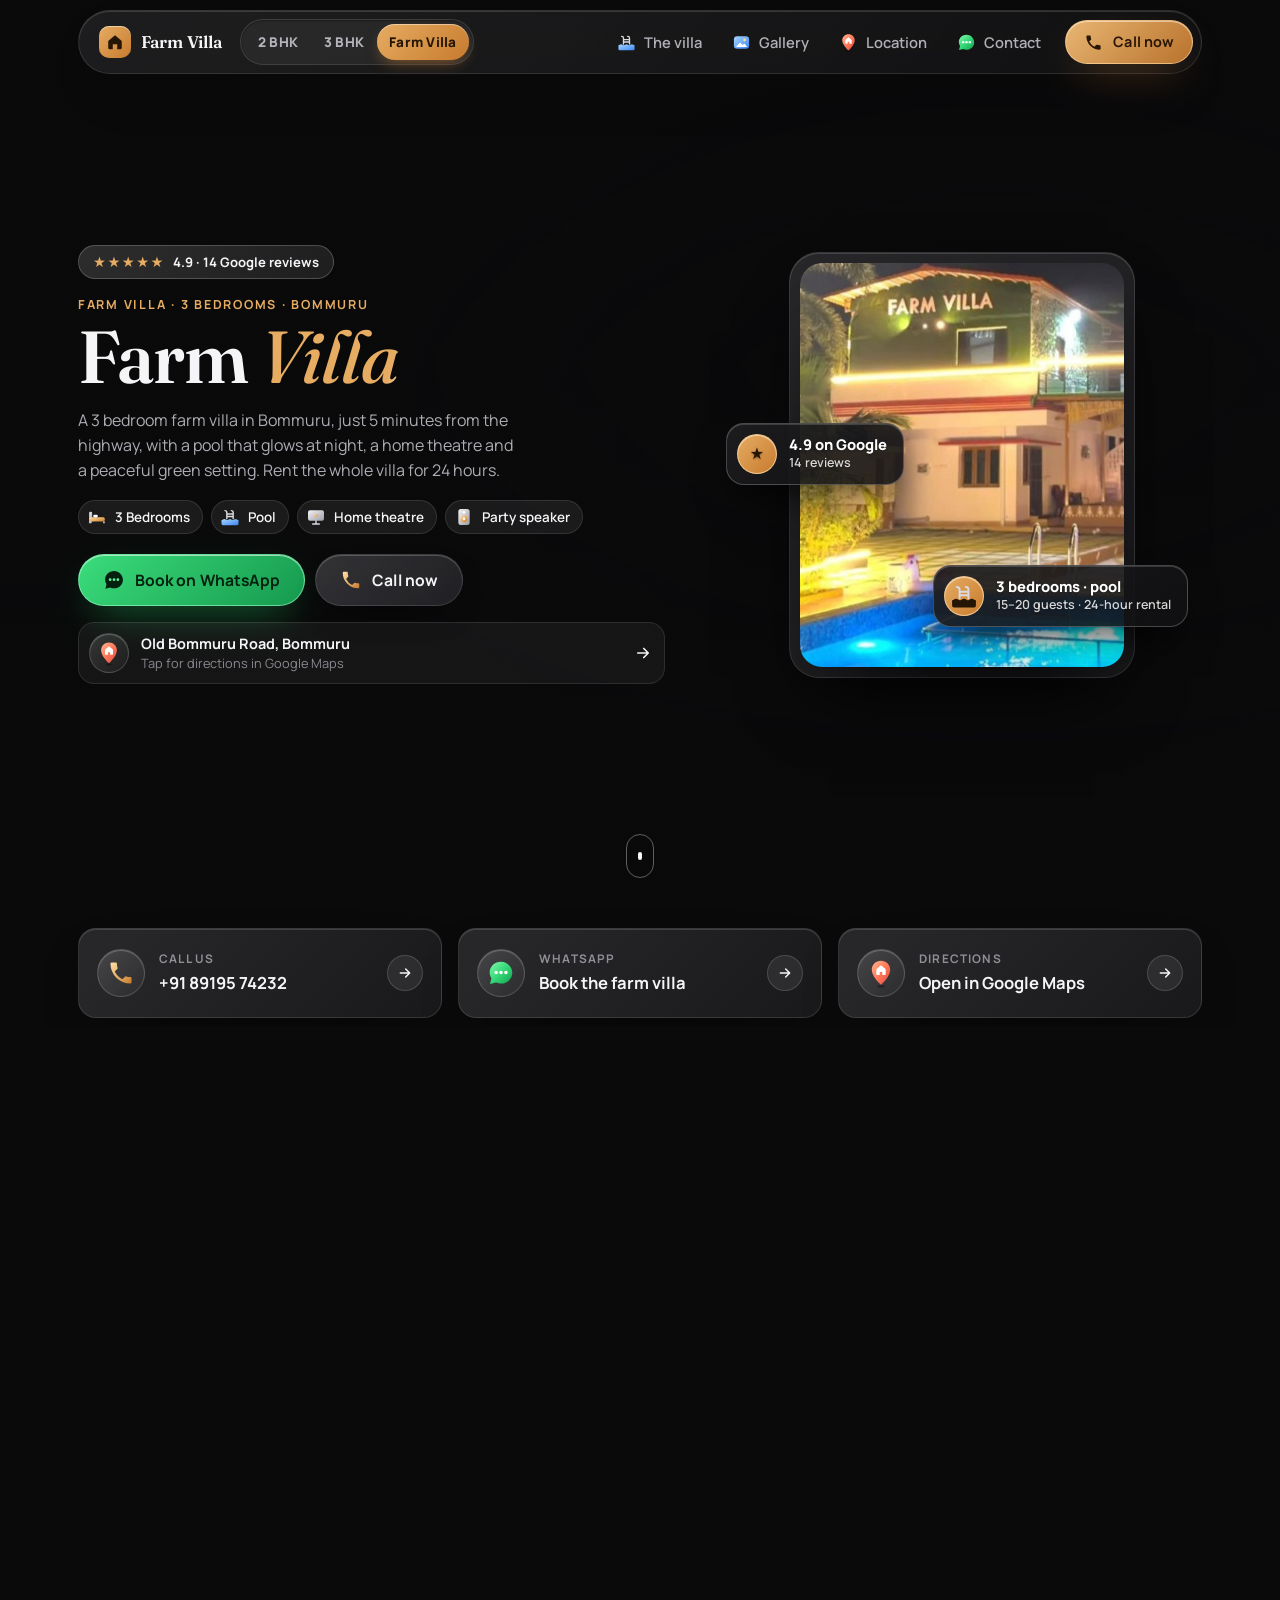
<file: farm-villa/index.html>
<!DOCTYPE html>
<!-- Generated by tools/build.py from src/page.html and src/stays.json. Edit those files, then run: python tools/build.py -->
<html lang="en" data-stay="farmvilla" style="--hero-w:1107;--hero-h:806;--hero-pos:50% 60%;--hero-pw:645;--hero-ph:806;--hero-ppos:50% 50%;--frame-w:4;--frame-h:5;--frame-pos:0% 50%;--chip1-top:40%">
<head>
<meta charset="UTF-8">
<meta name="viewport" content="width=device-width, initial-scale=1.0, viewport-fit=cover">
<meta name="theme-color" content="#0A0A0B">
<meta name="color-scheme" content="dark">
<meta name="format-detection" content="telephone=yes">
<title>Farm Villa Rajahmundry — 3 Bedroom Farm Villa with Pool in Bommuru</title>
<meta name="description" content="Farm Villa in Bommuru, Rajahmundry: 3 bedrooms, a swimming pool, home theatre projector and party speaker, 5 minutes from the highway. Rent the whole villa for 24 hours at ₹18,000 for 15–20 guests. Rated 4.9 on Google. Call +91 89195 74232.">
<link rel="canonical" href="https://akhil8790.github.io/BOMMARILLU-HOME-STAY/farm-villa/">
<meta property="og:type" content="website">
<meta property="og:title" content="Farm Villa Rajahmundry — 3 Bedroom Farm Villa with Pool in Bommuru">
<meta property="og:description" content="3 bedrooms, a pool and a home theatre, 5 minutes from the highway. 24-hour rental at ₹18,000 for 15–20 guests. Rated 4.9 on Google.">
<meta property="og:url" content="https://akhil8790.github.io/BOMMARILLU-HOME-STAY/farm-villa/">
<meta property="og:image" content="https://akhil8790.github.io/BOMMARILLU-HOME-STAY/assets/farm-villa/night-og.jpg">
<meta name="twitter:card" content="summary_large_image">
<link rel="icon" href="data:image/svg+xml,%3Csvg xmlns='http://www.w3.org/2000/svg' viewBox='0 0 64 64'%3E%3Crect width='64' height='64' rx='16' fill='%230A0A0B'/%3E%3Cpath d='M14 30 32 15l18 15v19a2 2 0 0 1-2 2H38V38H26v13H16a2 2 0 0 1-2-2z' fill='%23E0A45A'/%3E%3C/svg%3E">
<link rel="preload" as="image" href="../assets/farm-villa/night-portrait.jpg" media="(max-width: 979px) and (orientation: portrait)" fetchpriority="high">
<link rel="preload" as="image" href="../assets/farm-villa/night.jpg" media="(min-width: 980px), (orientation: landscape)" fetchpriority="high">
<link rel="prefetch" href="../">
<link rel="prefetch" href="../3bhk/">
<script type="speculationrules">
{"prerender": [{"source": "list", "urls": ["../", "../3bhk/"], "eagerness": "eager"}]}
</script>
<link rel="preload" as="font" type="font/woff2" href="../assets/fonts/manrope.woff2" crossorigin>
<link rel="preload" as="font" type="font/woff2" href="../assets/fonts/fraunces.woff2" crossorigin>
<link rel="preload" as="font" type="font/woff2" href="../assets/fonts/fraunces-italic.woff2" crossorigin>
<script>
document.documentElement.classList.add('js');
(function(){
  function markSwitch(){
    try { if (sessionStorage.getItem('stay-switch')) { sessionStorage.removeItem('stay-switch'); document.documentElement.classList.add('switched'); } } catch (e) {}
  }
  if (document.prerendering) document.addEventListener('prerenderingchange', markSwitch, {once: true}); else markSwitch();
})();
</script>
<script>
(function(){
  var ICONS = {
    call: '<svg viewBox="0 0 24 24" class="ai-call"><path class="wave w1" d="M14.6 6.3a3.9 3.9 0 0 1 3.2 3.2"/><path class="wave w2" d="M14.7 2.7a7.4 7.4 0 0 1 6.7 6.7"/><g class="hand"><path class="f" d="M6.62 10.79a15.05 15.05 0 0 0 6.59 6.59l2.2-2.2a1 1 0 0 1 1.02-.24c1.12.37 2.33.57 3.57.57a1 1 0 0 1 1 1V20a1 1 0 0 1-1 1A17 17 0 0 1 3 4a1 1 0 0 1 1-1h3.5a1 1 0 0 1 1 1c0 1.25.2 2.45.57 3.57a1 1 0 0 1-.25 1.02z"/></g></svg>',
    pin: '<svg viewBox="0 0 24 26" class="ai-pin"><ellipse class="ripple" cx="12" cy="23.4" rx="3.2" ry="1.05"/><ellipse class="shadow" cx="12" cy="23.4" rx="3.3" ry="1"/><g class="drop"><path class="f" d="M12 1.6c-4.4 0-7.9 3.35-7.9 7.7 0 5.5 6.5 11.7 7.3 12.4.34.3.86.3 1.2 0 .8-.7 7.3-6.9 7.3-12.4 0-4.35-3.5-7.7-7.9-7.7z"/><path class="d" d="M12 5.3 8 8.7v4.4c0 .36.3.64.65.64h2.25v-2.6h2.2v2.6h2.25c.36 0 .65-.28.65-.64V8.7z"/></g></svg>',
    chat: '<svg viewBox="0 0 24 24" class="ai-chat"><g class="bub"><path class="f" d="M12 2.3c-5.4 0-9.7 4.05-9.7 9.2 0 1.85.56 3.55 1.52 5L2.6 21.5l5.2-1.4c1.27.63 2.7.98 4.2.98 5.4 0 9.7-4.1 9.7-9.2S17.4 2.3 12 2.3z"/><circle class="dot d1" cx="7.8" cy="11.6" r="1.5"/><circle class="dot d2" cx="12" cy="11.6" r="1.5"/><circle class="dot d3" cx="16.2" cy="11.6" r="1.5"/></g></svg>',
    route: '<svg viewBox="0 0 24 24" class="ai-route"><path class="trail" d="M4.6 20c4.2 0 3.6-5.2 7.6-5.6 2.7-.3 4.3-.9 5.3-2.6"/><circle class="start" cx="4.6" cy="20" r="2.2"/><g class="flag"><path class="f" d="M17.6 1.6c-2.6 0-4.7 2-4.7 4.6 0 3.2 3.9 6.9 4.3 7.3.22.2.58.2.8 0 .4-.4 4.3-4.1 4.3-7.3 0-2.6-2.1-4.6-4.7-4.6z"/><circle class="d" cx="17.6" cy="6.2" r="1.7"/></g></svg>',
    photo: '<svg viewBox="0 0 24 24" class="ai-photo"><rect class="f" x="2.4" y="4" width="19.2" height="16" rx="4.2"/><path class="d" d="M5.4 17.2l4.1-4.5c.42-.46 1.13-.46 1.55 0l2.3 2.5 1.35-1.4c.42-.43 1.1-.43 1.5.02l2.4 2.9c.3.35.05.88-.4.88H5.8c-.45 0-.68-.1-.4-.4z"/><circle class="sun" cx="15.9" cy="8.9" r="1.8"/></svg>',
    bed: '<svg viewBox="0 0 24 24" class="ai-spec ai-bed"><rect class="f2" x="2.6" y="5.6" width="3.6" height="13.8" rx="1.6"/><g class="lift"><rect class="f" x="2.6" y="12.2" width="18.8" height="5.2" rx="2"/><rect class="d" x="7.4" y="9.3" width="5.6" height="3.2" rx="1.6"/></g><rect class="f2" x="2.6" y="17" width="2" height="2.8" rx=".9"/><rect class="f2" x="19.4" y="17" width="2" height="2.8" rx=".9"/></svg>',
    sofa: '<svg viewBox="0 0 24 24" class="ai-spec ai-sofa"><rect class="f2" x="5" y="6.5" width="14" height="7.5" rx="2.6"/><g class="lift"><rect class="f" x="4.2" y="12" width="15.6" height="5.2" rx="1.8"/></g><rect class="f" x="1.8" y="9.8" width="4.2" height="8.4" rx="2.1"/><rect class="f" x="18" y="9.8" width="4.2" height="8.4" rx="2.1"/><rect class="f2" x="4.4" y="18" width="1.8" height="2.4" rx=".8"/><rect class="f2" x="17.8" y="18" width="1.8" height="2.4" rx=".8"/></svg>',
    dine: '<svg viewBox="0 0 24 24" class="ai-spec ai-dine"><path class="ln" d="M2.6 3.5v5.2a1.6 1.6 0 0 0 3.2 0V3.5M4.2 3.5v17"/><path class="ln" d="M21.4 20.5V3.6c-1.9.6-3 2.6-3 5.2v4.3h3"/><g class="lift"><circle class="f" cx="12" cy="12" r="5.4"/><circle class="d" cx="12" cy="12" r="3.3"/></g></svg>',
    kitchen: '<svg viewBox="0 0 24 24" class="ai-spec ai-kitchen"><path class="ln steam s1" d="M8.6 7.2c-.9-1-.9-2.1 0-3.1"/><path class="ln steam s2" d="M12 7.2c-.9-1-.9-2.1 0-3.1"/><path class="ln steam s3" d="M15.4 7.2c-.9-1-.9-2.1 0-3.1"/><rect class="f2" x="3.2" y="9.2" width="17.6" height="2.3" rx="1.15"/><path class="f" d="M4.6 12h14.8v4.8a3.6 3.6 0 0 1-3.6 3.6H8.2a3.6 3.6 0 0 1-3.6-3.6z"/><rect class="f2" x="1.4" y="13" width="3.6" height="1.9" rx=".95"/><rect class="f2" x="19" y="13" width="3.6" height="1.9" rx=".95"/></svg>',
    balcony: '<svg viewBox="0 0 24 24" class="ai-spec ai-balcony"><circle class="sun" cx="17.4" cy="5.6" r="2.4"/><path class="leaf" d="M6.5 10.2c0-2.6 1.4-4.4 3.8-4.9-.2 2.5-1.5 4.3-3.8 4.9z"/><rect class="f" x="2" y="10.2" width="20" height="2.1" rx="1.05"/><rect class="f2" x="4" y="12" width="1.7" height="6.6" rx=".85"/><rect class="f2" x="8.1" y="12" width="1.7" height="6.6" rx=".85"/><rect class="f2" x="12.2" y="12" width="1.7" height="6.6" rx=".85"/><rect class="f2" x="16.3" y="12" width="1.7" height="6.6" rx=".85"/><rect class="f" x="2" y="18.4" width="20" height="2.1" rx="1.05"/></svg>',
    bath: '<svg viewBox="0 0 24 24" class="ai-spec ai-bath"><path class="ln" d="M5.6 11.5V6.4a2.4 2.4 0 0 1 4.6-1"/><circle class="bubble b1" cx="13.2" cy="8.6" r="1.25"/><circle class="bubble b2" cx="16.6" cy="7.2" r=".95"/><circle class="bubble b3" cx="15.4" cy="10" r=".75"/><path class="f" d="M2.4 11.5h19.2v2.4a5.4 5.4 0 0 1-5.4 5.4H7.8a5.4 5.4 0 0 1-5.4-5.4z"/><rect class="f2" x="5.6" y="18.6" width="1.8" height="2.2" rx=".8"/><rect class="f2" x="16.6" y="18.6" width="1.8" height="2.2" rx=".8"/></svg>',
    floor: '<svg viewBox="0 0 24 24" class="ai-spec ai-floor"><path class="f3" d="M12 21 2.8 17.3 12 13.6l9.2 3.7z"/><path class="f2" d="M12 16.6 2.8 12.9 12 9.2l9.2 3.7z"/><path class="f top" d="M12 12.2 2.8 8.5 12 4.8l9.2 3.7z"/></svg>',
    pool: '<svg viewBox="0 0 24 24" class="ai-spec ai-pool"><path class="ln" d="M8.2 14V6.6a2.3 2.3 0 0 0-2.3-2.3M15.8 14V6.6a2.3 2.3 0 0 0-2.3-2.3M8.2 8.4h7.6M8.2 11.4h7.6"/><path class="f water" d="M1.8 15.6c1.7 0 1.7-1.3 3.4-1.3s1.7 1.3 3.4 1.3 1.7-1.3 3.4-1.3 1.7 1.3 3.4 1.3 1.7-1.3 3.4-1.3 1.7 1.3 3.4 1.3v4.6a1.6 1.6 0 0 1-1.6 1.6H3.4a1.6 1.6 0 0 1-1.6-1.6z"/></svg>',
    theatre: '<svg viewBox="0 0 24 24" class="ai-spec ai-theatre"><rect class="f2" x="2.4" y="3.8" width="19.2" height="12.8" rx="2.4"/><path class="f play" d="M10.2 7.4v5.6l4.8-2.8z"/><path class="ln" d="M8 20.4h8M12 16.6v3.8"/></svg>',
    fire: '<svg viewBox="0 0 24 24" class="ai-spec ai-fire"><rect class="f2" x="3" y="17.4" width="18" height="2.6" rx="1.3" transform="rotate(-11 12 18.7)"/><rect class="f2" x="3" y="17.4" width="18" height="2.6" rx="1.3" transform="rotate(11 12 18.7)"/><g class="flame"><path class="fl" d="M12 2.8c.7 2.6 4.2 4.1 4.2 7.9a4.2 4.2 0 0 1-8.4 0c0-1.9 1.1-3.1 2-4-.1 1.5.5 2.5 1.5 2.8-.3-2.5.1-4.8.7-6.7z"/><path class="d2" d="M12 9.6c1 1.1 1.8 2 1.8 3.2a1.8 1.8 0 0 1-3.6 0c0-1.1.8-2 1.8-3.2z"/></g></svg>',
    lift: '<svg viewBox="0 0 24 24" class="ai-spec ai-lift"><rect class="f2" x="4" y="2.4" width="16" height="19.2" rx="2.6"/><path class="f up" d="M12 5.6l3.2 3.6H8.8z"/><path class="f dn" d="M12 18.4l-3.2-3.6h6.4z"/><path class="ln" d="M12 10.6v2.8"/></svg>',
    speaker: '<svg viewBox="0 0 24 24" class="ai-spec ai-speaker"><rect class="f2" x="5.2" y="2.4" width="13.6" height="19.2" rx="3"/><circle class="f" cx="12" cy="14.2" r="4.3"/><circle class="d" cx="12" cy="14.2" r="1.5"/><circle class="d" cx="12" cy="6.4" r="1.6"/><path class="ln wave w1" d="M20.6 10.2a5 5 0 0 1 0 8"/><path class="ln wave w2" d="M3.4 10.2a5 5 0 0 0 0 8"/></svg>',
    shield: '<svg viewBox="0 0 24 24" class="ai-spec ai-shield"><path class="f" d="M12 2.4 4.4 5.3v5.9c0 4.7 3.2 8.8 7.6 10.4 4.4-1.6 7.6-5.7 7.6-10.4V5.3z"/><path class="ck" d="M8.4 12.2l2.5 2.5 4.8-5.1"/></svg>'
  };
  // A cross-page transition the browser decides to skip (e.g. tab in the background) is not an error.
  window.addEventListener('unhandledrejection', function(e){
    if (e.reason && e.reason.name === 'AbortError' && /transition/i.test(e.reason.message || '')) e.preventDefault();
  });
  // Stays sit in toggle order, so a switch can slide forward (to the right of the toggle) or back.
  var STAY_PATHS = ["", "3bhk/", "farm-villa/"];
  function stayIndex(url){
    var path = new URL(url, location.href).pathname, best = -1, len = -1;
    STAY_PATHS.forEach(function(p, i){
      if ((p === '' || path.slice(-p.length - 1) === '/' + p) && p.length > len) { best = i; len = p.length; }
    });
    return best;
  }
  function switchType(from, to){
    if (!from || !to) return null;
    var a = stayIndex(from), b = stayIndex(to);
    return a < 0 || b < 0 || a === b ? null : (b > a ? 'forward' : 'back');
  }
  ['pageswap', 'pagereveal'].forEach(function(type){
    window.addEventListener(type, function(e){
      var vt = e.viewTransition;
      if (!vt) return;
      [vt.ready, vt.finished, vt.updateCallbackDone].forEach(function(p){ if (p) p.catch(function(){}); });
      var act = type === 'pageswap' ? e.activation : (window.navigation && navigation.activation);
      var dir = act && act.from && act.entry && switchType(act.from.url, act.entry.url);
      if (type === 'pageswap' && act && act.entry) dir = switchType(location.href, act.entry.url);
      if (dir && vt.types) vt.types.add(dir);
    });
  });
  // Browsers without cross-page transitions get a short fade instead of a hard cut.
  if (!('onpagereveal' in window)) document.documentElement.classList.add('no-vt');
  customElements.define('bm-icon', class extends HTMLElement {
    connectedCallback(){
      if (this.firstChild) return;
      this.setAttribute('aria-hidden', 'true');
      this.innerHTML = ICONS[this.getAttribute('name')] || '';
    }
  });
})();
</script>
<script type="application/ld+json">
{
  "@context": "https://schema.org",
  "@type": "LodgingBusiness",
  "name": "Farm Villa",
  "description": "A 3 bedroom farm villa with a swimming pool, home theatre and party speaker in Bommuru, Rajahmundry, rented for 24 hours for 15–20 guests.",
  "url": "https://akhil8790.github.io/BOMMARILLU-HOME-STAY/farm-villa/",
  "containsPlace": {
    "@type": "House",
    "name": "Farm villa",
    "numberOfBedrooms": 3,
    "occupancy": {
      "@type": "QuantitativeValue",
      "minValue": 15,
      "maxValue": 20
    },
    "accommodationCategory": "Farm villa"
  },
  "telephone": "+91-8919574232",
  "image": "https://akhil8790.github.io/BOMMARILLU-HOME-STAY/assets/farm-villa/night-og.jpg",
  "address": {
    "@type": "PostalAddress",
    "streetAddress": "Old Bommuru Road, GPR Layout, Kotta Bommuru",
    "addressLocality": "Rajahmundry Rural",
    "addressRegion": "Andhra Pradesh",
    "postalCode": "533107",
    "addressCountry": "IN"
  },
  "geo": {
    "@type": "GeoCoordinates",
    "latitude": 16.9756688,
    "longitude": 81.810307
  },
  "hasMap": "https://www.google.com/maps/place/FarmVilla/data=!4m7!3m6!1s0x3a37a34ebb5d75b5:0x509fc68dc3087422!8m2!3d16.9756688!4d81.810307!16s%2Fg%2F11zjd1n67_!19sChIJtXVdu06jNzoRInQIw43Gn1A",
  "openingHours": "Mo-Su 00:00-23:59",
  "amenityFeature": [
    {
      "@type": "LocationFeatureSpecification",
      "name": "Swimming pool",
      "value": true
    },
    {
      "@type": "LocationFeatureSpecification",
      "name": "Home theatre projector",
      "value": true
    },
    {
      "@type": "LocationFeatureSpecification",
      "name": "Party speaker",
      "value": true
    },
    {
      "@type": "LocationFeatureSpecification",
      "name": "24/7 CCTV",
      "value": true
    },
    {
      "@type": "LocationFeatureSpecification",
      "name": "Parking",
      "value": true
    }
  ],
  "priceRange": "₹18,000 for 24 hours"
}
</script>
<style>
  @font-face{font-family:'Manrope';font-style:normal;font-weight:400 800;font-display:optional;src:url(../assets/fonts/manrope.woff2) format('woff2');}
  @font-face{font-family:'Fraunces';font-style:normal;font-weight:500 600;font-display:optional;src:url(../assets/fonts/fraunces.woff2) format('woff2');}
  @font-face{font-family:'Fraunces';font-style:italic;font-weight:500;font-display:optional;src:url(../assets/fonts/fraunces-italic.woff2) format('woff2');}
  :root{
    --bg:#0A0A0B;
    --bg-2:#0E0E10;
    --surface:#161618;
    --ink:#F5F5F7;
    --muted:rgba(235,235,245,.72);
    --faint:rgba(235,235,245,.54);
    --brass:#E6AC62;
    --brass-2:#C77B2E;
    --wa:#25D366;
    --wa-2:#128C4A;
    --glass-1:rgba(255,255,255,.085);
    --glass-2:rgba(255,255,255,.025);
    --glass-line:rgba(255,255,255,.11);
    --glass-hi:rgba(255,255,255,.14);
    --blur:18px;
    --r-lg:26px;
    --r-md:18px;
    --ease:cubic-bezier(.22,1,.36,1);
    --smooth:cubic-bezier(.2,.8,.2,1);
    --font-display:'Fraunces', Georgia, 'Times New Roman', serif;
    --font-body:'Manrope', -apple-system, BlinkMacSystemFont, 'Segoe UI', Roboto, system-ui, sans-serif;
    --st:env(safe-area-inset-top,0px);
    --sb:env(safe-area-inset-bottom,0px);
    --sl:env(safe-area-inset-left,0px);
    --sr:env(safe-area-inset-right,0px);
    --crop-ar:1170/1804;
    --crop-pos:50% 66.8%;
  }

  *,*::before,*::after{box-sizing:border-box;}
  html{scroll-behavior:smooth;-webkit-text-size-adjust:100%;text-size-adjust:100%;scroll-padding-top:96px;}
  body{
    margin:0;min-height:100vh;
    background:var(--bg);
    color:var(--ink);
    font-family:var(--font-body);
    line-height:1.55;
    -webkit-font-smoothing:antialiased;
    -webkit-tap-highlight-color:transparent;
    overflow-x:hidden;
  }
  img{display:block;max-width:100%;}
  a{color:inherit;text-decoration:none;}
  button{font:inherit;color:inherit;}
  svg{flex:none;}
  :focus-visible{outline:2px solid var(--brass);outline-offset:3px;border-radius:12px;}
  ::selection{background:rgba(230,172,98,.32);color:#fff;}
  .wrap{width:100%;max-width:1180px;margin:0 auto;padding-left:max(18px,var(--sl));padding-right:max(18px,var(--sr));}
  @media (min-width:700px){.wrap{padding-left:max(28px,var(--sl));padding-right:max(28px,var(--sr));}}
  .sr-only{position:absolute;width:1px;height:1px;overflow:hidden;clip:rect(0 0 0 0);white-space:nowrap;}

  /* ---------- Ambient background ---------- */
  .ambient{position:fixed;inset:0;z-index:-1;pointer-events:none;overflow:hidden;
    background:
      radial-gradient(1200px 700px at 110% -10%, rgba(230,172,98,.07), transparent 60%),
      radial-gradient(1000px 760px at -20% 40%, rgba(150,150,170,.09), transparent 62%),
      linear-gradient(180deg,var(--bg) 0%, var(--bg-2) 100%);
  }
  .orb{position:absolute;border-radius:50%;opacity:.6;will-change:transform;}
  .orb.a{width:46vmax;height:46vmax;left:-12vmax;top:55vh;background:radial-gradient(circle,rgba(160,160,180,.12),transparent 65%);animation:drift 22s ease-in-out infinite alternate;}
  .orb.b{width:38vmax;height:38vmax;right:-10vmax;top:120vh;background:radial-gradient(circle,rgba(230,172,98,.10),transparent 65%);animation:drift 28s ease-in-out infinite alternate-reverse;}
  @keyframes drift{from{transform:translate3d(0,0,0);}to{transform:translate3d(6vmax,-8vmax,0);}}

  /* ---------- Glass primitives ---------- */
  /* Cards use a layered fill instead of backdrop blur: blur re-renders every frame and was the main source of lag. */
  .glass{
    background:linear-gradient(135deg,var(--glass-1),var(--glass-2)), rgba(24,24,27,.82);
    border:1px solid var(--glass-line);
    box-shadow:inset 0 1px 0 var(--glass-hi), 0 24px 60px -30px rgba(0,0,0,.75);
  }
  .nav-bar.glass{
    background:linear-gradient(135deg,rgba(255,255,255,.08),rgba(255,255,255,.025)), rgba(14,14,16,.55);
    -webkit-backdrop-filter:blur(12px);backdrop-filter:blur(12px);
  }

  /* ---------- Buttons ---------- */
  .btn{
    position:relative;isolation:isolate;overflow:hidden;
    display:inline-flex;align-items:center;justify-content:center;gap:10px;
    min-height:52px;padding:0 24px;border-radius:999px;
    font-weight:700;font-size:.98rem;letter-spacing:.005em;white-space:nowrap;
    cursor:pointer;border:1px solid var(--glass-line);
    background:linear-gradient(135deg,rgba(255,255,255,.12),rgba(255,255,255,.04)), rgba(28,28,31,.78);
    box-shadow:inset 0 1px 0 rgba(255,255,255,.2), 0 14px 34px -18px rgba(0,0,0,.9);
    transition:transform .2s var(--smooth), box-shadow .2s var(--smooth), background .2s var(--smooth), border-color .2s var(--smooth);
    -webkit-user-select:none;user-select:none;
  }
  .btn::before{
    content:"";position:absolute;inset:0;z-index:-1;pointer-events:none;
    background:linear-gradient(115deg,transparent 30%,rgba(255,255,255,.42) 48%,rgba(255,255,255,.08) 56%,transparent 70%);
    transform:translateX(-130%);
    transition:transform .9s var(--ease);
  }
  .btn:active{transform:scale(.965);}
  @media (hover:hover){
    .btn:hover{transform:translateY(-3px);border-color:rgba(255,255,255,.34);box-shadow:inset 0 1px 0 rgba(255,255,255,.35), 0 22px 44px -20px rgba(0,0,0,.85);}
    .btn:hover::before{transform:translateX(130%);}
    .btn:hover .ico-arrow{transform:translateX(4px);}
  }
  .btn-wa{
    color:#04210F;border-color:rgba(160,255,200,.55);
    background:linear-gradient(135deg,rgba(62,232,130,.95),rgba(24,170,86,.9));
    box-shadow:inset 0 1px 0 rgba(255,255,255,.55), 0 16px 40px -16px rgba(37,211,102,.65);
  }
  .btn-wa::before{animation:sheen 4.5s var(--ease) 1.6s infinite;}
  @keyframes sheen{0%,70%{transform:translateX(-130%);}100%{transform:translateX(130%);}}
  @media (hover:hover){.btn-wa:hover{box-shadow:inset 0 1px 0 rgba(255,255,255,.6), 0 24px 50px -16px rgba(37,211,102,.8);}}
  .btn-brass{
    color:#2A1604;border-color:rgba(255,215,160,.6);
    background:linear-gradient(135deg,rgba(242,190,120,.96),rgba(199,123,46,.92));
    box-shadow:inset 0 1px 0 rgba(255,255,255,.5), 0 16px 40px -16px rgba(199,123,46,.7);
  }
  .btn-sm{min-height:44px;padding:0 18px;font-size:.9rem;}
  .ico-arrow{transition:transform .25s var(--smooth);}

  .ripple{
    position:absolute;border-radius:50%;pointer-events:none;z-index:-1;
    width:16px;height:16px;margin:-8px 0 0 -8px;
    background:radial-gradient(circle,rgba(255,255,255,.55),rgba(255,255,255,0) 70%);
    transform:scale(0);animation:ripple .7s var(--ease) forwards;
  }
  @keyframes ripple{to{transform:scale(26);opacity:0;}}

  /* ---------- Animated icon badges ---------- */
  .badge{
    position:relative;display:grid;place-items:center;
    width:48px;height:48px;border-radius:50%;
    background:linear-gradient(135deg,rgba(255,255,255,.14),rgba(255,255,255,.035));
    border:1px solid rgba(255,255,255,.16);
    box-shadow:inset 0 1px 0 rgba(255,255,255,.2);
    color:var(--brass);
  }
  .badge::after{
    content:"";position:absolute;inset:-1px;border-radius:50%;
    border:1.5px solid currentColor;opacity:0;
    animation:halo 2.8s var(--ease) infinite;
  }
  @keyframes halo{0%{transform:scale(1);opacity:.55;}80%,100%{transform:scale(1.75);opacity:0;}}
  .badge.wa{color:var(--wa);}
  /* ---------- Animated icons ---------- */
  bm-icon{display:inline-grid;place-items:center;flex:none;width:22px;height:22px;
    --ic-brass:url(#gr-brass);--ic-coral:url(#gr-coral);--ic-green:url(#gr-green);--ic-sky:url(#gr-sky);--ic-silver:url(#gr-silver);
    --ic-detail:#fff;--ic-line:#F6C88C;--ic-line2:#FF9A76;--ic-shadow:rgba(0,0,0,.35);--spd:1;--play:running;}
  bm-icon svg{display:block;width:100%;height:100%;overflow:visible;}
  bm-icon svg *{animation-play-state:var(--play) !important;}

  .ai-call .f{fill:var(--ic-fill,var(--ic-brass));}
  .ai-call .hand{transform-box:fill-box;transform-origin:50% 50%;animation:icRing calc(2.6s * var(--spd)) ease-in-out infinite;}
  .ai-call .wave{fill:none;stroke:var(--ic-line);stroke-width:2.1;stroke-linecap:round;opacity:0;animation:icWave calc(2.6s * var(--spd)) ease-out infinite;}
  .ai-call .w2{animation-delay:calc(.18s * var(--spd));}
  @keyframes icRing{0%,34%,70%,100%{transform:rotate(0)}38%{transform:rotate(-14deg)}44%{transform:rotate(12deg)}50%{transform:rotate(-10deg)}56%{transform:rotate(8deg)}62%{transform:rotate(-4deg)}}
  @keyframes icWave{0%,36%{opacity:0;transform:translate(-2px,2px)}50%{opacity:1;transform:translate(0,0)}80%,100%{opacity:0;transform:translate(1.5px,-1.5px)}}

  .ai-pin .f{fill:var(--ic-fill,var(--ic-coral));}
  .ai-pin .d{fill:var(--ic-detail);}
  .ai-pin .drop{transform-box:fill-box;transform-origin:50% 100%;animation:icDrop calc(2.4s * var(--spd)) cubic-bezier(.3,.7,.4,1) infinite;}
  .ai-pin .shadow{fill:var(--ic-shadow);transform-box:fill-box;transform-origin:50% 50%;animation:icShadow calc(2.4s * var(--spd)) cubic-bezier(.3,.7,.4,1) infinite;}
  .ai-pin .ripple{fill:none;stroke:var(--ic-line2);stroke-width:1;transform-box:fill-box;transform-origin:50% 50%;opacity:0;animation:icRipple calc(2.4s * var(--spd)) ease-out infinite;}
  @keyframes icDrop{0%,100%{transform:translateY(0) scale(1)}28%{transform:translateY(-3.4px) scale(.97,1.04)}48%{transform:translateY(0) scale(1.1,.88)}58%{transform:translateY(0) scale(.96,1.04)}68%{transform:translateY(0) scale(1)}}
  @keyframes icShadow{0%,100%{transform:scale(1);opacity:.9}28%{transform:scale(.55);opacity:.4}48%{transform:scale(1.18);opacity:1}68%{transform:scale(1)}}
  @keyframes icRipple{0%,46%{opacity:0;transform:scale(.6)}52%{opacity:.9}100%{opacity:0;transform:scale(2.9)}}

  .ai-chat .f{fill:var(--ic-fill,var(--ic-green));}
  .ai-chat .dot{fill:var(--ic-detail);transform-box:fill-box;transform-origin:50% 50%;animation:icType calc(1.5s * var(--spd)) ease-in-out infinite;}
  .ai-chat .d2{animation-delay:calc(.15s * var(--spd));}
  .ai-chat .d3{animation-delay:calc(.3s * var(--spd));}
  .ai-chat .bub{transform-box:fill-box;transform-origin:15% 90%;animation:icPop calc(3.2s * var(--spd)) ease-in-out infinite;}
  @keyframes icType{0%,60%,100%{transform:translateY(0);opacity:.7}30%{transform:translateY(-2px);opacity:1}}
  @keyframes icPop{0%,70%,100%{transform:scale(1) rotate(0)}78%{transform:scale(1.1) rotate(-5deg)}86%{transform:scale(.97) rotate(1deg)}93%{transform:scale(1.02) rotate(0)}}

  .ai-route .f{fill:var(--ic-fill,var(--ic-brass));}
  .ai-route .d{fill:var(--ic-detail);}
  .ai-route .trail{fill:none;stroke:var(--ic-line);stroke-width:2;stroke-linecap:round;stroke-dasharray:.1 3.3;animation:icMarch calc(1.1s * var(--spd)) linear infinite;}
  .ai-route .start{fill:var(--ic-line);transform-box:fill-box;transform-origin:50% 50%;animation:icBeat calc(1.4s * var(--spd)) ease-in-out infinite;}
  .ai-route .flag{transform-box:fill-box;transform-origin:50% 100%;animation:icDrop calc(2.4s * var(--spd)) cubic-bezier(.3,.7,.4,1) infinite;}
  @keyframes icMarch{to{stroke-dashoffset:-6.8}}
  @keyframes icBeat{0%,100%{transform:scale(1)}50%{transform:scale(.68)}}

  .ai-photo .f{fill:var(--ic-fill,var(--ic-sky));}
  .ai-photo .d{fill:var(--ic-detail);}
  .ai-photo .sun{fill:#FFE08A;transform-box:fill-box;transform-origin:50% 50%;animation:icSun calc(2.8s * var(--spd)) ease-in-out infinite;}
  @keyframes icSun{0%,100%{transform:scale(1)}50%{transform:scale(1.35)}}

  .ai-spec .f{fill:var(--ic-fill,var(--ic-brass));}
  .ai-spec .f2{fill:var(--ic-fill2,var(--ic-silver));}
  .ai-spec .f3{fill:rgba(255,255,255,.16);}
  .ai-spec .d{fill:var(--ic-detail);}
  .ai-spec .ln{fill:none;stroke:var(--ic-stroke,#DADAE0);stroke-width:1.7;stroke-linecap:round;stroke-linejoin:round;}
  .ai-spec .lift{transform-box:fill-box;transition:transform .25s var(--smooth);}
  .ai-spec .steam{transform-box:fill-box;opacity:0;animation:icSteam calc(2.6s * var(--spd)) ease-out infinite;}
  .ai-spec .s2{animation-delay:calc(.35s * var(--spd));}
  .ai-spec .s3{animation-delay:calc(.7s * var(--spd));}
  @keyframes icSteam{0%{opacity:0;transform:translateY(2px)}35%{opacity:.95}100%{opacity:0;transform:translateY(-3px)}}
  .ai-spec .bubble{fill:#EDEDF2;transform-box:fill-box;transform-origin:50% 50%;opacity:0;animation:icBubble calc(3s * var(--spd)) ease-in-out infinite;}
  .ai-spec .b2{animation-delay:calc(.6s * var(--spd));}
  .ai-spec .b3{animation-delay:calc(1.2s * var(--spd));}
  @keyframes icBubble{0%{opacity:0;transform:translateY(2px) scale(.5)}30%{opacity:1}100%{opacity:0;transform:translateY(-4px) scale(1)}}
  .ai-spec .sun{fill:#FFD27A;transform-box:fill-box;transform-origin:50% 50%;animation:icSun calc(3.2s * var(--spd)) ease-in-out infinite;}
  .ai-spec .leaf{fill:#8FD19E;transform-box:fill-box;transform-origin:0% 100%;animation:icSway calc(3.4s * var(--spd)) ease-in-out infinite;}
  @keyframes icSway{0%,100%{transform:rotate(0)}50%{transform:rotate(-9deg)}}
  .ai-floor .top{transform-box:fill-box;animation:icFloat calc(3s * var(--spd)) ease-in-out infinite;}
  .ai-pool .water{fill:var(--ic-fill,var(--ic-sky));transform-box:fill-box;animation:icWater calc(2.8s * var(--spd)) ease-in-out infinite;}
  @keyframes icWater{0%,100%{transform:translateX(0)}50%{transform:translateX(-1.4px)}}
  .ai-lift .up,.ai-lift .dn{transform-box:fill-box;animation:icLiftUp calc(2.4s * var(--spd)) ease-in-out infinite;}
  .ai-lift .dn{animation-name:icLiftDn;}
  .ai-lift .ln{stroke-width:1.3;opacity:.55;}
  @keyframes icLiftUp{0%,100%{transform:translateY(0);opacity:1}25%{transform:translateY(-1.6px);opacity:.55}50%{transform:translateY(0);opacity:1}}
  @keyframes icLiftDn{0%,50%,100%{transform:translateY(0);opacity:1}75%{transform:translateY(1.6px);opacity:.55}}
  .ai-speaker .f{transform-box:fill-box;transform-origin:50% 50%;animation:icThump calc(.9s * var(--spd)) ease-in-out infinite;}
  .ai-speaker .wave{stroke:var(--ic-line);opacity:0;animation:icWaveOut calc(1.8s * var(--spd)) ease-out infinite;}
  .ai-speaker .w2{animation-delay:calc(.3s * var(--spd));}
  @keyframes icThump{0%,100%{transform:scale(1)}50%{transform:scale(1.14)}}
  @keyframes icWaveOut{0%{opacity:0;transform:scale(.8)}30%{opacity:.9}100%{opacity:0;transform:scale(1.25)}}
  .ai-speaker .wave{transform-box:fill-box;transform-origin:50% 50%;}
  .ai-theatre .play{transform-box:fill-box;transform-origin:50% 50%;animation:icBeat calc(2s * var(--spd)) ease-in-out infinite;}
  .ai-fire .fl{fill:var(--ic-fill,var(--ic-coral));}
  .ai-fire .d2{fill:#FFE08A;}
  .ai-fire .flame{transform-box:fill-box;transform-origin:50% 100%;animation:icFlicker calc(1.6s * var(--spd)) ease-in-out infinite;}
  @keyframes icFlicker{0%,100%{transform:scale(1,1) rotate(0)}25%{transform:scale(.94,1.06) rotate(-2deg)}55%{transform:scale(1.04,.95) rotate(1.5deg)}80%{transform:scale(.97,1.03) rotate(-1deg)}}
  .ai-shield .ck{fill:none;stroke:var(--ic-detail);stroke-width:2.1;stroke-linecap:round;stroke-linejoin:round;stroke-dasharray:12;stroke-dashoffset:0;animation:icCheck calc(3s * var(--spd)) ease-in-out infinite;}
  @keyframes icCheck{0%,15%{stroke-dashoffset:12}40%,100%{stroke-dashoffset:0}}
  @keyframes icFloat{0%,100%{transform:translateY(0)}50%{transform:translateY(-1.8px)}}

  .badge bm-icon{width:28px;height:28px;}
  .addr-link .badge bm-icon{width:24px;height:24px;}
  .btn bm-icon{width:22px;height:22px;}
  .btn-sm bm-icon{width:19px;height:19px;}
  .btn-brass bm-icon{--ic-fill:#2A1604;--ic-detail:#F7C98A;--ic-line:#2A1604;--ic-line2:#2A1604;--ic-shadow:rgba(42,22,4,.3);}
  .btn-wa bm-icon{--ic-fill:#04210F;--ic-detail:#5CF29A;--ic-line:#04210F;--ic-line2:#04210F;--ic-shadow:rgba(4,33,15,.3);}
  .fab bm-icon{width:32px;height:32px;--ic-fill:#fff;--ic-detail:#15A34A;}
  .nav-links bm-icon{width:19px;height:19px;}
  .drawer nav bm-icon{width:24px;height:24px;}
  @media (hover:hover){
    .nav-links bm-icon{--play:paused;}
    .nav-links a:hover bm-icon{--play:running;}
    .tile:hover bm-icon,.row:hover bm-icon,.btn:hover bm-icon,.addr-link:hover bm-icon,.fab:hover bm-icon{--spd:.6;}
  }

  /* ---------- Nav ---------- */
  .nav{position:fixed;left:0;right:0;top:0;z-index:50;padding-top:calc(10px + var(--st));transition:padding .4s var(--ease);}
  .nav-bar{
    display:flex;align-items:center;justify-content:space-between;gap:10px;
    height:60px;padding:0 8px 0 16px;border-radius:999px;
    transition:background .2s var(--smooth), box-shadow .2s var(--smooth);
    transform:translateZ(0);
  }
  .nav.scrolled .nav-bar.glass{background:linear-gradient(135deg,rgba(255,255,255,.06),rgba(255,255,255,.02)), rgba(14,14,16,.82);}
  .brand{display:flex;align-items:center;gap:10px;font-family:var(--font-display);font-weight:600;font-size:1.06rem;white-space:nowrap;}
  .brand-mark{width:32px;height:32px;border-radius:10px;display:grid;place-items:center;background:linear-gradient(135deg,var(--brass),var(--brass-2));color:#241505;box-shadow:inset 0 1px 0 rgba(255,255,255,.5);}
  .nav-links{display:none;list-style:none;margin:0;padding:0;gap:2px;}
  .nav-links a{display:flex;align-items:center;gap:8px;padding:10px 14px;border-radius:999px;font-weight:600;font-size:.92rem;color:var(--muted);transition:color .2s var(--smooth), background .2s var(--smooth);}
  .nav-links a:hover{color:var(--ink);background:rgba(255,255,255,.08);}
  .nav-actions{display:flex;align-items:center;gap:8px;}
  .nav-call{min-height:44px;width:44px;padding:0;}
  .nav-call .lbl{display:none;}
  .menu-btn{width:44px;height:44px;border-radius:50%;display:grid;place-items:center;cursor:pointer;border:1px solid var(--glass-line);background:rgba(255,255,255,.06);}
  .menu-btn:active{transform:scale(.94);}
  .nav-bar .brand{min-width:0;}
  @media (max-width:479px){ .nav-bar .brand-name{display:none;} }
  @media (min-width:900px){
    .nav-call{width:auto;padding:0 18px;}
    .nav-call .lbl{display:inline;}
    .nav-bar{padding:0 8px 0 20px;height:64px;}
  }
  @media (min-width:1140px){
    .nav-links{display:flex;}
    .menu-btn{display:none;}
  }

  /* ---------- Stay toggle ---------- */
  .stay-toggle{
    position:relative;isolation:isolate;flex:none;display:flex;
    margin:0 auto;padding:4px;border-radius:999px;
    background:rgba(255,255,255,.06);border:1px solid rgba(255,255,255,.1);
    box-shadow:inset 0 1px 2px rgba(0,0,0,.35);
  }
  .st-pill{
    position:absolute;z-index:-1;top:4px;bottom:4px;left:0;width:0;border-radius:999px;opacity:0;
    background:linear-gradient(135deg,var(--brass),var(--brass-2));
    box-shadow:inset 0 1px 0 rgba(255,255,255,.45), 0 6px 16px -6px rgba(199,123,46,.75);
    view-transition-name:stay-pill;
  }
  .stay-toggle.ready .st-pill{opacity:1;}
  .stay-toggle.animate .st-pill{transition:left .2s var(--smooth), width .2s var(--smooth);}
  .st-opt{
    display:grid;place-items:center;min-width:56px;height:36px;padding:0 12px;border-radius:999px;
    font-weight:800;font-size:.8rem;letter-spacing:.02em;white-space:nowrap;color:var(--muted);
    transition:color .2s var(--smooth);-webkit-tap-highlight-color:transparent;
  }
  .stay-toggle:not(.ready) .st-opt[aria-current="page"]{background:linear-gradient(135deg,var(--brass),var(--brass-2));}
  .st-opt[aria-current="page"]{color:#241505;}
  .st-opt:not([aria-current]):hover{color:var(--ink);}
  .st-opt:active{transform:scale(.96);}
  @media (hover:none){ .st-opt{height:40px;} }
  @media (max-width:479px){
    .nav-call{display:none;}
    .st-opt{min-width:50px;padding:0 10px;font-size:.76rem;}
  }
  @media (max-width:359px){ .nav-bar .brand{display:none;} .st-opt{padding:0 8px;} }
  @media (min-width:900px){ .stay-toggle{margin:0 auto 0 8px;} .st-opt{min-width:66px;font-size:.84rem;} }

  /* Cross-page switch between stays */
  /* The nav stays put, the pill glides to the new stay, the hero photo dissolves on its own layer,
     and the page content slides a little in the direction of the switch. Only opacity and transform
     are animated, so it all runs on the compositor. */
  @view-transition{navigation:auto;}
  .nav-bar{view-transition-name:site-nav;}
  .hero-bg{view-transition-name:hero-media;}
  .frame{view-transition-name:hero-frame;}
  .st-opt:nth-of-type(1){view-transition-name:st-opt-1;}
  .st-opt:nth-of-type(2){view-transition-name:st-opt-2;}
  .st-opt:nth-of-type(3){view-transition-name:st-opt-3;}
  ::view-transition-group(*){animation-duration:.5s;animation-timing-function:var(--ease);}
  ::view-transition-group(stay-pill){animation-duration:.42s;animation-timing-function:cubic-bezier(.3,1.25,.4,1);}
  ::view-transition-old(root){animation:vt-fade-out .22s cubic-bezier(.4,0,1,1) both;}
  ::view-transition-new(root){animation:vt-fade-in .5s var(--ease) both;}
  ::view-transition-old(hero-media),::view-transition-old(hero-frame){animation:vt-fade-out .5s var(--ease) both;}
  ::view-transition-new(hero-media),::view-transition-new(hero-frame){animation:vt-media-in .7s var(--ease) both;}
  ::view-transition-old(hero-frame),::view-transition-new(hero-frame){height:100%;object-fit:cover;overflow:hidden;border-radius:30px;}
  html:active-view-transition-type(forward)::view-transition-old(root){animation-name:vt-out-left;}
  html:active-view-transition-type(forward)::view-transition-new(root){animation-name:vt-in-right;}
  html:active-view-transition-type(back)::view-transition-old(root){animation-name:vt-out-right;}
  html:active-view-transition-type(back)::view-transition-new(root){animation-name:vt-in-left;}
  @keyframes vt-fade-out{to{opacity:0;}}
  @keyframes vt-fade-in{from{opacity:0;}}
  @keyframes vt-media-in{from{opacity:0;transform:scale(1.04);}}
  @keyframes vt-out-left{to{opacity:0;transform:translate3d(-28px,0,0);}}
  @keyframes vt-out-right{to{opacity:0;transform:translate3d(28px,0,0);}}
  @keyframes vt-in-right{from{opacity:0;transform:translate3d(40px,0,0);}}
  @keyframes vt-in-left{from{opacity:0;transform:translate3d(-40px,0,0);}}

  /* Fallback without view transitions: fade the page out on click and back in on arrival. */
  html.no-vt.leaving body{opacity:0;transition:opacity .18s cubic-bezier(.4,0,1,1);}
  html.no-vt.switched body{animation:vt-fade-in .45s var(--ease) both;}

  /* ---------- Drawer ---------- */
  .scrim{position:fixed;inset:0;z-index:60;background:rgba(0,0,0,.68);opacity:0;pointer-events:none;transition:opacity .25s var(--smooth);}
  .scrim.open{opacity:1;pointer-events:auto;}
  .drawer{
    position:fixed;z-index:70;left:10px;right:10px;top:calc(10px + var(--st));
    border-radius:var(--r-lg);padding:14px;
    background:linear-gradient(160deg,rgba(40,40,44,.97),rgba(18,18,20,.97));
    transform:translateY(-16px) scale(.97);opacity:0;pointer-events:none;
    transition:transform .25s var(--smooth), opacity .35s var(--ease);
  }
  .drawer.open{transform:none;opacity:1;pointer-events:auto;}
  .drawer-top{display:flex;align-items:center;justify-content:space-between;padding:2px 2px 10px 6px;}
  .drawer nav .dl{display:flex;align-items:center;gap:12px;}
  .drawer nav a{display:flex;align-items:center;justify-content:space-between;padding:16px 14px;border-radius:14px;font-weight:600;font-size:1.05rem;}
  .drawer nav a:active{background:rgba(255,255,255,.08);}
  .drawer nav a + a{border-top:1px solid rgba(255,255,255,.07);}
  .drawer-cta{display:grid;grid-template-columns:1fr 1fr;gap:10px;margin-top:12px;}
  .drawer-cta .btn{padding:0 12px;}
  @media (max-width:359px){ .drawer-cta{grid-template-columns:1fr;} }

  /* ---------- Hero ---------- */
  .hero{position:relative;min-height:100vh;min-height:100svh;display:flex;align-items:flex-end;overflow:hidden;isolation:isolate;}
  .hero-bg{position:absolute;inset:0;z-index:-2;overflow:hidden;container-type:size;background:#0A0A0B;}
  .shot{position:relative;overflow:hidden;aspect-ratio:var(--crop-ar);}
  .shot img{width:100%;height:100%;object-fit:cover;object-position:var(--crop-pos);}
  .shot picture{display:block;width:100%;height:100%;}
  .hero-bg .shot{
    position:absolute;left:50%;top:50%;
    aspect-ratio:var(--hero-w) / var(--hero-h);
    width:100%;
    width:max(100cqw, calc(100cqh * var(--hero-w) / var(--hero-h)));
    transform:translate(-50%,-50%) scale(1.08);
    animation:heroZoom 16s var(--ease) forwards;
    will-change:transform;
  }
  .hero-bg .shot img{object-position:var(--hero-pos);}
  @media (max-width:979px) and (orientation:portrait){
    .hero-bg .shot{aspect-ratio:var(--hero-pw) / var(--hero-ph);width:max(100cqw, calc(100cqh * var(--hero-pw) / var(--hero-ph)));}
    .hero-bg .shot img{object-position:var(--hero-ppos);}
    .hero-bg.top-fit .shot{top:0;width:100cqw;transform:translate(-50%,0) scale(1.06);animation:heroZoomTop 16s var(--ease) forwards;
      -webkit-mask-image:linear-gradient(#000 62%,transparent 100%);mask-image:linear-gradient(#000 62%,transparent 100%);}
    @keyframes heroZoomTop{to{transform:translate(-50%,0) scale(1);}}
  }
  @keyframes heroZoom{to{transform:translate(-50%,-50%) scale(1);}}
  .hero-bg .shot{translate:0 var(--py, 0px);}
  .hero-card{will-change:transform,opacity;}
  .hero-veil{position:absolute;inset:0;z-index:-1;
    background:
      linear-gradient(180deg,rgba(10,10,11,.55) 0%,rgba(10,10,11,0) 22%,rgba(10,10,11,0) 38%,rgba(10,10,11,.8) 70%,var(--bg) 100%);
  }
  .hero-grid{position:relative;display:grid;grid-template-columns:minmax(0,1fr);gap:32px;padding-top:110px;padding-bottom:calc(28px + var(--sb));}
  .hero-card{border-radius:var(--r-lg);padding:22px 20px 20px;}
  .chip{
    display:inline-flex;align-items:center;gap:8px;min-height:34px;padding:0 14px;border-radius:999px;
    font-size:.82rem;font-weight:700;color:var(--ink);
    background:linear-gradient(135deg,rgba(255,255,255,.12),rgba(255,255,255,.06)), rgba(20,20,22,.7);border:1px solid rgba(255,255,255,.2);
    transition:background .2s var(--smooth), transform .25s var(--smooth);
  }
  a.chip:hover{background:rgba(255,255,255,.18);transform:translateY(-2px);}
  .stars{color:var(--brass);letter-spacing:1.5px;font-size:.9rem;}
  .eyebrow{margin:16px 0 6px;font-size:.78rem;font-weight:700;letter-spacing:.14em;text-transform:uppercase;color:var(--brass);}
  .hero h1{
    margin:0;font-family:var(--font-display);font-weight:600;
    font-size:clamp(2rem, 10.5vw, 4.6rem);line-height:1;letter-spacing:-.015em;
  }
  .hero h1 em{font-style:italic;font-weight:500;color:var(--brass);
    background:linear-gradient(110deg,var(--brass) 0%,var(--brass) 40%,#FFF1D6 50%,var(--brass) 60%,var(--brass) 100%);
    background-size:250% 100%;-webkit-background-clip:text;background-clip:text;-webkit-text-fill-color:transparent;
    animation:shine 7s linear 1.4s infinite;}
  @keyframes shine{0%{background-position:120% 0}18%{background-position:-120% 0}100%{background-position:-120% 0}}
  .lede{margin:14px 0 0;color:var(--muted);font-size:1rem;max-width:44ch;}
  .hero-actions{display:grid;grid-template-columns:1fr 1fr;gap:10px;margin-top:20px;}
  .hero-actions .btn{padding:0 12px;}
  @media (max-width:399px){ .hero-actions .btn{padding:0 8px;gap:8px;} }
  @media (max-width:359px){ .hero-actions{grid-template-columns:1fr;} }
  .addr-link{
    display:flex;align-items:center;gap:12px;margin-top:16px;padding:10px 12px 10px 10px;border-radius:16px;
    background:rgba(255,255,255,.05);border:1px solid rgba(255,255,255,.1);
    transition:background .2s var(--smooth), transform .25s var(--smooth), border-color .2s var(--smooth);
  }
  .addr-link .badge{width:40px;height:40px;}
  .addr-link .t{flex:1;min-width:0;font-size:.9rem;line-height:1.35;}
  .addr-link .t b{display:block;font-weight:700;}
  .addr-link .t span{color:var(--faint);font-size:.8rem;}
  .addr-link:active{transform:scale(.98);}
  @media (hover:hover){.addr-link:hover{background:rgba(255,255,255,.1);border-color:rgba(255,255,255,.2);transform:translateY(-2px);} .addr-link:hover .ico-arrow{transform:translateX(4px);}}

  .hero-visual{display:none;}
  .scroll-cue{display:none;}
  .lg{display:none;}
  @media (min-width:600px){ .sm{display:none;} }
  .lede{display:none;}
  @media (min-width:600px){ .lg{display:inline;} .lede{display:block;} }

  @media (min-width:380px){ .hero-card{padding:24px;} }
  @media (min-width:600px){
    .hero-card{max-width:560px;padding:30px;}
    .hero-actions{display:flex;flex-wrap:wrap;}
    .hero-actions .btn{padding:0 24px;}
  }
  @media (min-width:980px){
    .hero{align-items:center;}
    .hero-bg .shot img{filter:brightness(.55);}
    .hero-bg .shot{transform:translate(-50%,-50%) scale(1.2);animation:none;}
    .hero-veil{background:
      radial-gradient(900px 600px at 78% 50%, rgba(10,10,11,.2), rgba(10,10,11,.78) 70%),
      linear-gradient(180deg,rgba(10,10,11,.45) 0%,rgba(10,10,11,.25) 40%,var(--bg) 100%);}
    .hero-grid{grid-template-columns:minmax(0,1.1fr) minmax(0,.9fr);align-items:center;gap:56px;padding-top:120px;padding-bottom:90px;}
    .hero-card{background:none;border:0;box-shadow:none;-webkit-backdrop-filter:none;backdrop-filter:none;padding:0;max-width:600px;}
    .hero-visual{display:block;position:relative;justify-self:center;perspective:1200px;}
    .frame{
      position:relative;width:clamp(300px,27vw,390px);border-radius:30px;padding:10px;
      transform-style:preserve-3d;will-change:transform;
    }
    .frame .shot{border-radius:22px;box-shadow:0 40px 80px -30px rgba(0,0,0,.9);aspect-ratio:var(--frame-w) / var(--frame-h);}
    .frame .shot img{object-position:var(--frame-pos);}
    .frame .shot::after{content:"";position:absolute;inset:0;border-radius:inherit;pointer-events:none;
      background:linear-gradient(125deg,rgba(255,255,255,.22) 0%,rgba(255,255,255,0) 35%);}
    .float-chip{position:absolute;z-index:2;display:flex;align-items:center;gap:12px;padding:10px 16px 10px 10px;border-radius:18px;
      font-size:.92rem;font-weight:800;line-height:1.2;white-space:nowrap;color:#fff;
      background:linear-gradient(135deg,rgba(30,30,33,.94),rgba(16,16,18,.88));
      border:1px solid rgba(255,255,255,.22);
      box-shadow:inset 0 1px 0 rgba(255,255,255,.16), 0 18px 40px -12px rgba(0,0,0,.85);
      text-shadow:0 1px 2px rgba(0,0,0,.35);}
    .float-chip small{display:block;margin-top:2px;font-weight:600;color:rgba(255,255,255,.82);font-size:.78rem;}
    .float-chip .badge{width:40px;height:40px;color:#241505;border-color:rgba(255,220,170,.7);
      background:linear-gradient(135deg,var(--brass),var(--brass-2));box-shadow:inset 0 1px 0 rgba(255,255,255,.5);}
    .float-chip .badge::after{display:none;}
    .float-chip .badge .stars{color:#241505 !important;}
    .float-chip .badge bm-icon{--ic-fill:#241505;--ic-fill2:rgba(36,21,5,.55);}
    .float-chip.one{left:-64px;top:var(--chip1-top,14%);animation:bob 6s ease-in-out infinite;}
    .float-chip.two{right:-54px;bottom:12%;animation:bob 7s ease-in-out -2s infinite;}
    @keyframes bob{0%,100%{translate:0 0;}50%{translate:0 -10px;}}
    .scroll-cue{display:grid;place-items:center;position:absolute;left:50%;bottom:22px;translate:-50% 0;width:28px;height:44px;border-radius:999px;border:1.5px solid rgba(255,255,255,.35);}
    .scroll-cue::after{content:"";width:4px;height:8px;border-radius:4px;background:var(--ink);animation:cue 1.8s var(--ease) infinite;}
    @keyframes cue{0%{transform:translateY(-8px);opacity:0;}40%{opacity:1;}100%{transform:translateY(8px);opacity:0;}}
  }

  /* Hero entrance */
  .rise{opacity:0;transform:translateY(18px);animation:rise .9s var(--ease) forwards;}
  .d1{animation-delay:.1s}.d2{animation-delay:.2s}.d3{animation-delay:.3s}.d4{animation-delay:.42s}.d5{animation-delay:.54s}.d6{animation-delay:.66s}
  @keyframes rise{to{opacity:1;transform:none;}}
  .switched .rise{animation:none;opacity:1;transform:none;}
  .switched .reveal{opacity:1 !important;transform:none !important;transition:none !important;}
  .switched .grid .g{opacity:1 !important;transform:none !important;animation:none !important;}

  /* ---------- Quick action tiles ---------- */
  .quick{position:relative;z-index:2;padding:28px 0 8px;}
  .tiles{display:grid;gap:12px;}
  .tile{
    position:relative;isolation:isolate;overflow:hidden;
    display:flex;align-items:center;gap:14px;padding:16px 16px 16px 14px;border-radius:var(--r-md);
    transition:transform .25s var(--smooth), border-color .2s var(--smooth), box-shadow .2s var(--smooth), opacity .9s var(--ease);
  }
  .tile::before{
    content:"";position:absolute;inset:0;z-index:-1;pointer-events:none;
    background:linear-gradient(115deg,transparent 30%,rgba(255,255,255,.16) 48%,transparent 66%);
    transform:translateX(-130%);transition:transform 1s var(--ease);
  }
  .tile .t{flex:1;min-width:0;}
  .tile .k{display:block;font-size:.74rem;font-weight:700;letter-spacing:.1em;text-transform:uppercase;color:var(--faint);}
  .tile .v{display:block;font-weight:700;font-size:1.04rem;margin-top:2px;overflow-wrap:anywhere;}
  .tile .go{width:36px;height:36px;border-radius:50%;display:grid;place-items:center;background:rgba(255,255,255,.08);border:1px solid rgba(255,255,255,.14);transition:background .2s var(--smooth), transform .25s var(--smooth);}
  .tile:active{transform:scale(.975);}
  @media (hover:hover){
    .tile:hover{transform:translateY(-5px);border-color:rgba(255,255,255,.3);box-shadow:inset 0 1px 0 var(--glass-hi), 0 30px 60px -28px rgba(0,0,0,.9);}
    .tile:hover::before{transform:translateX(130%);}
    .tile:hover .go{background:var(--brass);color:#241505;transform:rotate(-45deg);}
  }
  @media (min-width:760px){ .tiles{grid-template-columns:repeat(3,1fr);gap:16px;} .tile{padding:20px 18px;} }

  /* ---------- Sections ---------- */
  .section,.quick,.welcome,footer{content-visibility:auto;contain-intrinsic-size:auto 700px;}
  .section{padding:64px 0;}
  @media (min-width:760px){.section{padding:96px 0;}}
  .kicker{display:inline-flex;align-items:center;gap:8px;font-size:.76rem;font-weight:800;letter-spacing:.16em;text-transform:uppercase;color:var(--brass);}
  .kicker::before{content:"";width:22px;height:1.5px;background:currentColor;}
  .section h2{margin:10px 0 10px;font-family:var(--font-display);font-weight:600;font-size:clamp(1.8rem,6vw,3rem);line-height:1.08;letter-spacing:-.01em;}
  .section-lede{margin:0;color:var(--muted);max-width:52ch;}

  .welcome{padding:56px 0 8px;text-align:center;}
  .welcome p{margin:0 auto;max-width:34ch;font-family:var(--font-display);font-size:clamp(1.3rem,4.6vw,2rem);line-height:1.4;}
  .welcome p em{color:var(--brass);}

  /* ---------- The flat ---------- */
  .flat-head{display:flex;flex-wrap:wrap;align-items:flex-end;justify-content:space-between;gap:18px 32px;}
  .flat-grid{display:grid;grid-template-columns:repeat(2,minmax(0,1fr));gap:12px;margin-top:30px;}
  @media (min-width:760px){.flat-grid{grid-template-columns:repeat(3,minmax(0,1fr));gap:16px;}}
  @media (min-width:1040px){.flat-grid{grid-template-columns:repeat(4,minmax(0,1fr));}}
  .spec{
    position:relative;isolation:isolate;overflow:hidden;border-radius:22px;padding:18px 16px 18px;
    display:flex;flex-direction:column;gap:14px;min-height:152px;
    transition:transform .25s var(--smooth), border-color .2s var(--smooth), box-shadow .2s var(--smooth);
  }
  @media (min-width:600px){.spec{padding:22px 20px;min-height:172px;}}
  .spec .ic{width:52px;height:52px;border-radius:16px;display:grid;place-items:center;
    background:linear-gradient(135deg,rgba(255,255,255,.11),rgba(255,255,255,.02));border:1px solid rgba(255,255,255,.1);
    box-shadow:inset 0 1px 0 rgba(255,255,255,.12);}
  .spec .ic bm-icon{width:30px;height:30px;}
  .spec h3{margin:auto 0 0;font-size:1.02rem;font-weight:700;letter-spacing:-.005em;line-height:1.25;}
  @media (min-width:600px){.spec h3{font-size:1.1rem;}}
  .spec p{margin:4px 0 0;color:var(--faint);font-size:.84rem;line-height:1.45;}
  @media (min-width:600px){.spec p{font-size:.9rem;}}
  .spec:active{transform:scale(.98);}
  @media (hover:hover){
    .spec:hover{transform:translateY(-5px);border-color:rgba(255,255,255,.2);box-shadow:inset 0 1px 0 var(--glass-hi), 0 30px 60px -30px rgba(0,0,0,.95);}
    .spec:hover .lift{transform:translateY(-2px);}
    .spec:hover bm-icon{--spd:.6;}
  }
  .spec.hl{
    grid-column:1 / -1;flex-direction:row;align-items:center;gap:18px;min-height:0;
    background:linear-gradient(135deg,rgba(230,172,98,.16),rgba(230,172,98,.03) 55%,rgba(255,255,255,.02));
    border-color:rgba(230,172,98,.28);
  }
  @media (min-width:1040px){.spec.hl{grid-column:span 2;}}
  .spec.hl .stat{flex:none;display:grid;place-items:center;width:84px;height:84px;border-radius:24px;
    background:linear-gradient(135deg,var(--brass),var(--brass-2));color:#241505;box-shadow:inset 0 1px 0 rgba(255,255,255,.5), 0 16px 34px -16px rgba(199,123,46,.7);}
  .spec.hl .stat b{font-family:var(--font-display);font-size:2.4rem;line-height:1;font-weight:600;}
  .spec.hl .stat span{display:block;font-size:.62rem;font-weight:800;letter-spacing:.12em;text-transform:uppercase;margin-top:-10px;}
  @media (max-width:599px){
    .spec.hl{gap:14px;padding:16px;}
    .spec.hl .stat{width:66px;height:66px;border-radius:20px;}
    .spec.hl .stat b{font-size:1.9rem;}
    .spec.hl .stat span{font-size:.54rem;margin-top:-6px;}
    .spec.hl h3{font-size:1.18rem;}
  }
  .spec.hl h3{margin:0;font-family:var(--font-display);font-weight:600;font-size:1.3rem;}
  @media (min-width:600px){.spec.hl h3{font-size:1.5rem;}}
  .spec.hl p{color:var(--muted);}
  .flat-cta{display:flex;flex-wrap:wrap;align-items:center;gap:10px 14px;margin-top:22px;}
  .flat-cta .note{color:var(--faint);font-size:.88rem;}
  @media (max-width:520px){.flat-cta .btn{flex:1 1 100%;}.flat-cta .note{width:100%;text-align:center;}}

  .facts{display:none;list-style:none;margin:18px 0 0;padding:0;flex-wrap:wrap;gap:8px;}
  .facts li{display:inline-flex;align-items:center;gap:8px;min-height:34px;padding:0 12px 0 8px;border-radius:999px;font-size:.84rem;font-weight:600;color:var(--ink);
    background:rgba(255,255,255,.07);border:1px solid rgba(255,255,255,.11);}
  .facts bm-icon{width:20px;height:20px;}
  @media (min-width:600px){.facts{display:flex;}}

  /* ---------- Gallery ---------- */
  .g-head{display:flex;flex-wrap:wrap;align-items:flex-end;justify-content:space-between;gap:18px;margin-bottom:26px;}
  .filters{position:relative;display:flex;gap:4px;padding:5px;border-radius:999px;max-width:100%;overflow-x:auto;scrollbar-width:none;}
  .filters::-webkit-scrollbar{display:none;}
  @media (max-width:599px){ .filters{width:100%;} .filter-btn{flex:1 1 auto !important;padding:0 10px !important;font-size:.82rem !important;} }
  .filter-btn{position:relative;z-index:1;flex:none;min-height:40px;padding:0 16px;border-radius:999px;border:0;background:transparent;font-weight:700;font-size:.86rem;color:var(--muted);cursor:pointer;transition:color .2s var(--smooth);}
  .filter-btn.active{color:#241505;}
  .filter-pill{position:absolute;z-index:0;top:5px;bottom:5px;left:0;width:0;border-radius:999px;background:linear-gradient(135deg,var(--brass),var(--brass-2));box-shadow:inset 0 1px 0 rgba(255,255,255,.45), 0 8px 20px -8px rgba(199,123,46,.7);transition:left .25s var(--smooth), width .25s var(--smooth);}

  .grid{display:grid;grid-template-columns:repeat(2,1fr);grid-auto-rows:150px;grid-auto-flow:dense;gap:10px;}
  @media (min-width:600px){.grid{grid-auto-rows:190px;gap:14px;}}
  @media (min-width:900px){.grid{grid-template-columns:repeat(4,1fr);grid-auto-rows:210px;gap:16px;}}
  .g{
    position:relative;overflow:hidden;border-radius:18px;cursor:zoom-in;border:1px solid rgba(255,255,255,.1);
    background:var(--surface);padding:0;
    transition:transform .25s var(--smooth), opacity .45s var(--ease), box-shadow .2s var(--smooth);
  }
  .g.tall{grid-row:span 2;}
  @media (max-width:899px){.g.mtall{grid-row:span 2;}}
  @media (min-width:900px){.g.wide{grid-column:span 2;}}
  .g img{width:100%;height:100%;object-fit:cover;transition:transform .55s var(--smooth);}
  .g.has-crop{container-type:size;}
  .gcrop{position:absolute;left:50%;top:50%;overflow:hidden;aspect-ratio:var(--crop-ar);width:100%;width:max(100cqw, calc(100cqh * 1170 / 1804));transform:translate(-50%,-50%);}
  .gcrop img{object-position:var(--crop-pos);}
  .g::after{content:"";position:absolute;inset:0;background:linear-gradient(180deg,transparent 55%,rgba(0,0,0,.72));opacity:.9;transition:opacity .4s;}
  .g .cap{position:absolute;z-index:1;left:10px;right:10px;bottom:10px;display:flex;align-items:center;justify-content:space-between;gap:8px;text-align:left;transition:transform .35s var(--smooth);}
  @media (hover:hover){.g:hover .cap{transform:translateY(-4px);}}
  .g .cap span{font-size:.8rem;font-weight:700;line-height:1.25;}
  .g .zoom{width:34px;height:34px;border-radius:50%;display:grid;place-items:center;flex:none;background:rgba(30,30,32,.6);border:1px solid rgba(255,255,255,.22);opacity:0;transform:scale(.6);transition:opacity .35s, transform .25s var(--smooth);}
  .g:active{transform:scale(.97);}
  @media (hover:hover){
    .g:hover img{transform:scale(1.06);}
    .g:hover .zoom{opacity:1;transform:none;}
    .g:hover{box-shadow:0 30px 60px -30px rgba(0,0,0,.9);}
  }
  @media (hover:none){.g .zoom{opacity:1;transform:none;width:30px;height:30px;}}
  .g.is-hidden{display:none;}
  .g.pop{animation:pop .25s var(--smooth) both;}
  @keyframes pop{from{opacity:0;transform:scale(.92) translateY(10px);}to{opacity:1;transform:none;}}

  /* ---------- Lightbox ---------- */
  .lb{position:fixed;inset:0;z-index:100;display:flex;align-items:center;justify-content:center;padding:calc(64px + var(--st)) 12px calc(96px + var(--sb));
    background:rgba(0,0,0,.94);
    opacity:0;visibility:hidden;transition:opacity .35s var(--ease), visibility 0s linear .35s;}
  .lb.open{opacity:1;visibility:visible;transition:opacity .35s var(--ease);}
  .lb-img{max-width:100%;max-height:100%;border-radius:16px;box-shadow:0 40px 90px -30px rgba(0,0,0,.9);transform:scale(.94);opacity:0;transition:transform .25s var(--smooth), opacity .35s var(--ease);object-fit:cover;}
  .lb.open .lb-img.ready{transform:none;opacity:1;}
  .lb-btn{position:absolute;width:48px;height:48px;border-radius:50%;display:grid;place-items:center;cursor:pointer;
    background:rgba(40,40,44,.85);border:1px solid rgba(255,255,255,.22);
    transition:background .2s var(--smooth), transform .25s var(--smooth);}
  .lb-btn:hover{background:rgba(255,255,255,.2);}
  .lb-btn:active{transform:scale(.9);}
  .lb-close{top:calc(12px + var(--st));right:12px;}
  .lb-prev{left:12px;bottom:calc(22px + var(--sb));}
  .lb-next{right:12px;bottom:calc(22px + var(--sb));}
  .lb-meta{position:absolute;left:72px;right:72px;bottom:calc(22px + var(--sb));min-height:48px;display:flex;flex-direction:column;align-items:center;justify-content:center;text-align:center;}
  .lb-meta b{font-size:.95rem;}
  .lb-meta span{font-size:.78rem;color:var(--faint);}
  .lb-count{position:absolute;top:calc(22px + var(--st));left:18px;font-size:.85rem;font-weight:700;color:var(--muted);}
  @media (min-width:900px){
    .lb{padding:70px 110px 110px;}
    .lb-prev{left:24px;top:50%;bottom:auto;translate:0 -50%;}
    .lb-next{right:24px;top:50%;bottom:auto;translate:0 -50%;}
    .lb-meta{bottom:28px;}
    .lb-close{top:20px;right:24px;}
  }

  /* ---------- Visit ---------- */
  .visit-grid{display:grid;gap:16px;margin-top:30px;}
  @media (min-width:960px){.visit-grid{grid-template-columns:1fr 1.15fr;gap:22px;}}
  .card{border-radius:var(--r-lg);padding:18px;}
  @media (min-width:600px){.card{padding:26px;}}
  .card h3{margin:0 0 6px 4px;font-family:var(--font-display);font-weight:600;font-size:1.45rem;}
  .card .sub{margin:0 0 14px 4px;color:var(--faint);font-size:.88rem;}
  .row{
    position:relative;isolation:isolate;overflow:hidden;
    display:flex;align-items:center;gap:14px;padding:14px 12px;border-radius:16px;
    border:1px solid transparent;
    transition:background .2s var(--smooth), border-color .2s var(--smooth), transform .25s var(--smooth);
  }
  .row + .row{margin-top:6px;}
  .row .t{flex:1;min-width:0;}
  .row .k{display:block;font-size:.72rem;font-weight:800;letter-spacing:.12em;text-transform:uppercase;color:var(--faint);}
  .row .v{display:block;font-weight:600;font-size:.98rem;line-height:1.4;margin-top:2px;overflow-wrap:anywhere;}
  .row .hint{display:inline-flex;align-items:center;gap:6px;margin-top:6px;font-size:.78rem;font-weight:700;color:var(--brass);}
  .row:active{transform:scale(.98);background:rgba(255,255,255,.08);}
  @media (hover:hover){
    .row:hover{background:rgba(255,255,255,.07);border-color:rgba(255,255,255,.14);transform:translateX(4px);}
    .row:hover .ico-arrow{transform:translateX(4px);}
  }
  .card-actions{display:flex;flex-wrap:wrap;gap:10px;margin-top:16px;}
  .card-actions .btn{flex:1 1 auto;padding:0 20px;}
  .map{position:relative;border-radius:var(--r-lg);overflow:hidden;min-height:340px;padding:8px;}
  .map iframe{display:block;width:100%;height:100%;min-height:324px;border:0;border-radius:20px;background:var(--surface);}
  .map .btn{position:absolute;right:20px;bottom:20px;}
  @media (min-width:960px){.map{min-height:100%;}}

  /* ---------- Footer ---------- */
  footer{padding:30px 0 calc(110px + var(--sb));border-top:1px solid rgba(255,255,255,.08);margin-top:30px;}
  .foot{display:flex;flex-wrap:wrap;gap:18px 30px;align-items:center;justify-content:space-between;}
  .foot .brand{font-size:1.1rem;}
  .foot-links{display:flex;flex-wrap:wrap;gap:8px;}
  .foot small{display:block;width:100%;color:var(--faint);font-size:.8rem;}
  @media (min-width:760px){footer{padding-bottom:calc(36px + var(--sb));}}

  /* ---------- Floating WhatsApp ---------- */
  .fab{
    position:fixed;z-index:45;right:max(16px,var(--sr));bottom:calc(16px + var(--sb));
    width:60px;height:60px;border-radius:50%;display:grid;place-items:center;color:#04210F;
    background:linear-gradient(135deg,rgba(62,232,130,.96),rgba(24,170,86,.92));
    border:1px solid rgba(180,255,210,.6);
    box-shadow:inset 0 1px 0 rgba(255,255,255,.55), 0 18px 40px -12px rgba(37,211,102,.6);
    transform:translateY(120px) scale(.6);opacity:0;
    transition:transform .25s var(--smooth), opacity .4s var(--ease);
  }
  .fab.show{transform:none;opacity:1;}
  .fab::before,.fab::after{content:"";position:absolute;inset:-1px;border-radius:50%;border:2px solid var(--wa);opacity:0;animation:halo 3s var(--ease) infinite;}
  .fab::after{animation-delay:1.1s;}
  .fab:active{transform:scale(.92);}
  .fab-tip{position:absolute;right:calc(100% + 12px);top:50%;margin-top:-19px;height:38px;display:flex;align-items:center;white-space:nowrap;padding:0 14px;
    border-radius:14px 14px 4px 14px;font-weight:700;font-size:.86rem;color:var(--ink);
    background:linear-gradient(135deg,rgba(40,40,44,.96),rgba(22,22,24,.94));border:1px solid rgba(255,255,255,.18);
    box-shadow:0 14px 30px -12px rgba(0,0,0,.8);opacity:0;transform:translateX(10px) scale(.9);transform-origin:100% 50%;
    transition:opacity .35s var(--ease),transform .25s var(--smooth);pointer-events:none;}
  .fab.tip .fab-tip{opacity:1;transform:none;}
  @media (hover:hover){.fab:hover .fab-tip{opacity:1;transform:none;}}
  @media (hover:hover){.fab:hover{transform:translateY(-4px) scale(1.05);}}

  /* ---------- Toast ---------- */
  .toast{position:fixed;z-index:120;left:50%;bottom:calc(92px + var(--sb));translate:-50% 0;padding:12px 18px;border-radius:999px;font-weight:700;font-size:.9rem;
    display:flex;align-items:center;gap:8px;opacity:0;transform:translateY(16px) scale(.96);pointer-events:none;transition:opacity .35s var(--ease), transform .25s var(--smooth);}
  .toast.show{opacity:1;transform:none;}
  .toast svg{color:var(--wa);}

  /* ---------- Reveal ---------- */
  .js .reveal{opacity:0;transform:translateY(28px);transition:opacity .9s var(--ease), transform .9s var(--ease);}
  .js .reveal.in{opacity:1;transform:none;}
  .js .reveal.r2{transition-delay:.08s}.js .reveal.r3{transition-delay:.16s}
  .js .reveal[style*="--rd"]{transition-delay:var(--rd);}
  .js .grid .g{opacity:0;transform:translateY(22px) scale(.97);}
  .js .grid.in .g{animation:gIn .55s var(--smooth) both;animation-delay:var(--d,0s);}
  @keyframes gIn{to{opacity:1;transform:none;}}
  .grid.in .g.pop{animation:pop .25s var(--smooth) both;}

  @media (prefers-reduced-motion:reduce){
    @view-transition{navigation:none;}
    *,*::before,*::after{animation-duration:.001ms !important;animation-iteration-count:1 !important;animation-delay:0s !important;transition-duration:.001ms !important;}
    html{scroll-behavior:auto;}
    .js .reveal{opacity:1;transform:none;}
  }
</style>
</head>
<body>

<div class="ambient" aria-hidden="true"><div class="orb a"></div><div class="orb b"></div></div>

<svg width="0" height="0" style="position:absolute" aria-hidden="true">
  <defs>
    <linearGradient id="gr-brass" x1="0" y1="0" x2="1" y2="1"><stop offset="0" stop-color="#FFDDA6"/><stop offset=".55" stop-color="#E6AC62"/><stop offset="1" stop-color="#C77B2E"/></linearGradient>
    <linearGradient id="gr-coral" x1="0" y1="0" x2="1" y2="1"><stop offset="0" stop-color="#FFB38E"/><stop offset=".5" stop-color="#FF7A59"/><stop offset="1" stop-color="#E0473F"/></linearGradient>
    <linearGradient id="gr-green" x1="0" y1="0" x2="1" y2="1"><stop offset="0" stop-color="#86F7AF"/><stop offset=".5" stop-color="#34D876"/><stop offset="1" stop-color="#12A04F"/></linearGradient>
    <linearGradient id="gr-sky" x1="0" y1="0" x2="1" y2="1"><stop offset="0" stop-color="#A9D6FF"/><stop offset="1" stop-color="#3D86F5"/></linearGradient>
    <linearGradient id="gr-silver" x1="0" y1="0" x2="1" y2="1"><stop offset="0" stop-color="#F4F4F7"/><stop offset="1" stop-color="#9C9CA6"/></linearGradient>
    <symbol id="i-arrow" viewBox="0 0 24 24"><path fill="none" stroke="currentColor" stroke-width="2.2" stroke-linecap="round" stroke-linejoin="round" d="M5 12h14M13 6l6 6-6 6"/></symbol>
    <symbol id="i-copy" viewBox="0 0 24 24"><rect x="9" y="9" width="12" height="12" rx="2.5" fill="none" stroke="currentColor" stroke-width="2"/><path fill="none" stroke="currentColor" stroke-width="2" stroke-linecap="round" d="M5 15H4a2 2 0 0 1-2-2V4a2 2 0 0 1 2-2h9a2 2 0 0 1 2 2v1"/></symbol>
    <symbol id="i-check" viewBox="0 0 24 24"><path fill="none" stroke="currentColor" stroke-width="2.6" stroke-linecap="round" stroke-linejoin="round" d="M20 6 9 17l-5-5"/></symbol>
    <symbol id="i-expand" viewBox="0 0 24 24"><path fill="none" stroke="currentColor" stroke-width="2" stroke-linecap="round" stroke-linejoin="round" d="M15 3h6v6M9 21H3v-6M21 3l-7 7M3 21l7-7"/></symbol>
    <symbol id="i-house" viewBox="0 0 24 24"><path fill="currentColor" d="M3 10.6 12 3l9 7.6V20a1.5 1.5 0 0 1-1.5 1.5H15v-6.5H9v6.5H4.5A1.5 1.5 0 0 1 3 20z"/></symbol>
  </defs>
</svg>

<!-- Nav -->
<header class="nav" id="nav">
  <div class="wrap">
    <div class="nav-bar glass">
      <a href="#top" class="brand" aria-label="Farm Villa, back to top">
        <span class="brand-mark"><svg width="18" height="18"><use href="#i-house"/></svg></span>
        <span class="brand-name">Farm Villa</span>
      </a>
      <nav class="stay-toggle" aria-label="Choose your stay">
        <span class="st-pill" aria-hidden="true"></span>
        <a class="st-opt" href="../" title="Bommarillu Home Stay">2 BHK</a>
        <a class="st-opt" href="../3bhk/" title="Bommarillu Vididillu">3 BHK</a>
        <a class="st-opt" href="./" aria-current="page" title="Farm Villa">Farm Villa</a>
      </nav>
      <ul class="nav-links">
        <li><a href="#flat"><bm-icon name="pool"></bm-icon>The villa</a></li>
        <li><a href="#gallery"><bm-icon name="photo"></bm-icon>Gallery</a></li>
        <li><a href="#visit"><bm-icon name="pin"></bm-icon>Location</a></li>
        <li><a href="#contact"><bm-icon name="chat"></bm-icon>Contact</a></li>
      </ul>
      <div class="nav-actions">
        <a class="btn btn-brass btn-sm nav-call" href="tel:+918919574232" aria-label="Call +91 89195 74232">
          <bm-icon name="call"></bm-icon><span class="lbl">Call now</span>
        </a>
        <button class="menu-btn" id="menuBtn" aria-label="Open menu" aria-expanded="false" aria-controls="drawer">
          <svg width="20" height="20" viewBox="0 0 24 24" fill="none" stroke="currentColor" stroke-width="2" stroke-linecap="round"><path d="M4 8h16M4 16h10"/></svg>
        </button>
      </div>
    </div>
  </div>
</header>

<div class="scrim" id="scrim"></div>
<div class="drawer glass" id="drawer" role="dialog" aria-modal="true" aria-label="Menu" aria-hidden="true">
  <div class="drawer-top">
    <span class="brand"><span class="brand-mark"><svg width="18" height="18"><use href="#i-house"/></svg></span>Farm Villa</span>
    <button class="menu-btn" id="drawerClose" aria-label="Close menu">
      <svg width="20" height="20" viewBox="0 0 24 24" fill="none" stroke="currentColor" stroke-width="2" stroke-linecap="round"><path d="M18 6 6 18M6 6l12 12"/></svg>
    </button>
  </div>
  <nav>
    <a href="#flat"><span class="dl"><bm-icon name="pool"></bm-icon>The villa</span><svg width="18" height="18"><use href="#i-arrow"/></svg></a>
    <a href="#gallery"><span class="dl"><bm-icon name="photo"></bm-icon>Gallery</span><svg width="18" height="18"><use href="#i-arrow"/></svg></a>
    <a href="#visit"><span class="dl"><bm-icon name="pin"></bm-icon>Location</span><svg width="18" height="18"><use href="#i-arrow"/></svg></a>
    <a href="#contact"><span class="dl"><bm-icon name="chat"></bm-icon>Contact</span><svg width="18" height="18"><use href="#i-arrow"/></svg></a>
  </nav>
  <div class="drawer-cta">
    <a class="btn btn-wa" href="https://wa.me/918919574232?text=Hi%2C%20I%27d%20like%20to%20book%20Farm%20Villa" target="_blank" rel="noopener"><bm-icon name="chat"></bm-icon>WhatsApp</a>
    <a class="btn btn-brass" href="tel:+918919574232"><bm-icon name="call"></bm-icon>Call</a>
  </div>
</div>

<main>
<!-- Hero -->
<section class="hero" id="top">
  <div class="hero-bg top-fit" aria-hidden="true">
    <div class="shot"><picture><source media="(min-width: 980px)" srcset="../assets/farm-villa/night-tiny.jpg"><source media="(max-width: 979px) and (orientation: portrait)" srcset="../assets/farm-villa/night-portrait.jpg"><img src="../assets/farm-villa/night.jpg" alt="" width="1107" height="806" fetchpriority="high" decoding="async"></picture></div>
  </div>
  <div class="hero-veil"></div>

  <div class="wrap hero-grid">
    <div class="hero-card glass">
      <a class="chip rise d1" href="https://www.google.com/maps/place/FarmVilla/data=!4m7!3m6!1s0x3a37a34ebb5d75b5:0x509fc68dc3087422!8m2!3d16.9756688!4d81.810307!16s%2Fg%2F11zjd1n67_!19sChIJtXVdu06jNzoRInQIw43Gn1A" target="_blank" rel="noopener" aria-label="Rated 4.9 out of 5 from 14 Google reviews">
        <span class="stars" aria-hidden="true">★★★★★</span> 4.9 · 14 Google reviews
      </a>
      <p class="eyebrow rise d2">Farm villa<span class="sm"> · 15–20 guests</span><span class="lg"> · 3 bedrooms · Bommuru</span></p>
      <h1 class="rise d3">Farm <em>Villa</em></h1>
      <p class="lede rise d4">A 3 bedroom farm villa in Bommuru, just 5 minutes from the highway, with a pool that glows at night, a home theatre and a peaceful green setting. Rent the whole villa for 24 hours.</p>
      <ul class="facts rise d4" aria-label="What the villa has">
        <li><bm-icon name="bed"></bm-icon>3 Bedrooms</li>
        <li><bm-icon name="pool"></bm-icon>Pool</li>
        <li><bm-icon name="theatre"></bm-icon>Home theatre</li>
        <li><bm-icon name="speaker"></bm-icon>Party speaker</li>
      </ul>
      <div class="hero-actions rise d5">
        <a class="btn btn-wa" href="https://wa.me/918919574232?text=Hi%2C%20I%27d%20like%20to%20book%20Farm%20Villa" target="_blank" rel="noopener">
          <bm-icon name="chat"></bm-icon><span><span class="lg">Book on </span>WhatsApp</span>
        </a>
        <a class="btn" href="tel:+918919574232">
          <bm-icon name="call"></bm-icon>Call now
        </a>
      </div>
      <a class="addr-link rise d6" href="https://www.google.com/maps/place/FarmVilla/data=!4m7!3m6!1s0x3a37a34ebb5d75b5:0x509fc68dc3087422!8m2!3d16.9756688!4d81.810307!16s%2Fg%2F11zjd1n67_!19sChIJtXVdu06jNzoRInQIw43Gn1A" target="_blank" rel="noopener">
        <span class="badge" aria-hidden="true">
          <bm-icon name="pin"></bm-icon>
        </span>
        <span class="t"><b>Old Bommuru Road, Bommuru</b><span>Tap for directions in Google Maps</span></span>
        <svg class="ico-arrow" width="18" height="18" aria-hidden="true"><use href="#i-arrow"/></svg>
      </a>
    </div>

    <div class="hero-visual" aria-hidden="true">
      <div class="frame glass" id="tilt">
        <div class="shot"><img src="../assets/farm-villa/night.jpg" alt="" loading="lazy" decoding="async"></div>
        <div class="float-chip one glass"><span class="badge"><span class="stars" style="font-size:1rem;letter-spacing:0">★</span></span><span>4.9 on Google<small>14 reviews</small></span></div>
        <div class="float-chip two glass"><span class="badge"><bm-icon name="pool"></bm-icon></span><span>3 bedrooms · pool<small>15–20 guests · 24-hour rental</small></span></div>
      </div>
    </div>
  </div>
  <a class="scroll-cue" href="#quick" aria-label="Scroll down"></a>
</section>

<!-- Quick actions -->
<section class="quick" id="quick" aria-label="Contact quick actions">
  <div class="wrap tiles">
    <a class="tile glass reveal" href="tel:+918919574232">
      <span class="badge" aria-hidden="true"><bm-icon name="call"></bm-icon></span>
      <span class="t"><span class="k">Call us</span><span class="v">+91 89195 74232</span></span>
      <span class="go" aria-hidden="true"><svg width="16" height="16"><use href="#i-arrow"/></svg></span>
    </a>
    <a class="tile glass reveal r2" href="https://wa.me/918919574232?text=Hi%2C%20I%27d%20like%20to%20book%20Farm%20Villa" target="_blank" rel="noopener">
      <span class="badge wa" aria-hidden="true"><bm-icon name="chat"></bm-icon></span>
      <span class="t"><span class="k">WhatsApp</span><span class="v">Book the farm villa</span></span>
      <span class="go" aria-hidden="true"><svg width="16" height="16"><use href="#i-arrow"/></svg></span>
    </a>
    <a class="tile glass reveal r3" href="https://www.google.com/maps/place/FarmVilla/data=!4m7!3m6!1s0x3a37a34ebb5d75b5:0x509fc68dc3087422!8m2!3d16.9756688!4d81.810307!16s%2Fg%2F11zjd1n67_!19sChIJtXVdu06jNzoRInQIw43Gn1A" target="_blank" rel="noopener">
      <span class="badge" aria-hidden="true">
        <bm-icon name="pin"></bm-icon>
      </span>
      <span class="t"><span class="k">Directions</span><span class="v">Open in Google Maps</span></span>
      <span class="go" aria-hidden="true"><svg width="16" height="16"><use href="#i-arrow"/></svg></span>
    </a>
  </div>
</section>

<section class="welcome wrap reveal">
  <p>Greenery, a pool that glows at night and space for up to <em>20 guests</em>, just 5 minutes from the highway in Bommuru.</p>
</section>

<!-- The flat -->
<section class="section" id="flat">
  <div class="wrap">
    <div class="flat-head">
      <div class="reveal">
        <span class="kicker">The villa</span>
        <h2>A 3 bedroom farm villa<br>made for get-togethers</h2>
        <p class="section-lede">Book the whole villa for a weekend chill, a birthday or a family retreat. Custom packages are available for events, priced by headcount.</p>
      </div>
    </div>

    <div class="flat-grid">
      <article class="spec hl glass reveal">
        <div class="stat" aria-hidden="true"><b>24</b><span>hours</span></div>
        <div>
          <h3>₹18,000 for the whole villa</h3>
          <p>A 24-hour rental for 15–20 guests. Electricity and cleaning are charged separately.</p>
        </div>
      </article>
      <article class="spec glass reveal">
        <span class="ic"><bm-icon name="bed"></bm-icon></span>
        <div><h3>3 Bedrooms</h3><p>Including a deluxe bedroom with two beds</p></div>
      </article>
      <article class="spec glass reveal">
        <span class="ic"><bm-icon name="theatre"></bm-icon></span>
        <div><h3>Home theatre</h3><p>Projector movie nights for the group</p></div>
      </article>
      <article class="spec glass reveal">
        <span class="ic"><bm-icon name="pool"></bm-icon></span>
        <div><h3>Swimming pool</h3><p>Lit up at night for pool parties</p></div>
      </article>
      <article class="spec glass reveal">
        <span class="ic"><bm-icon name="speaker"></bm-icon></span>
        <div><h3>Party speaker</h3><p>Music for the whole group, day or night</p></div>
      </article>
      <article class="spec glass reveal">
        <span class="ic"><bm-icon name="dine"></bm-icon></span>
        <div><h3>Food delivery</h3><p>Swiggy, Zomato and Blinkit deliver here</p></div>
      </article>
      <article class="spec glass reveal">
        <span class="ic"><bm-icon name="shield"></bm-icon></span>
        <div><h3>24/7 CCTV &amp; parking</h3><p>Round-the-clock security and spacious parking</p></div>
      </article>
    </div>

    <div class="flat-cta reveal">
      <a class="btn btn-wa" href="https://wa.me/918919574232?text=Hi%2C%20I%27d%20like%20to%20book%20Farm%20Villa" target="_blank" rel="noopener"><bm-icon name="chat"></bm-icon>Check availability</a>
      <a class="btn" href="tel:+918919574232"><bm-icon name="call"></bm-icon>Call to book</a>
      <span class="note">Best for birthdays, anniversaries, bachelorette parties, sangeet nights, family reunions and naming ceremonies. Electricity and cleaning are extra.</span>
    </div>
  </div>
</section>

<!-- Gallery -->
<section class="section" id="gallery">
  <div class="wrap">
    <div class="g-head">
      <div class="reveal">
        <span class="kicker">Gallery</span>
        <h2>Take a look around</h2>
        <p class="section-lede">Real photos from Farm Villa's Instagram and Google listing: the pool by night, the three bedrooms and the rooftop lawn. Tap any photo to view it full size.</p>
      </div>
      <div class="filters glass reveal r2" role="tablist" aria-label="Filter photos" id="filters">
        <span class="filter-pill" id="filterPill" aria-hidden="true"></span>
        <button class="filter-btn active" role="tab" aria-selected="true" data-filter="all">All</button>
        <button class="filter-btn" role="tab" aria-selected="false" data-filter="outdoors">Outdoors</button>
        <button class="filter-btn" role="tab" aria-selected="false" data-filter="inside">Inside</button>
      </div>
    </div>
    <div class="grid" id="grid"></div>
  </div>
</section>

<!-- Visit -->
<section class="section" id="visit">
  <div class="wrap">
    <div class="reveal">
      <span class="kicker">Location</span>
      <h2>Find your way here</h2>
      <p class="section-lede">Tap the address to open turn-by-turn directions, or tap the number to call.</p>
    </div>
    <div class="visit-grid" id="contact">
      <div class="card glass reveal">
        <h3>Farm Villa</h3>
        <p class="sub">Farm villa · 3 bedrooms · 15–20 guests · 4.9 ★ on Google</p>

        <a class="row" href="https://www.google.com/maps/place/FarmVilla/data=!4m7!3m6!1s0x3a37a34ebb5d75b5:0x509fc68dc3087422!8m2!3d16.9756688!4d81.810307!16s%2Fg%2F11zjd1n67_!19sChIJtXVdu06jNzoRInQIw43Gn1A" target="_blank" rel="noopener">
          <span class="badge" aria-hidden="true">
            <bm-icon name="pin"></bm-icon>
          </span>
          <span class="t">
            <span class="k">Address</span>
            <span class="v" id="addrText" data-name="Farm Villa">Old Bommuru Road, GPR Layout, Kotta Bommuru, Rajahmundry Rural, Andhra Pradesh 533107</span>
            <span class="hint">Get directions <svg class="ico-arrow" width="14" height="14"><use href="#i-arrow"/></svg></span>
          </span>
        </a>

        <a class="row" href="tel:+918919574232">
          <span class="badge" aria-hidden="true"><bm-icon name="call"></bm-icon></span>
          <span class="t">
            <span class="k">Phone</span>
            <span class="v">+91 89195 74232 · +91 91939 99599</span>
            <span class="hint">Tap to call <svg class="ico-arrow" width="14" height="14"><use href="#i-arrow"/></svg></span>
          </span>
        </a>

        <a class="row" href="https://wa.me/918919574232?text=Hi%2C%20I%27d%20like%20to%20book%20Farm%20Villa" target="_blank" rel="noopener">
          <span class="badge wa" aria-hidden="true"><bm-icon name="chat"></bm-icon></span>
          <span class="t">
            <span class="k">WhatsApp</span>
            <span class="v">+91 89195 74232</span>
            <span class="hint" style="color:var(--wa)">Start a chat <svg class="ico-arrow" width="14" height="14"><use href="#i-arrow"/></svg></span>
          </span>
        </a>

        <div class="card-actions">
          <a class="btn btn-brass" href="https://www.google.com/maps/place/FarmVilla/data=!4m7!3m6!1s0x3a37a34ebb5d75b5:0x509fc68dc3087422!8m2!3d16.9756688!4d81.810307!16s%2Fg%2F11zjd1n67_!19sChIJtXVdu06jNzoRInQIw43Gn1A" target="_blank" rel="noopener">
            <bm-icon name="route"></bm-icon>Get directions
          </a>
          <button class="btn" type="button" id="copyAddr">
            <svg width="18" height="18" id="copyIcon"><use href="#i-copy"/></svg><span id="copyLbl">Copy address</span>
          </button>
        </div>
      </div>

      <div class="map glass reveal r2">
        <iframe data-src="https://www.google.com/maps?q=16.9756688,81.810307&amp;z=16&amp;output=embed" loading="lazy" title="Map showing Farm Villa" referrerpolicy="no-referrer-when-downgrade" allowfullscreen></iframe>
        <a class="btn btn-sm" href="https://www.google.com/maps/place/FarmVilla/data=!4m7!3m6!1s0x3a37a34ebb5d75b5:0x509fc68dc3087422!8m2!3d16.9756688!4d81.810307!16s%2Fg%2F11zjd1n67_!19sChIJtXVdu06jNzoRInQIw43Gn1A" target="_blank" rel="noopener" style="background:linear-gradient(135deg,rgba(24,24,26,.86),rgba(18,18,20,.72))">
          <bm-icon name="route"></bm-icon>Open in Maps<svg class="ico-arrow" width="16" height="16"><use href="#i-arrow"/></svg>
        </a>
      </div>
    </div>
  </div>
</section>
</main>

<footer>
  <div class="wrap foot">
    <span class="brand"><span class="brand-mark"><svg width="18" height="18"><use href="#i-house"/></svg></span>Farm Villa</span>
    <div class="foot-links">
      <a class="btn btn-sm" href="tel:+918919574232"><bm-icon name="call"></bm-icon>Call</a>
      <a class="btn btn-sm" href="https://wa.me/918919574232?text=Hi%2C%20I%27d%20like%20to%20book%20Farm%20Villa" target="_blank" rel="noopener"><bm-icon name="chat"></bm-icon>WhatsApp</a>
      <a class="btn btn-sm" href="https://www.google.com/maps/place/FarmVilla/data=!4m7!3m6!1s0x3a37a34ebb5d75b5:0x509fc68dc3087422!8m2!3d16.9756688!4d81.810307!16s%2Fg%2F11zjd1n67_!19sChIJtXVdu06jNzoRInQIw43Gn1A" target="_blank" rel="noopener"><bm-icon name="pin"></bm-icon>Maps</a>
    </div>
    <small>© <span id="year">2026</span> Farm Villa · Old Bommuru Road, GPR Layout, Kotta Bommuru, Rajahmundry Rural, Andhra Pradesh 533107</small>
  </div>
</footer>

<a class="fab" id="fab" href="https://wa.me/918919574232?text=Hi%2C%20I%27d%20like%20to%20book%20Farm%20Villa" target="_blank" rel="noopener" aria-label="Chat on WhatsApp">
  <bm-icon name="chat"></bm-icon>
  <span class="fab-tip">Chat with us</span>
</a>

<div class="lb" id="lb" role="dialog" aria-modal="true" aria-label="Photo viewer" aria-hidden="true">
  <span class="lb-count" id="lbCount"></span>
  <button class="lb-btn lb-close" id="lbClose" aria-label="Close photo viewer"><svg width="20" height="20" viewBox="0 0 24 24" fill="none" stroke="currentColor" stroke-width="2" stroke-linecap="round"><path d="M18 6 6 18M6 6l12 12"/></svg></button>
  <img class="lb-img" id="lbImg" alt="">
  <button class="lb-btn lb-prev" id="lbPrev" aria-label="Previous photo"><svg width="20" height="20" viewBox="0 0 24 24" fill="none" stroke="currentColor" stroke-width="2.2" stroke-linecap="round" stroke-linejoin="round"><path d="M15 18l-6-6 6-6"/></svg></button>
  <div class="lb-meta"><b id="lbCap"></b><span id="lbCat"></span></div>
  <button class="lb-btn lb-next" id="lbNext" aria-label="Next photo"><svg width="20" height="20" viewBox="0 0 24 24" fill="none" stroke="currentColor" stroke-width="2.2" stroke-linecap="round" stroke-linejoin="round"><path d="M9 18l6-6-6-6"/></svg></button>
</div>

<div class="toast glass" id="toast" role="status" aria-live="polite"><svg width="18" height="18"><use href="#i-check"/></svg><span id="toastText"></span></div>

<script>
(function(){
  var reduce = window.matchMedia('(prefers-reduced-motion: reduce)').matches;
  var finePointer = window.matchMedia('(hover: hover) and (pointer: fine)').matches;
  var CAT = {"outdoors": "Outdoors and pool", "inside": "Inside the villa"};
  var PHOTOS = [{"src": "../assets/farm-villa/night.jpg", "thumb": "../assets/farm-villa/night-800.jpg", "local": true, "cat": "outdoors", "cap": "The villa and pool at night", "size": "wide tall", "pos": "50% 55%", "w": 1107}, {"src": "../assets/farm-villa/aerial-pool.jpg", "thumb": "../assets/farm-villa/aerial-pool-800.jpg", "local": true, "cat": "outdoors", "cap": "The villa and pool from above", "size": "tall", "pos": "55% 55%", "w": 1600}, {"src": "../assets/farm-villa/entrance.jpg", "thumb": "../assets/farm-villa/entrance-800.jpg", "local": true, "cat": "outdoors", "cap": "Entrance and outdoor seating", "size": "tall", "pos": "8% 50%", "w": 1600}, {"src": "../assets/farm-villa/aerial-top.jpg", "thumb": "../assets/farm-villa/aerial-top-800.jpg", "local": true, "cat": "outdoors", "cap": "The villa among green fields", "size": "wide mtall", "pos": "58% 50%", "w": 1440}, {"src": "../assets/farm-villa/bedroom-3.jpg", "thumb": "../assets/farm-villa/bedroom-3-800.jpg", "local": true, "cat": "inside", "cap": "Third bedroom", "size": "wide", "pos": "40% 50%", "w": 1440}, {"src": "../assets/farm-villa/deluxe-bedroom.jpg", "thumb": "../assets/farm-villa/deluxe-bedroom-800.jpg", "local": true, "cat": "inside", "cap": "Deluxe bedroom", "pos": "34% 55%", "w": 1600}, {"src": "../assets/farm-villa/second-bedroom.jpg", "thumb": "../assets/farm-villa/second-bedroom-800.jpg", "local": true, "cat": "inside", "cap": "Second bedroom", "pos": "50% 60%", "w": 1600}, {"src": "../assets/farm-villa/rooftop-lawn.jpg", "thumb": "../assets/farm-villa/rooftop-lawn-800.jpg", "local": true, "cat": "outdoors", "cap": "Rooftop lawn", "size": "wide", "pos": "40% 62%", "w": 1600}];

  function url(p, w, h){
    if (p.local) return (w > 900 || h > 900) ? p.src : (p.thumb || p.src);
    return p.src + '=w' + w + '-h' + h + (p.g ? '-k-no-rj-l80' : '-no');
  }

  /* Ripple */
  document.addEventListener('pointerdown', function(e){
    var el = e.target.closest('.btn, .tile, .row');
    if(!el || reduce) return;
    var r = el.getBoundingClientRect();
    var s = document.createElement('span');
    s.className = 'ripple';
    s.style.left = (e.clientX - r.left) + 'px';
    s.style.top = (e.clientY - r.top) + 'px';
    el.appendChild(s);
    s.addEventListener('animationend', function(){ s.remove(); });
  }, {passive:true});

  /* Nav + FAB on scroll */
  var nav = document.getElementById('nav');
  var fab = document.getElementById('fab');
  var ticking = false;
  var tipShown = false;
  var heroBg = document.querySelector('.hero-bg .shot');
  var heroCard = document.querySelector('.hero-card');
  function onScroll(){
    var y = window.scrollY;
    nav.classList.toggle('scrolled', y > 40);
    if(!reduce && y < window.innerHeight){
      heroBg.style.setProperty('--py', (y * .28).toFixed(1) + 'px');
      heroCard.style.transform = 'translateY(' + (y * .12).toFixed(1) + 'px)';
      heroCard.style.opacity = Math.max(0, 1 - y / (window.innerHeight * .85)).toFixed(3);
    }
    var showFab = y > window.innerHeight * 0.55;
    fab.classList.toggle('show', showFab);
    if (showFab && !tipShown) {
      tipShown = true;
      setTimeout(function(){ fab.classList.add('tip'); }, 700);
      setTimeout(function(){ fab.classList.remove('tip'); }, 4700);
    }
    ticking = false;
  }
  window.addEventListener('scroll', function(){ if(!ticking){ ticking = true; requestAnimationFrame(onScroll); } }, {passive:true});
  onScroll();

  /* Drawer */
  var drawer = document.getElementById('drawer');
  var scrim = document.getElementById('scrim');
  var menuBtn = document.getElementById('menuBtn');
  function setDrawer(open){
    drawer.classList.toggle('open', open);
    scrim.classList.toggle('open', open);
    drawer.setAttribute('aria-hidden', String(!open));
    menuBtn.setAttribute('aria-expanded', String(open));
    document.documentElement.style.overflow = open ? 'hidden' : '';
    if(open) document.getElementById('drawerClose').focus(); else menuBtn.focus({preventScroll:true});
  }
  menuBtn.addEventListener('click', function(){ setDrawer(true); });
  document.getElementById('drawerClose').addEventListener('click', function(){ setDrawer(false); });
  scrim.addEventListener('click', function(){ setDrawer(false); });
  drawer.querySelectorAll('a').forEach(function(a){ a.addEventListener('click', function(){ setDrawer(false); }); });

  /* Stay toggle: the pill tracks the current stay; clicking slides it, and the link loads that stay's page */
  var stayToggle = document.querySelector('.stay-toggle');
  if(stayToggle){
    var stayPill = stayToggle.querySelector('.st-pill');
    var currentOpt = stayToggle.querySelector('.st-opt[aria-current]');
    var placePill = function(opt){ stayPill.style.left = opt.offsetLeft + 'px'; stayPill.style.width = opt.offsetWidth + 'px'; };
    placePill(currentOpt);
    stayToggle.classList.add('ready');
    requestAnimationFrame(function(){ stayToggle.classList.add('animate'); });
    stayToggle.querySelectorAll('.st-opt').forEach(function(a){
      a.addEventListener('click', function(e){
        if(a === currentOpt || e.metaKey || e.ctrlKey || e.shiftKey || e.button) return;
        try { sessionStorage.setItem('stay-switch', '1'); } catch (err) {}
        // With view transitions the pill glides across as part of the page switch.
        if(!document.documentElement.classList.contains('no-vt')) return;
        e.preventDefault();
        placePill(a);
        document.documentElement.classList.add('leaving');
        setTimeout(function(){ location.href = a.href; }, reduce ? 0 : 180);
      });
    });
    window.addEventListener('resize', function(){ placePill(currentOpt); });
    window.addEventListener('pageshow', function(){ document.documentElement.classList.remove('leaving'); placePill(currentOpt); });
    if(document.fonts && document.fonts.ready) document.fonts.ready.then(function(){ placePill(currentOpt); });
  }

  /* Gallery */
  var grid = document.getElementById('grid');
  PHOTOS.forEach(function(p, i){
    var b = document.createElement('button');
    b.type = 'button';
    b.className = 'g' + (p.size ? ' ' + p.size : '');
    b.dataset.cat = p.cat;
    b.dataset.i = i;
    b.setAttribute('aria-label', 'View photo: ' + p.cap);
    var tall = /\btall\b/.test(p.size || '');
    var tw = p.tw || (p.crop ? 700 : (tall ? 600 : 800)), th = p.th || (p.crop ? 1520 : (tall ? 900 : 600));
    var srcset = (p.local && p.thumb) ? ' srcset="' + p.thumb + ' 800w, ' + p.src + ' ' + (p.w || 1440) + 'w" sizes="(min-width: 900px) 560px, 50vw"' : '';
    var img = '<img loading="lazy" decoding="async" alt="' + p.cap + '" src="' + url(p, tw, th) + '"' + srcset + (p.pos ? ' style="object-position:' + p.pos + '"' : '') + '>';
    if(p.crop){ b.className += ' has-crop'; img = '<span class="gcrop">' + img + '</span>'; }
    b.innerHTML = img + '<span class="cap"><span>' + p.cap + '</span><span class="zoom" aria-hidden="true"><svg width="15" height="15"><use href="#i-expand"/></svg></span></span>';
    grid.appendChild(b);
  });

  var filters = document.getElementById('filters');
  var pill = document.getElementById('filterPill');
  function movePill(btn){
    pill.style.left = btn.offsetLeft + 'px';
    pill.style.width = btn.offsetWidth + 'px';
  }
  var activeBtn = filters.querySelector('.filter-btn.active');
  movePill(activeBtn);
  window.addEventListener('resize', function(){ movePill(filters.querySelector('.filter-btn.active')); });
  if(document.fonts && document.fonts.ready) document.fonts.ready.then(function(){ movePill(filters.querySelector('.filter-btn.active')); });

  filters.addEventListener('click', function(e){
    var btn = e.target.closest('.filter-btn');
    if(!btn) return;
    filters.querySelectorAll('.filter-btn').forEach(function(b){ b.classList.remove('active'); b.setAttribute('aria-selected','false'); });
    btn.classList.add('active'); btn.setAttribute('aria-selected','true');
    movePill(btn);
    var f = btn.dataset.filter;
    grid.querySelectorAll('.g').forEach(function(g, idx){
      var show = f === 'all' || g.dataset.cat === f;
      g.classList.toggle('is-hidden', !show);
      g.classList.remove('pop');
      if(show && !reduce){ void g.offsetWidth; g.style.animationDelay = (idx * 35) + 'ms'; g.classList.add('pop'); }
    });
  });

  /* Lightbox */
  var lb = document.getElementById('lb');
  var lbImg = document.getElementById('lbImg');
  var cur = 0, list = [], lastFocus = null, seq = 0;

  function visible(){ return Array.prototype.filter.call(grid.querySelectorAll('.g'), function(g){ return !g.classList.contains('is-hidden'); }); }

  function show(k){
    cur = (k + list.length) % list.length;
    var p = PHOTOS[+list[cur].dataset.i];
    lbImg.classList.remove('ready');
    var big = p.crop ? url(p, 1100, 2400) : url(p, 1600, 1600);
    var token = ++seq;
    var pre = new Image();
    pre.onload = function(){
      if(token !== seq) return;
      lbImg.src = big;
      lbImg.alt = p.cap;
      if(p.crop){
        lbImg.style.aspectRatio = p.crop[0] + '/' + p.crop[1];
        lbImg.style.objectPosition = p.crop[2];
      } else {
        lbImg.style.aspectRatio = pre.naturalWidth + '/' + pre.naturalHeight;
        lbImg.style.objectPosition = '50% 50%';
      }
      void lbImg.offsetWidth;
      lbImg.classList.add('ready');
    };
    pre.src = big;
    document.getElementById('lbCap').textContent = p.cap;
    document.getElementById('lbCat').textContent = CAT[p.cat];
    document.getElementById('lbCount').textContent = (cur + 1) + ' / ' + list.length;
    var n1 = PHOTOS[+list[(cur + 1) % list.length].dataset.i];
    new Image().src = n1.crop ? url(n1, 1100, 2400) : url(n1, 1600, 1600);
  }
  function openLb(btn){
    list = visible();
    lastFocus = btn;
    lb.classList.add('open');
    lb.setAttribute('aria-hidden','false');
    document.documentElement.style.overflow = 'hidden';
    show(list.indexOf(btn));
    document.getElementById('lbClose').focus();
  }
  function closeLb(){
    lb.classList.remove('open');
    lb.setAttribute('aria-hidden','true');
    document.documentElement.style.overflow = '';
    if(lastFocus) lastFocus.focus({preventScroll:true});
  }
  grid.addEventListener('click', function(e){ var g = e.target.closest('.g'); if(g) openLb(g); });
  document.getElementById('lbClose').addEventListener('click', closeLb);
  document.getElementById('lbPrev').addEventListener('click', function(){ show(cur - 1); });
  document.getElementById('lbNext').addEventListener('click', function(){ show(cur + 1); });
  lb.addEventListener('click', function(e){ if(e.target === lb) closeLb(); });
  document.addEventListener('keydown', function(e){
    if(e.key === 'Escape'){ if(lb.classList.contains('open')) closeLb(); else if(drawer.classList.contains('open')) setDrawer(false); }
    if(!lb.classList.contains('open')) return;
    if(e.key === 'ArrowLeft') show(cur - 1);
    if(e.key === 'ArrowRight') show(cur + 1);
  });
  var sx = 0, sy = 0;
  lb.addEventListener('touchstart', function(e){ sx = e.changedTouches[0].clientX; sy = e.changedTouches[0].clientY; }, {passive:true});
  lb.addEventListener('touchend', function(e){
    var dx = e.changedTouches[0].clientX - sx, dy = e.changedTouches[0].clientY - sy;
    if(Math.abs(dx) > 45 && Math.abs(dx) > Math.abs(dy)) show(cur + (dx < 0 ? 1 : -1));
    else if(dy > 90 && Math.abs(dy) > Math.abs(dx)) closeLb();
  }, {passive:true});

  /* Copy address */
  var toast = document.getElementById('toast');
  var toastTimer;
  function notify(msg){
    document.getElementById('toastText').textContent = msg;
    toast.classList.add('show');
    clearTimeout(toastTimer);
    toastTimer = setTimeout(function(){ toast.classList.remove('show'); }, 2200);
  }
  document.getElementById('copyAddr').addEventListener('click', function(){
    var addr = document.getElementById('addrText');
    var text = addr.dataset.name + ', ' + addr.textContent;
    function done(){
      notify('Address copied');
      document.getElementById('copyLbl').textContent = 'Copied';
      document.querySelector('#copyIcon use').setAttribute('href', '#i-check');
      setTimeout(function(){
        document.getElementById('copyLbl').textContent = 'Copy address';
        document.querySelector('#copyIcon use').setAttribute('href', '#i-copy');
      }, 2200);
    }
    if(navigator.clipboard && window.isSecureContext){
      navigator.clipboard.writeText(text).then(done, fallback);
    } else { fallback(); }
    function fallback(){
      var ta = document.createElement('textarea');
      ta.value = text; ta.setAttribute('readonly',''); ta.style.position = 'fixed'; ta.style.opacity = '0';
      document.body.appendChild(ta); ta.select();
      try { document.execCommand('copy'); done(); } catch(err){ notify('Press and hold the address to copy'); }
      ta.remove();
    }
  });

  /* Tilt on desktop */
  var tilt = document.getElementById('tilt');
  if(tilt && finePointer && !reduce){
    var hero = document.getElementById('top');
    var tx = 0, ty = 0, cx = 0, cy = 0, tiltRaf = 0;
    function tiltStep(){
      cx += (tx - cx) * .08; cy += (ty - cy) * .08;
      tilt.style.transform = 'rotateY(' + cx.toFixed(2) + 'deg) rotateX(' + cy.toFixed(2) + 'deg)';
      if(Math.abs(tx - cx) > .02 || Math.abs(ty - cy) > .02) tiltRaf = requestAnimationFrame(tiltStep); else tiltRaf = 0;
    }
    function tiltTo(x, y){ tx = x; ty = y; if(!tiltRaf) tiltRaf = requestAnimationFrame(tiltStep); }
    hero.addEventListener('pointermove', function(e){
      var r = hero.getBoundingClientRect();
      tiltTo(((e.clientX - r.left) / r.width - .5) * 5, -((e.clientY - r.top) / r.height - .5) * 4);
    });
    hero.addEventListener('pointerleave', function(){ tiltTo(0, 0); });
  }

  /* Reveal on scroll */
  document.querySelectorAll('.flat-grid, .tiles').forEach(function(group){
    group.querySelectorAll('.reveal').forEach(function(el, i){ el.style.setProperty('--rd', (i * 70) + 'ms'); });
  });
  grid.querySelectorAll('.g').forEach(function(el, i){ el.style.setProperty('--d', (i * 55) + 'ms'); });
  function countUp(el){
    var raw = el.textContent.trim(), num = parseFloat(raw);
    if(isNaN(num)) return;
    var dec = (raw.split('.')[1] || '').length, t0 = performance.now(), dur = 900;
    (function tick(t){
      var k = Math.min(1, (t - t0) / dur); k = 1 - Math.pow(1 - k, 3);
      el.textContent = (num * k).toFixed(dec);
      if(k < 1) requestAnimationFrame(tick); else el.textContent = raw;
    })(t0);
    setTimeout(function(){ el.textContent = raw; }, dur + 100);
  }
  var reveals = Array.prototype.slice.call(document.querySelectorAll('.reveal, .grid'));
  function revealNow(el){
    if(el.classList.contains('in')) return;
    el.classList.add('in');
    var stat = el.querySelector('.stat b'); if(stat && !reduce && !document.documentElement.classList.contains('switched')) countUp(stat);
  }
  if('IntersectionObserver' in window && !reduce){
    var io = new IntersectionObserver(function(entries){
      entries.forEach(function(en){ if(en.isIntersecting){ revealNow(en.target); io.unobserve(en.target); } });
    }, {rootMargin:'0px 0px -8% 0px', threshold:.08});
    reveals.forEach(function(el){ io.observe(el); });
    // Safety net: anything already on screen after a scroll is revealed even if the observer is late.
    window.addEventListener('scroll', function(){
      var vh = window.innerHeight;
      reveals = reveals.filter(function(el){
        if(el.classList.contains('in')) return false;
        if(el.getBoundingClientRect().top < vh * .92){ revealNow(el); io.unobserve(el); return false; }
        return true;
      });
    }, {passive:true});
  } else {
    reveals.forEach(function(el){ el.classList.add('in'); });
  }

  document.getElementById('year').textContent = new Date().getFullYear();

  var OTHER_HEROES = [{"portrait": null, "src": "../assets/2bhk/p1.jpg", "frame": "../assets/2bhk/p1.jpg", "bg": "../assets/2bhk/hero-tiny.jpg"}, {"portrait": "../assets/3bhk/hero-portrait.jpg", "src": "../assets/3bhk/p1.jpg", "frame": "../assets/3bhk/hero-portrait.jpg", "bg": "../assets/3bhk/hero-tiny.jpg"}];
  function warmHeroes(){
    var portrait = window.matchMedia('(max-width: 979px) and (orientation: portrait)').matches;
    var desktop = window.matchMedia('(min-width: 980px)').matches;
    OTHER_HEROES.forEach(function(h){
      var pick = portrait && h.portrait ? h.portrait : (desktop ? [h.bg, h.frame] : h.src);
      [].concat(pick).forEach(function(u){ if(u) new Image().src = u; });
    });
  }
  if(!(navigator.connection && navigator.connection.saveData)){
    window.addEventListener('load', function(){
      if('requestIdleCallback' in window) requestIdleCallback(warmHeroes, {timeout: 2500}); else setTimeout(warmHeroes, 1500);
    });
  }

  /* Map: load Google Maps only when the location section is close */
  var mapFrame = document.querySelector('.map iframe[data-src]');
  if(mapFrame){
    var loadMap = function(){ mapFrame.src = mapFrame.dataset.src; mapFrame.removeAttribute('data-src'); };
    if('IntersectionObserver' in window){
      var mio = new IntersectionObserver(function(en){ if(en[0].isIntersecting){ loadMap(); mio.disconnect(); } }, {rootMargin:'500px 0px'});
      mio.observe(mapFrame);
      window.addEventListener('scroll', function onMapScroll(){
        if(!mapFrame.dataset.src){ window.removeEventListener('scroll', onMapScroll); return; }
        if(mapFrame.getBoundingClientRect().top < window.innerHeight + 500){ loadMap(); mio.disconnect(); window.removeEventListener('scroll', onMapScroll); }
      }, {passive:true});
    } else loadMap();
  }
})();
</script>
</body>
</html>
</file>
